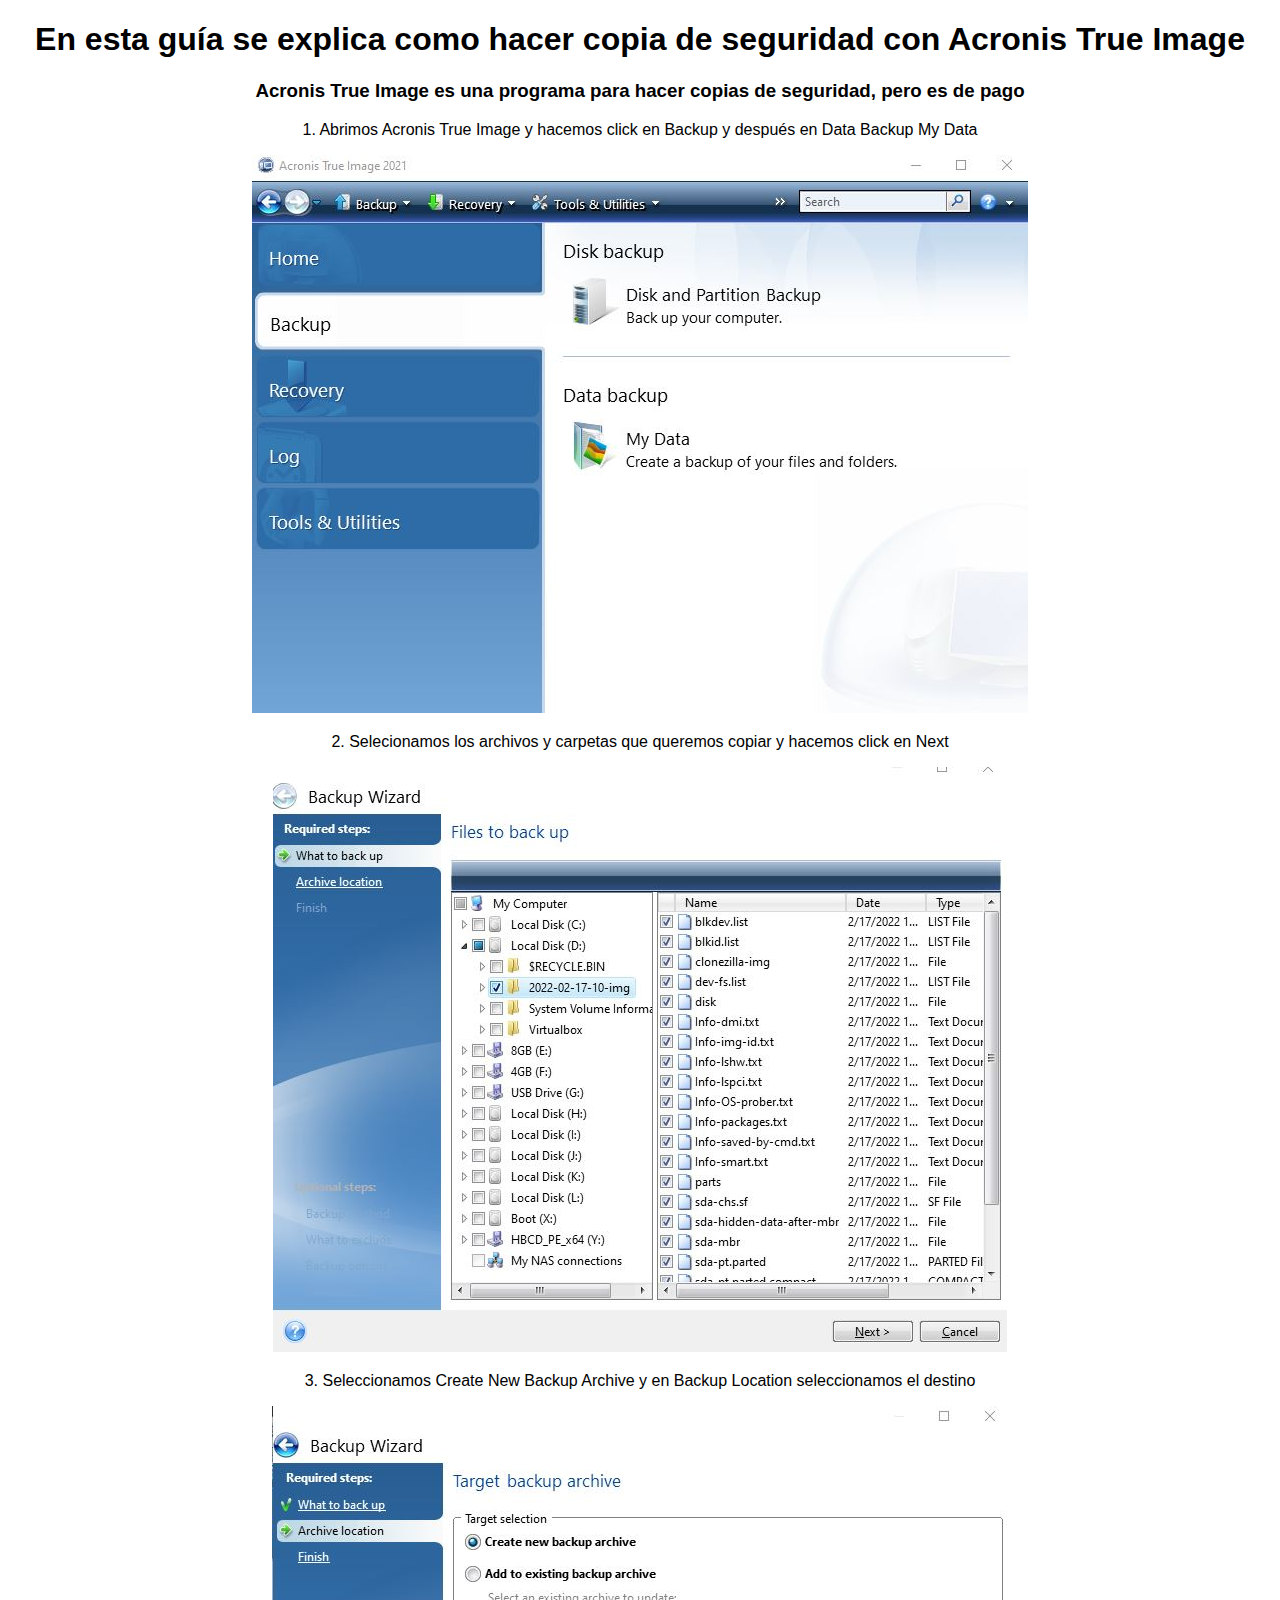
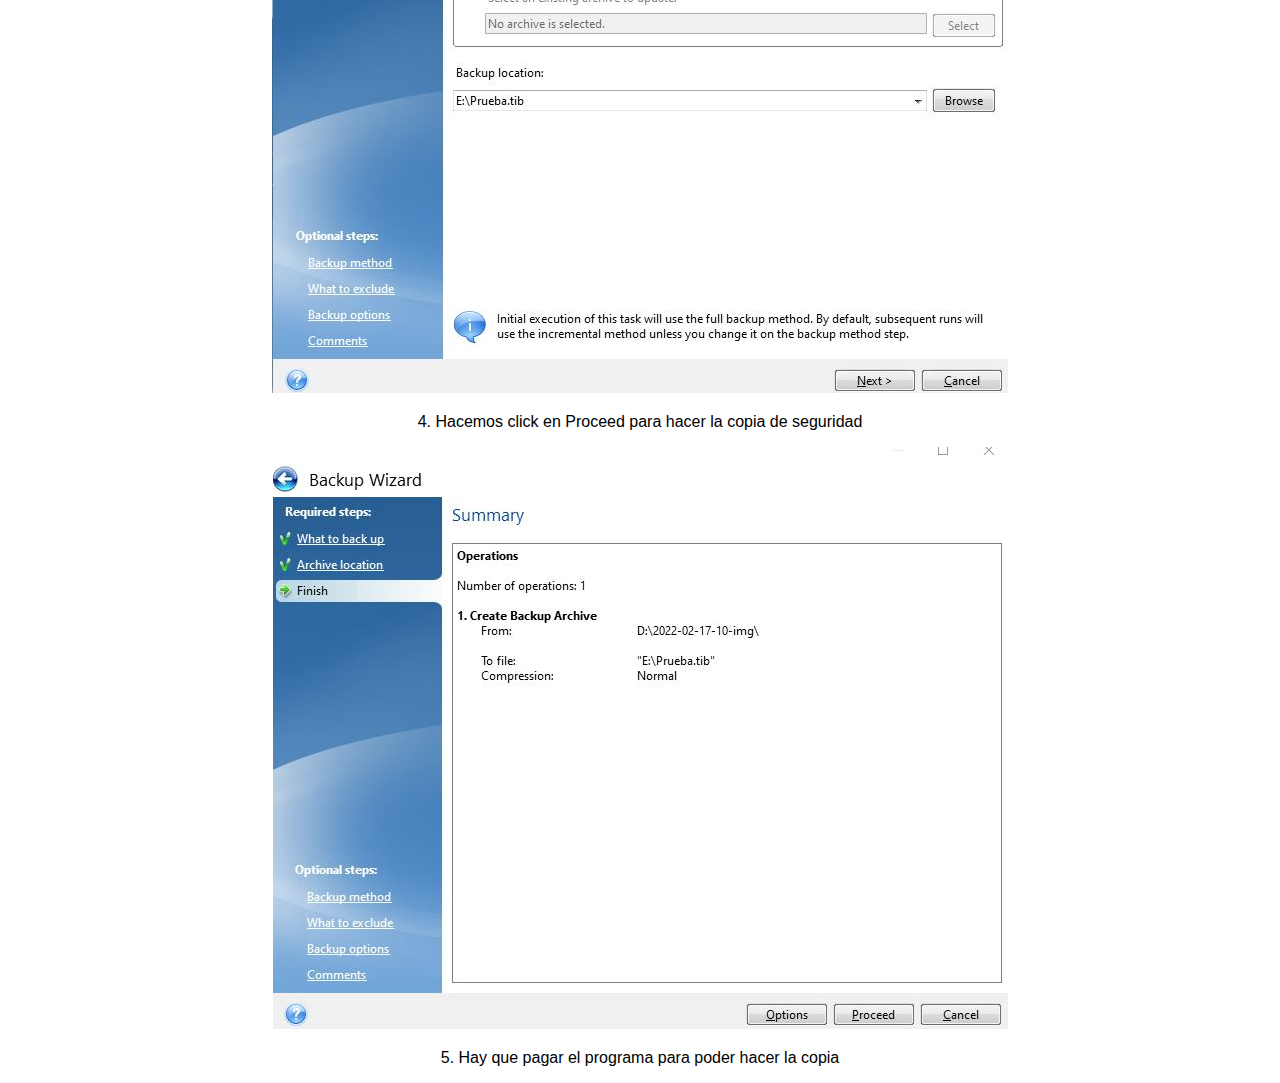
<file: Paginas/AcronisTrueImage.html>
<!DOCTYPE html>
<html lang="es">
<head>
<meta charset="utf-8">
<meta name="viewport" content="width=device-width, initial-scale=1">
<link rel="stylesheet" href= "../Estilos/AcronisTrueImage.css">
</head>
<body>
   <h1>En esta guía se explica como hacer copia de seguridad con Acronis True Image</h1>
   <h3>Acronis True Image es una programa para hacer copias de seguridad, pero es de pago</h3>
   <p>1. Abrimos Acronis True Image y hacemos click en Backup y después en Data Backup My Data</p>
	<img src="..\Imagenes\Acronis True Image\Capture.JPG" alt="Captura 1" height="500px">
	<p>2. Selecionamos los archivos y carpetas que queremos copiar y hacemos click en Next</p>
	<img src="..\Imagenes\Acronis True Image\Capture 2.JPG" alt="Captura 2" height="500px">
	<p>3. Seleccionamos Create New Backup Archive y en Backup Location seleccionamos el destino</p>
	<img src="..\Imagenes\Acronis True Image\Capture 3.JPG" alt="Captura 3" height="500px">
	<p>4. Hacemos click en Proceed para hacer la copia de seguridad</p>
	<img src="..\Imagenes\Acronis True Image\Capture 4.JPG" alt="Captura 4" height="500px">
	<p>5. Hay que pagar el programa para poder hacer la copia</p>
</body>
</html>
</file>
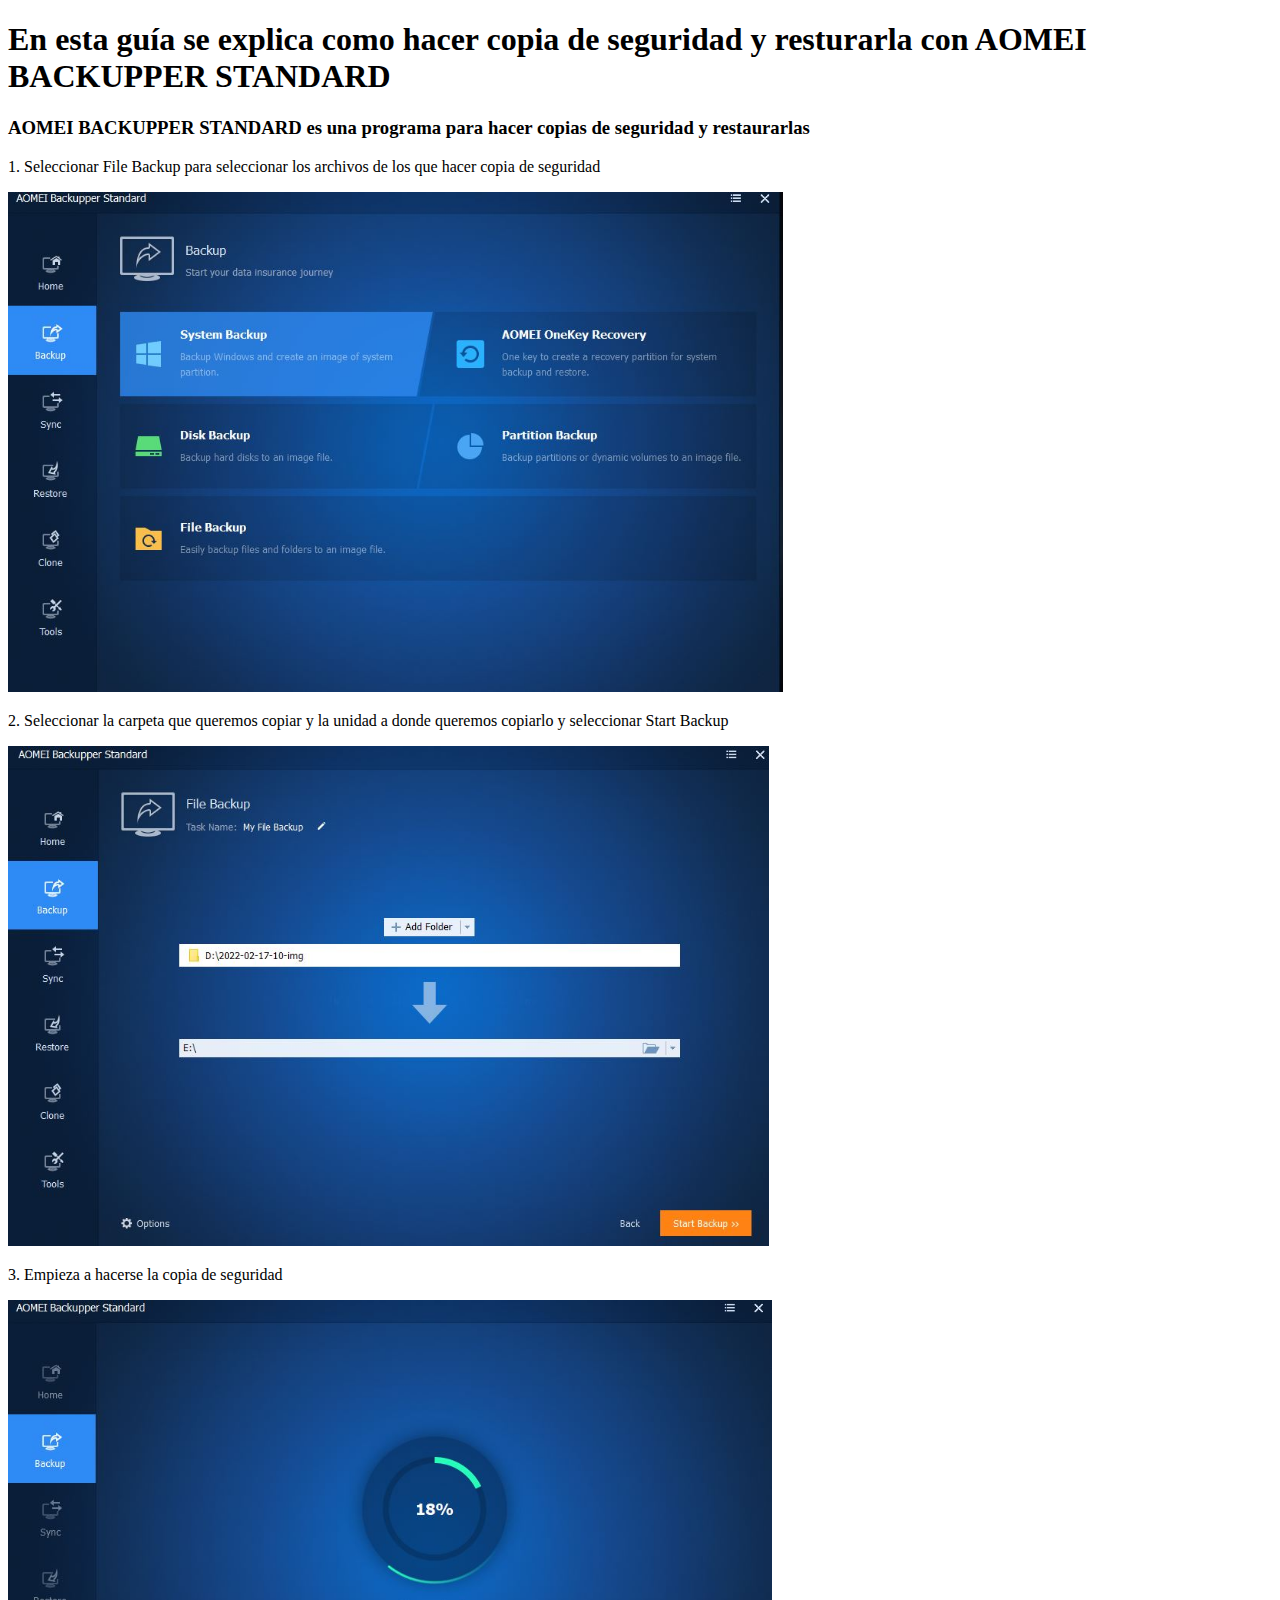
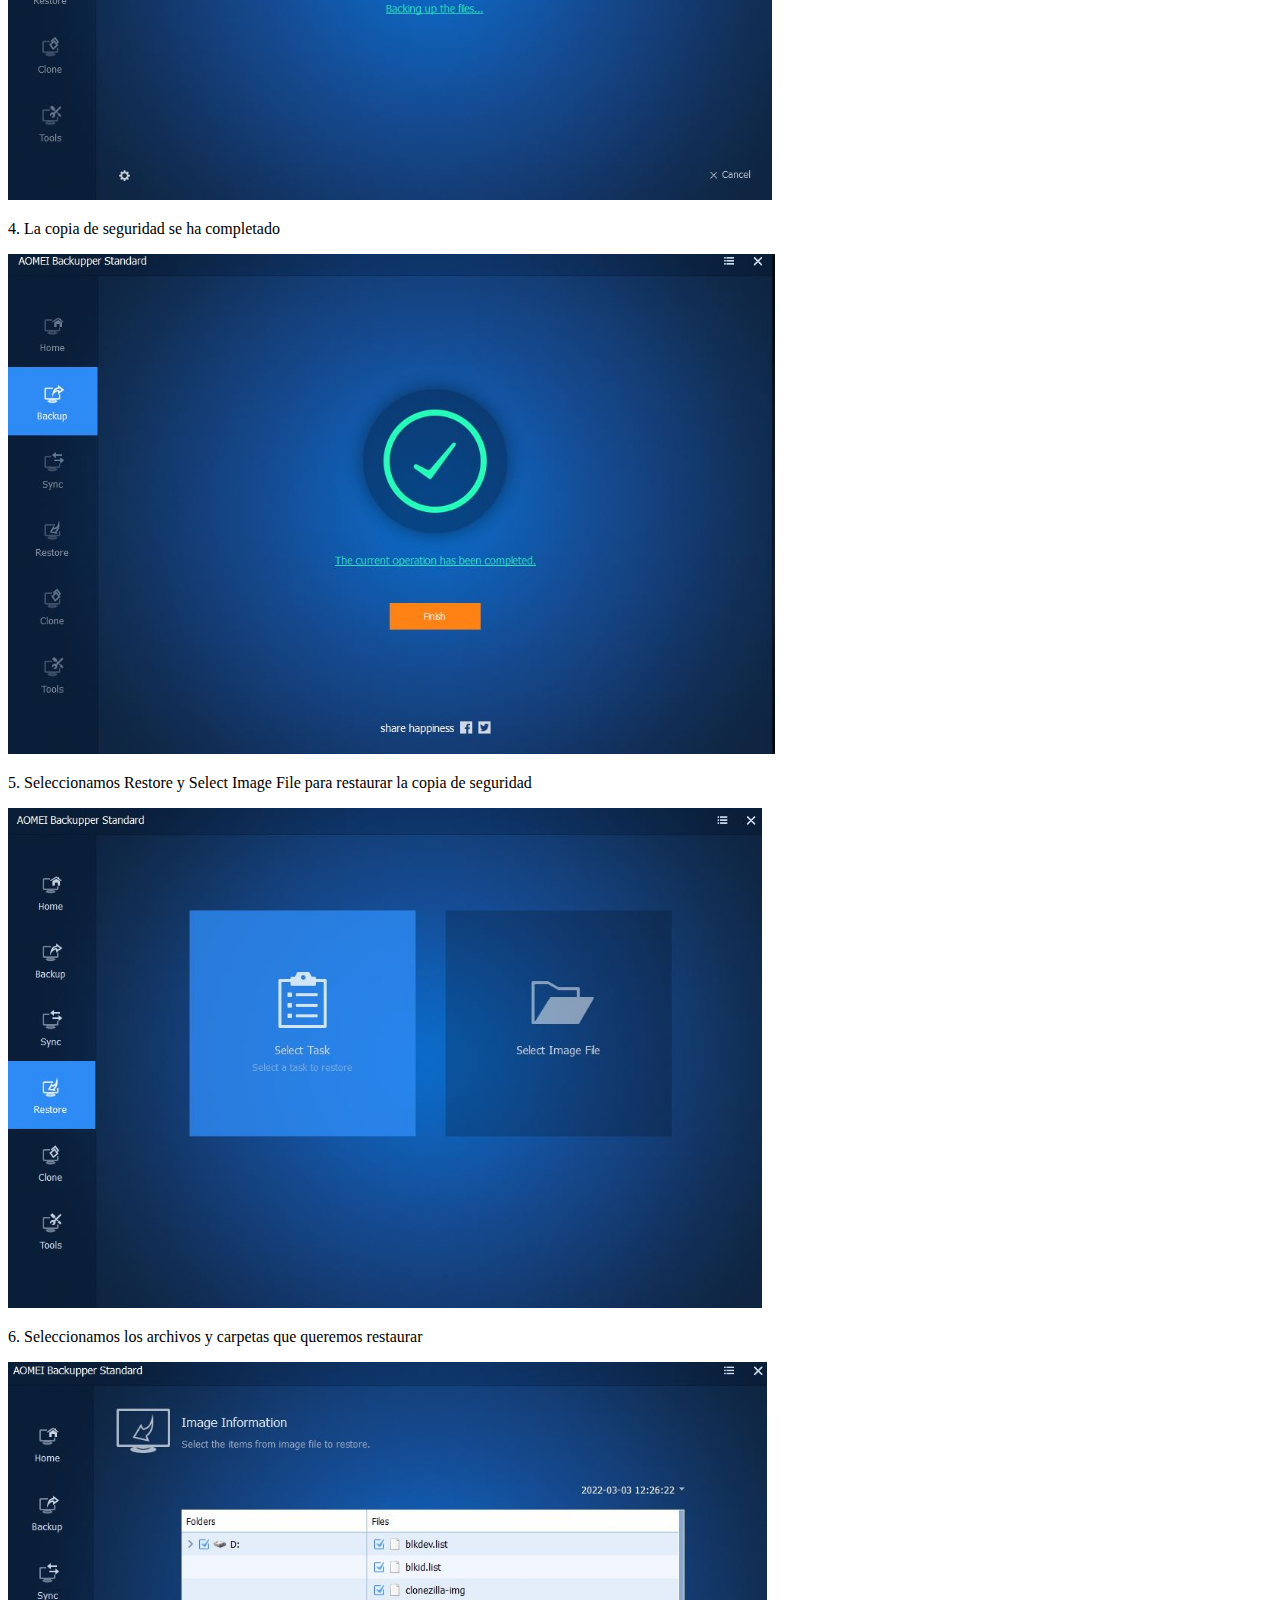
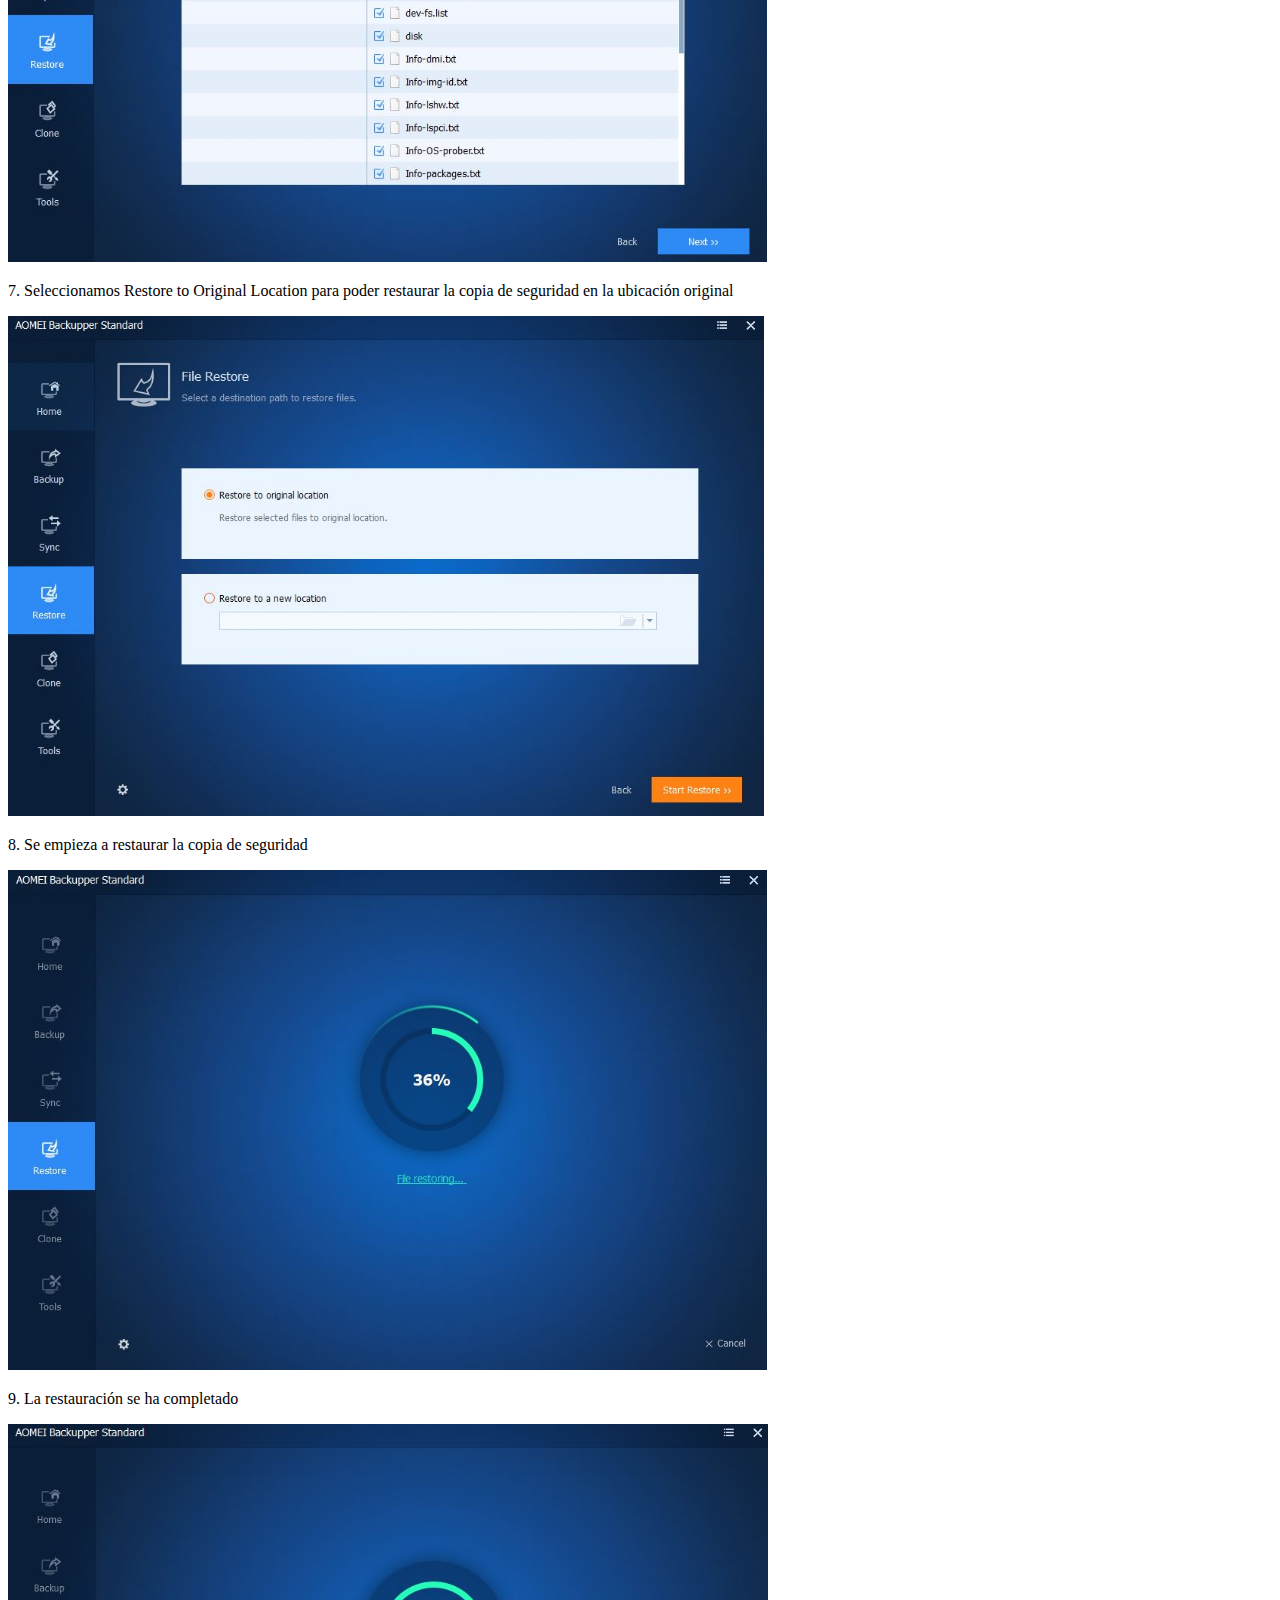
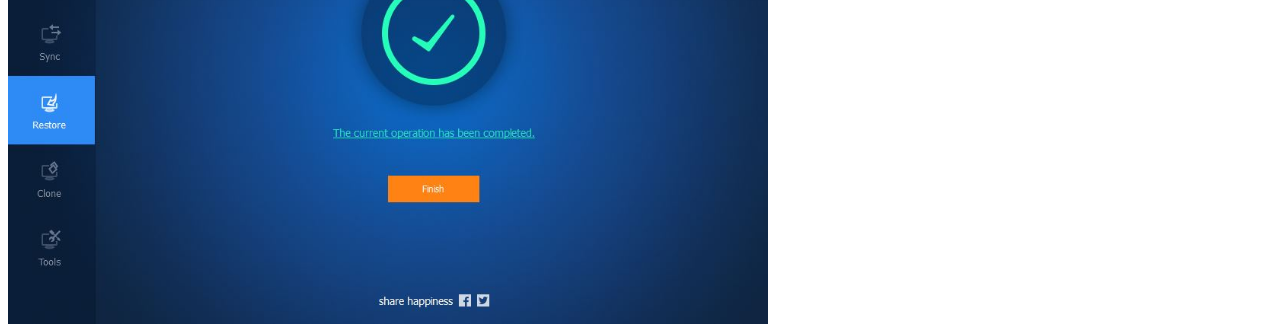
<file: Paginas/AOMEIBACKUPPERSTANDARD.html>
<!DOCTYPE html>
<html lang="es">
<head>
<meta charset="utf-8">
<meta name="viewport" content="width=device-width, initial-scale=1">
<link rel="stylesheet" href= "../Estilos/AOMEIBACKUPPERSTANDARD.css">
</head>
<body>
   <h1>En esta guía se explica como hacer copia de seguridad y resturarla con AOMEI BACKUPPER STANDARD</h1>
   <h3>AOMEI BACKUPPER STANDARD es una programa para hacer copias de seguridad y restaurarlas</h3>
   <p>1. Seleccionar File Backup para seleccionar los archivos de los que hacer copia de seguridad</p>
	<img src="..\Imagenes\AOMEI BACKUPPER STANDARD\Capture 5.JPG" alt="Captura 1" height="500px">
	<p>2. Seleccionar la carpeta que queremos copiar y la unidad a donde queremos copiarlo y seleccionar Start Backup</p>
	<img src="..\Imagenes\AOMEI BACKUPPER STANDARD\Capture 6.JPG" alt="Captura 2" height="500px">
	<p>3. Empieza a hacerse la copia de seguridad</p>
	<img src="..\Imagenes\AOMEI BACKUPPER STANDARD\Capture 7.JPG" alt="Captura 3" height="500px">
	<p>4. La copia de seguridad se ha completado</p>
	<img src="..\Imagenes\AOMEI BACKUPPER STANDARD\Capture 8.JPG" alt="Captura 4" height="500px">
	<p>5. Seleccionamos Restore y Select Image File para restaurar la copia de seguridad</p>
  <img src="..\Imagenes\AOMEI BACKUPPER STANDARD\Capture 9.JPG" alt="Captura 5" height="500px">
	<p>6. Seleccionamos los archivos y carpetas que queremos restaurar</p>
  <img src="..\Imagenes\AOMEI BACKUPPER STANDARD\Capture 10.JPG" alt="Captura 6" height="500px">
	<p>7. Seleccionamos Restore to Original Location para poder restaurar la copia de seguridad en la ubicación original</p>
  <img src="..\Imagenes\AOMEI BACKUPPER STANDARD\Capture 11.JPG" alt="Captura 7" height="500px">
	<p>8. Se empieza a restaurar la copia de seguridad</p>
  <img src="..\Imagenes\AOMEI BACKUPPER STANDARD\Capture 12.JPG" alt="Captura 8" height="500px">
	<p>9. La restauración se ha completado</p>
  <img src="..\Imagenes\AOMEI BACKUPPER STANDARD\Capture 13.JPG" alt="Captura 9" height="500px">
</body>
</html>
</file>
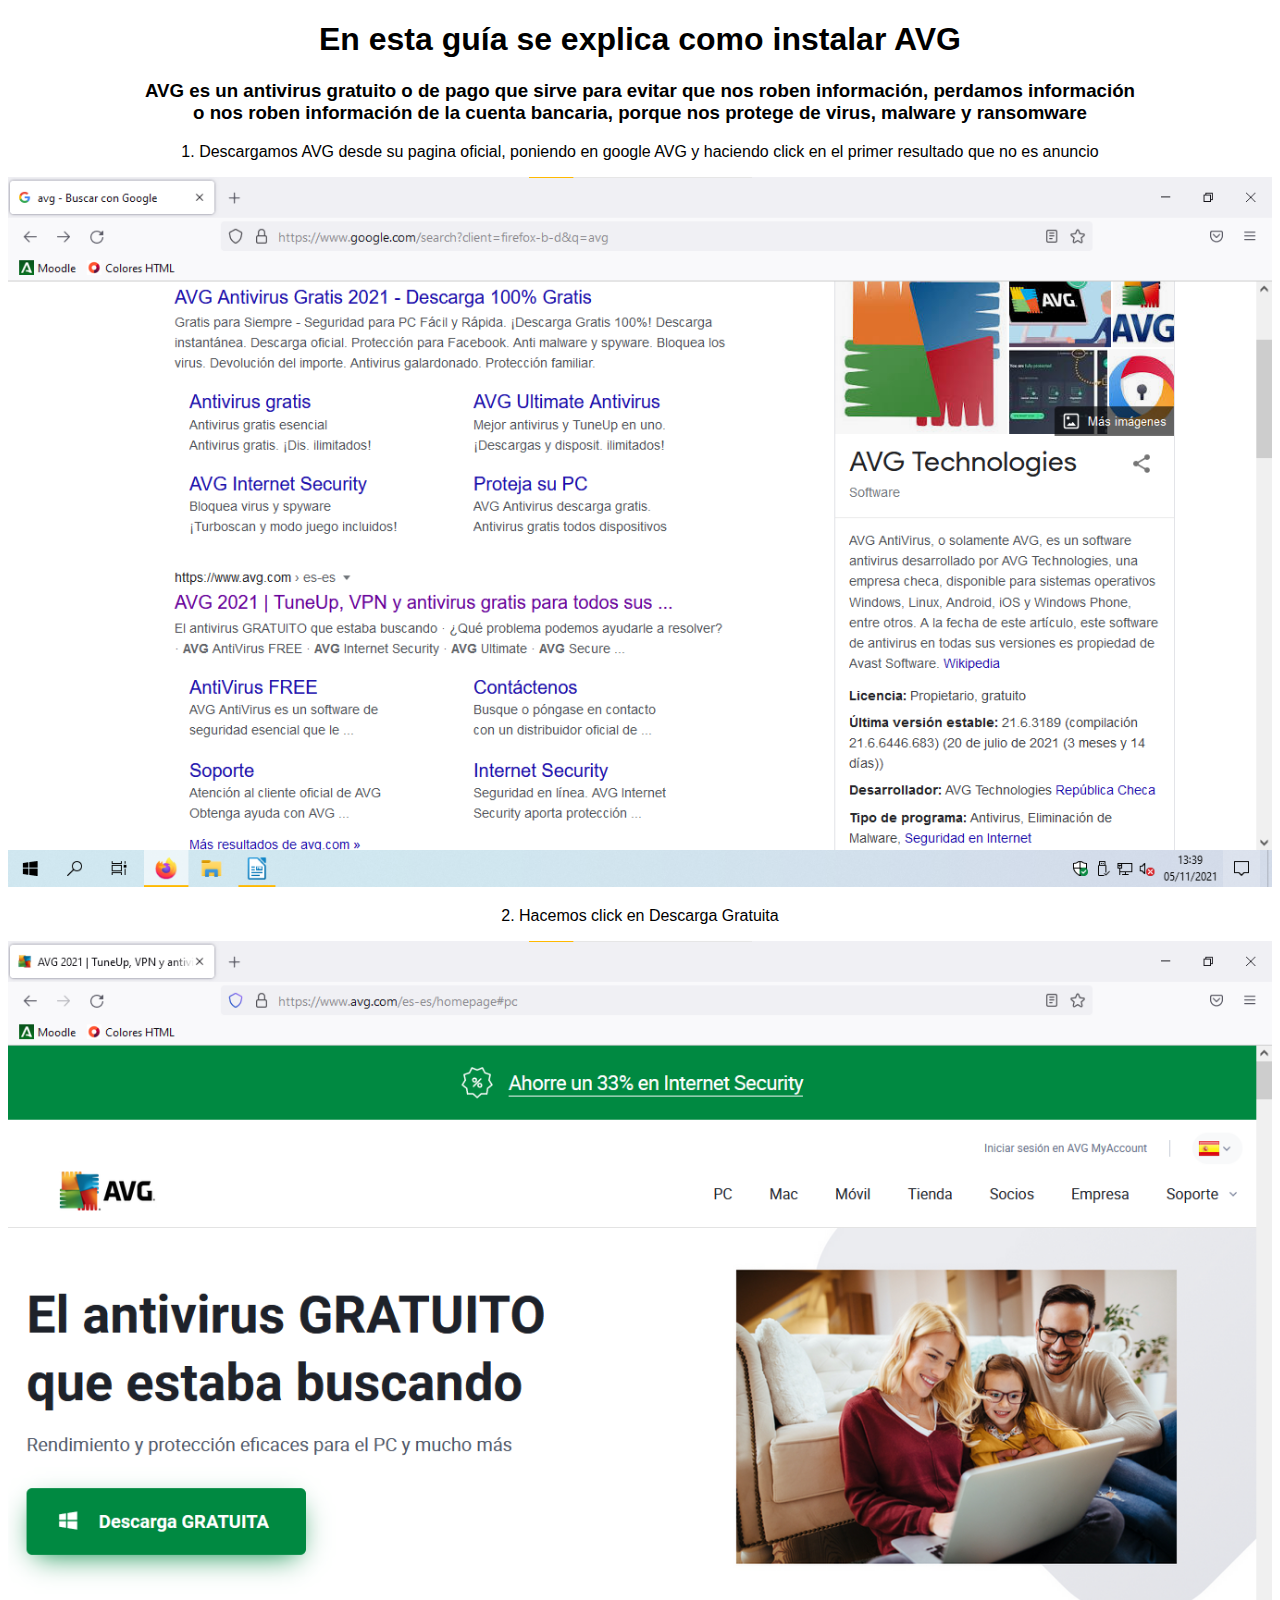
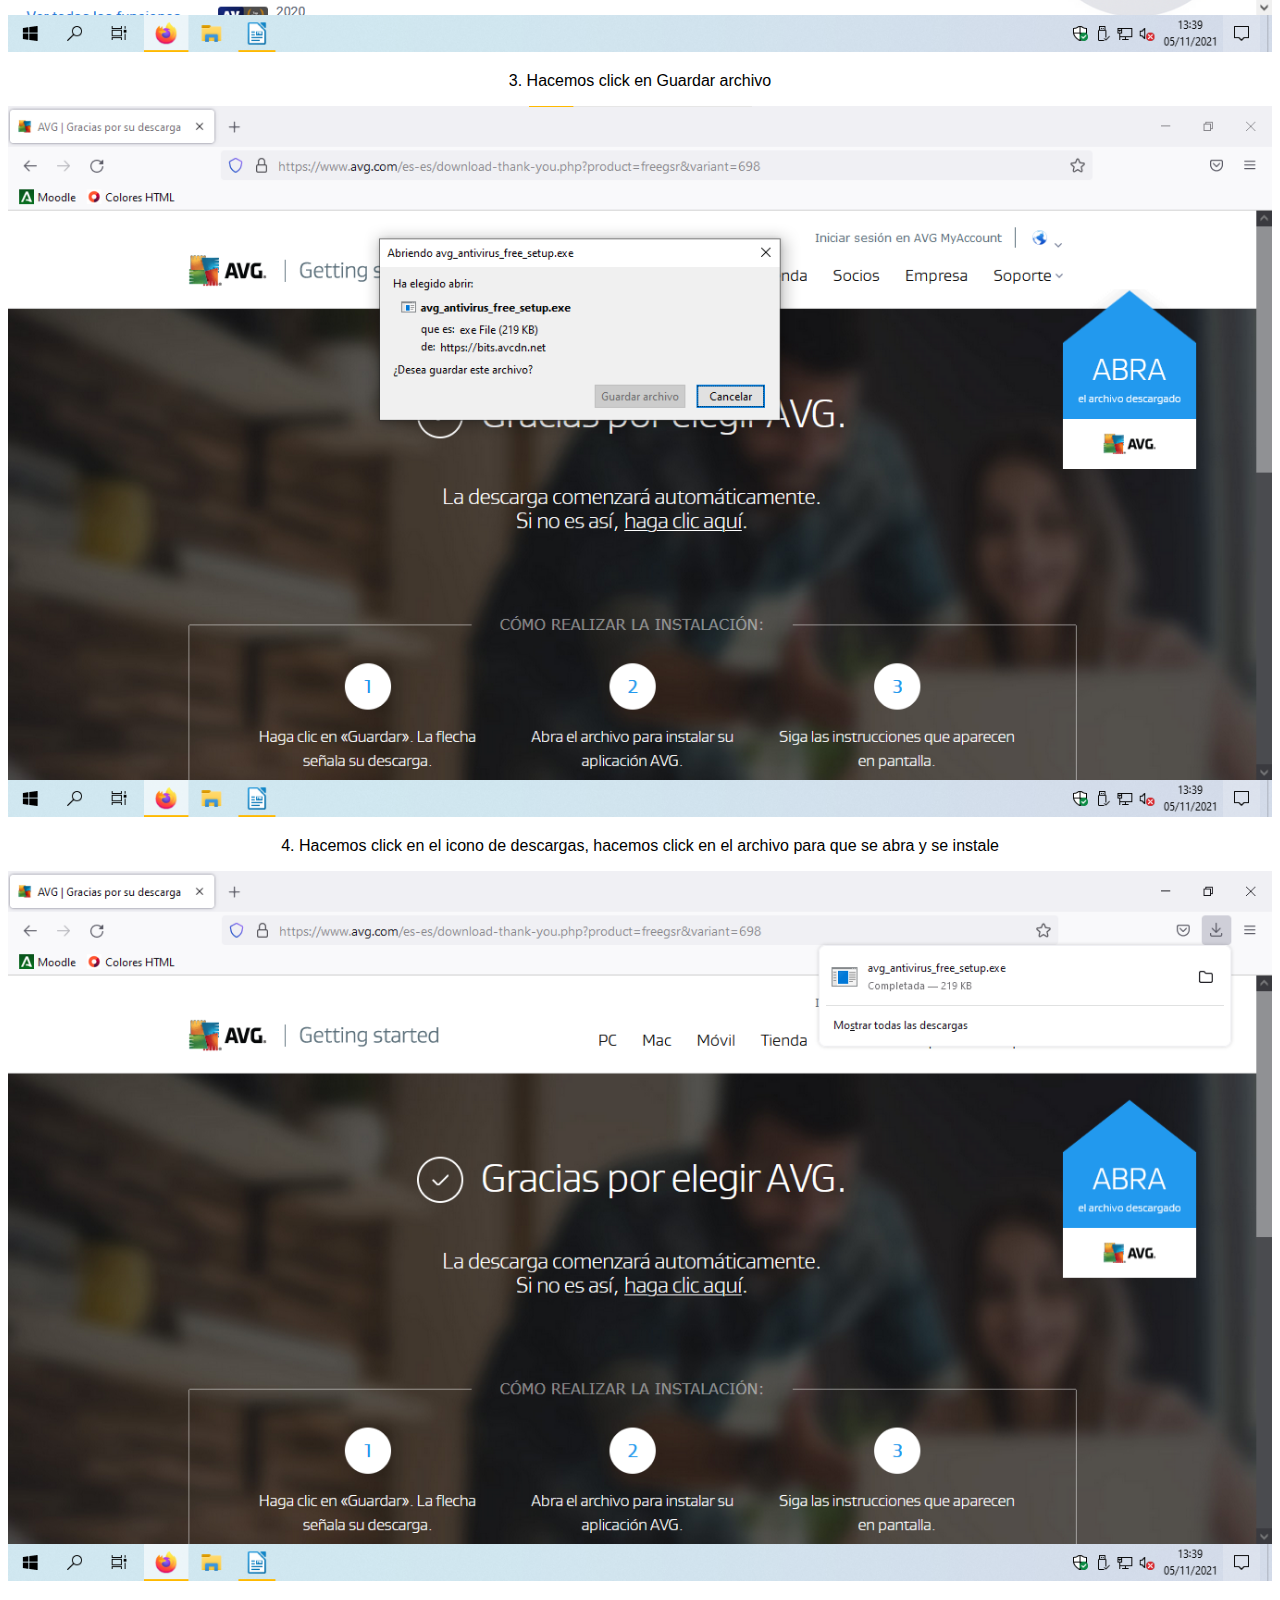
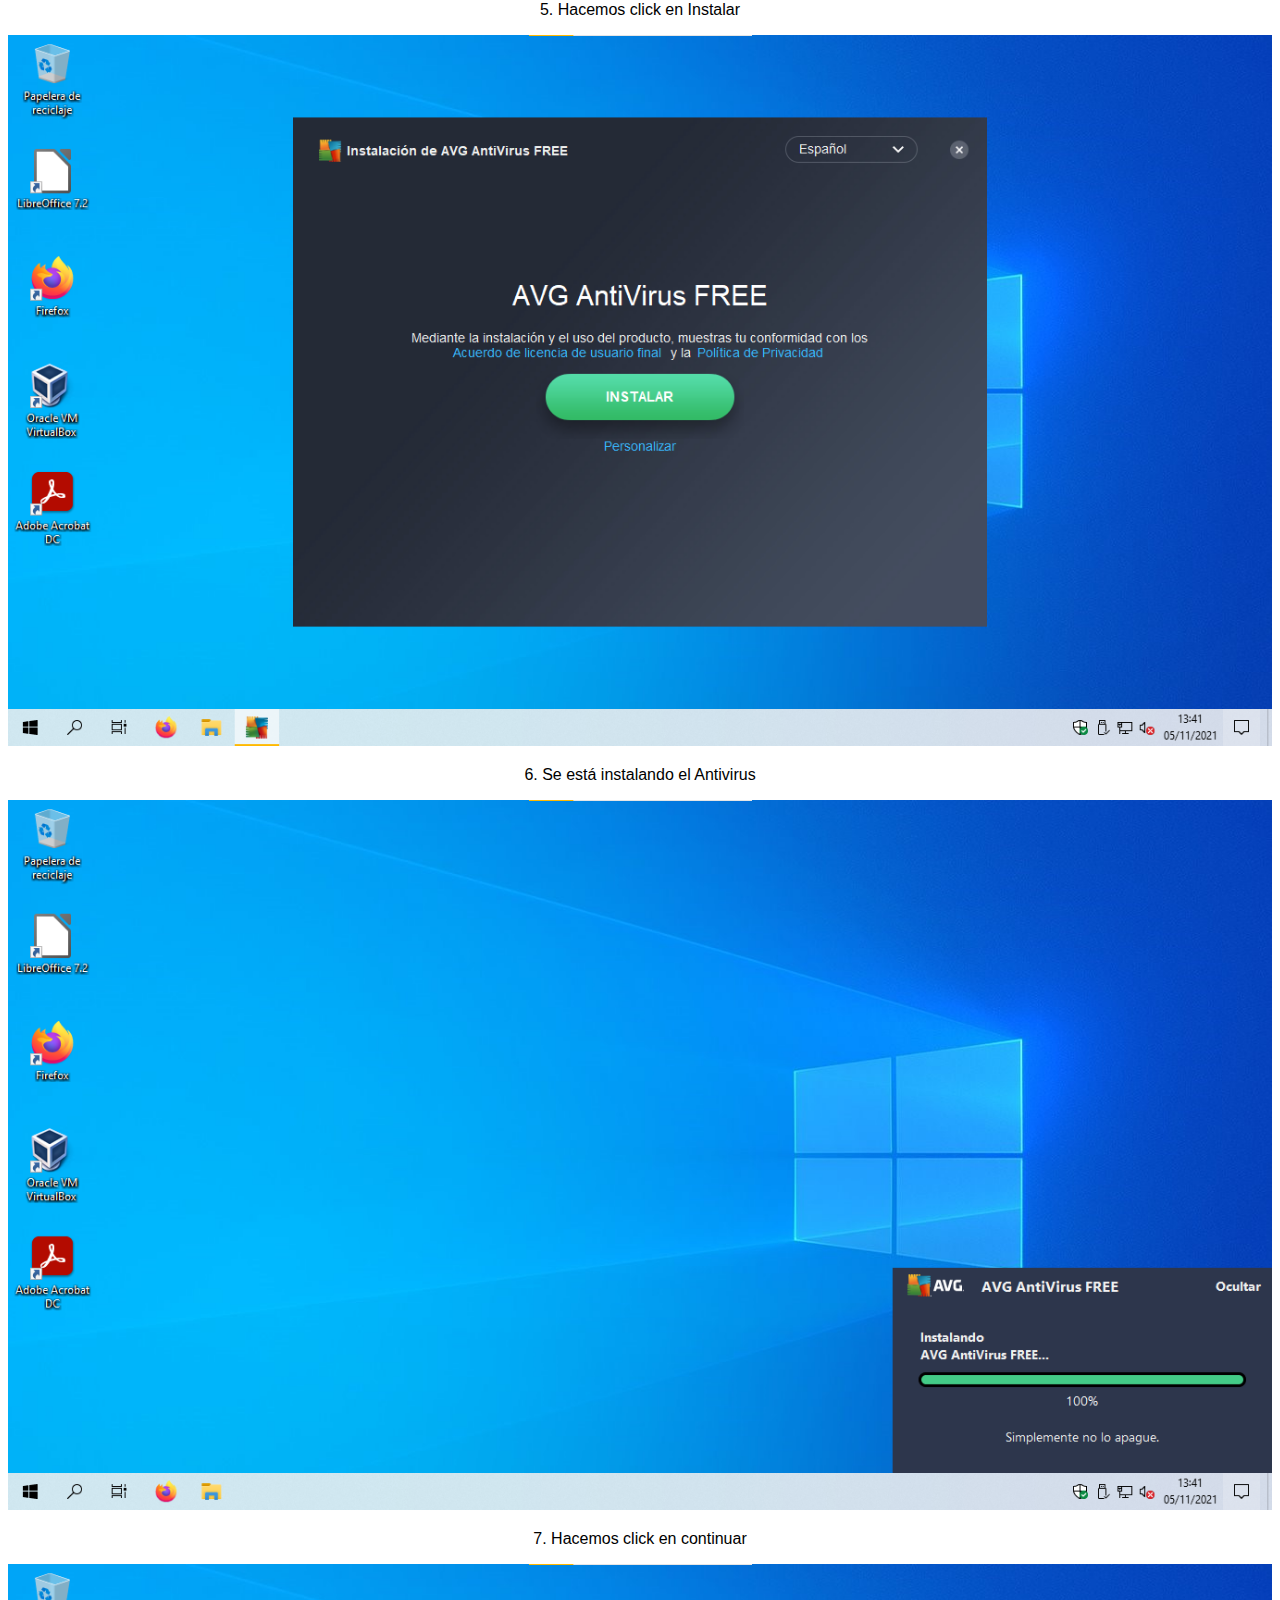
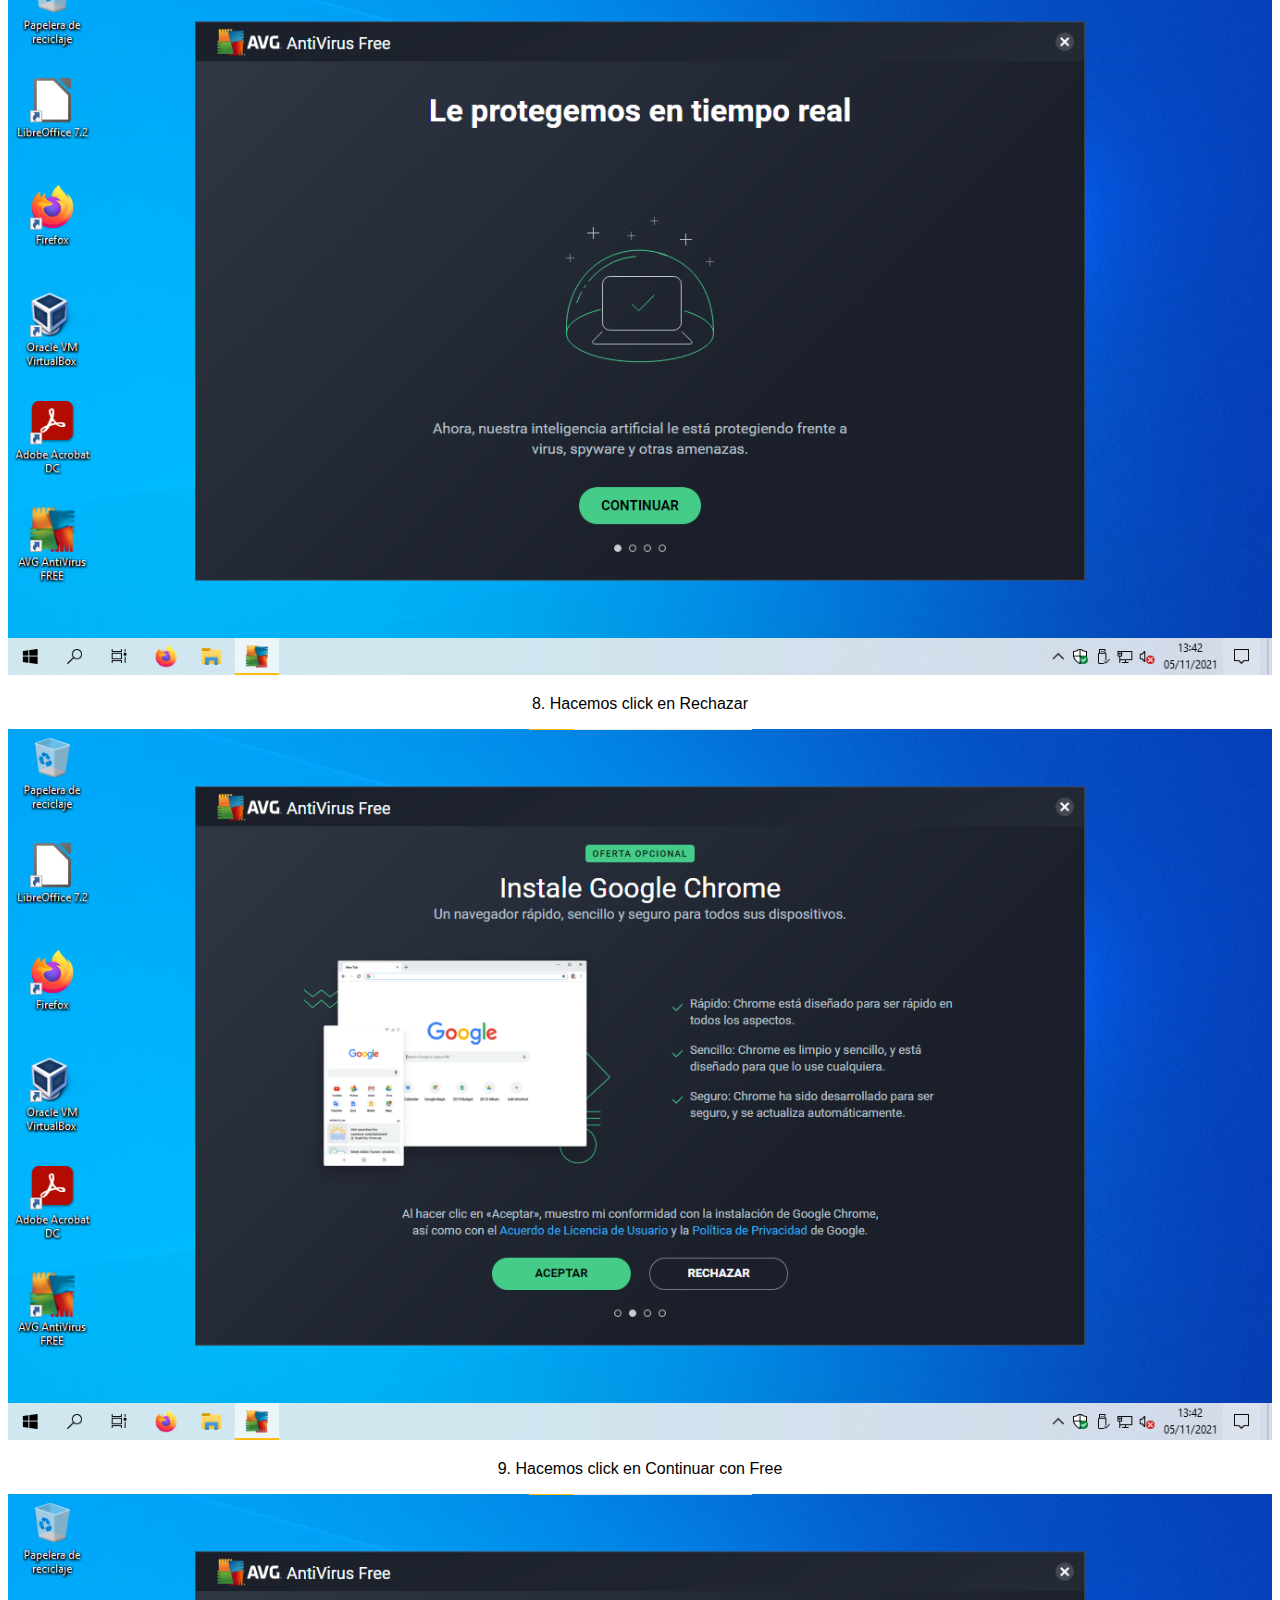
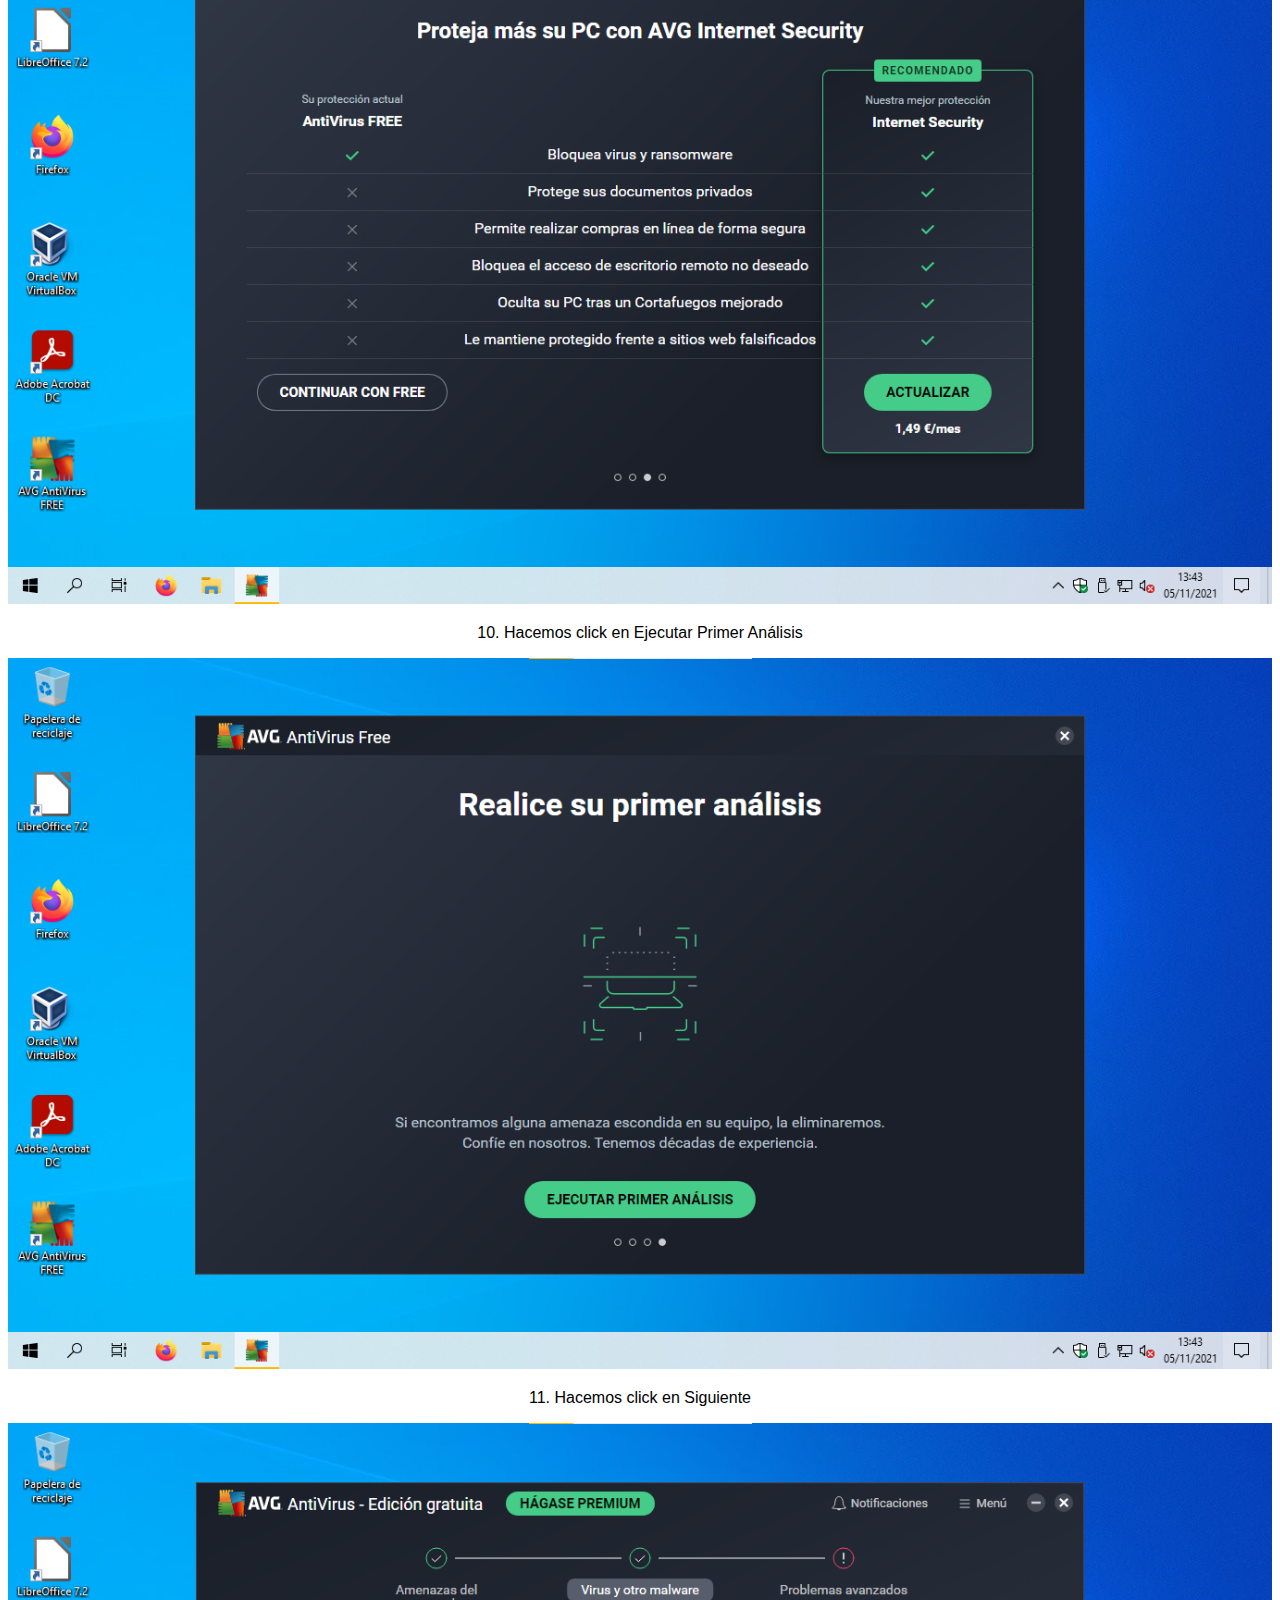
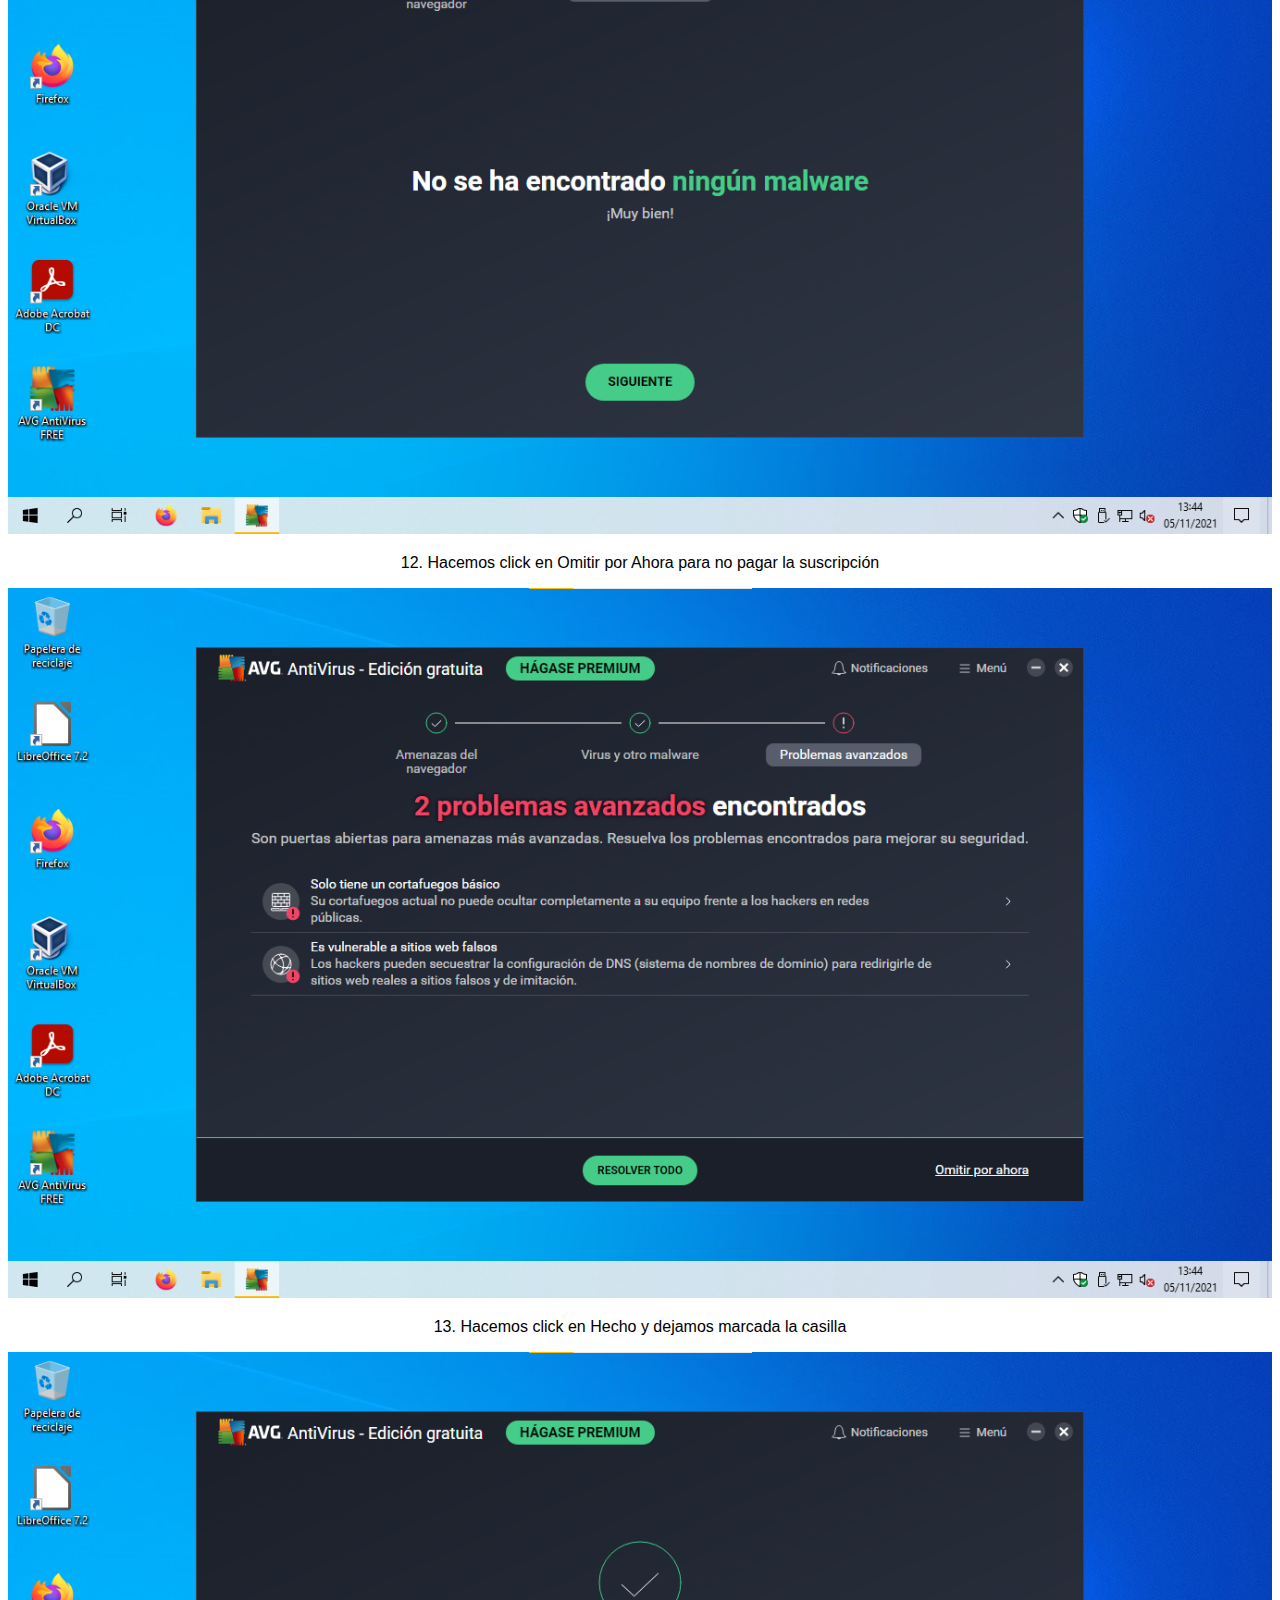
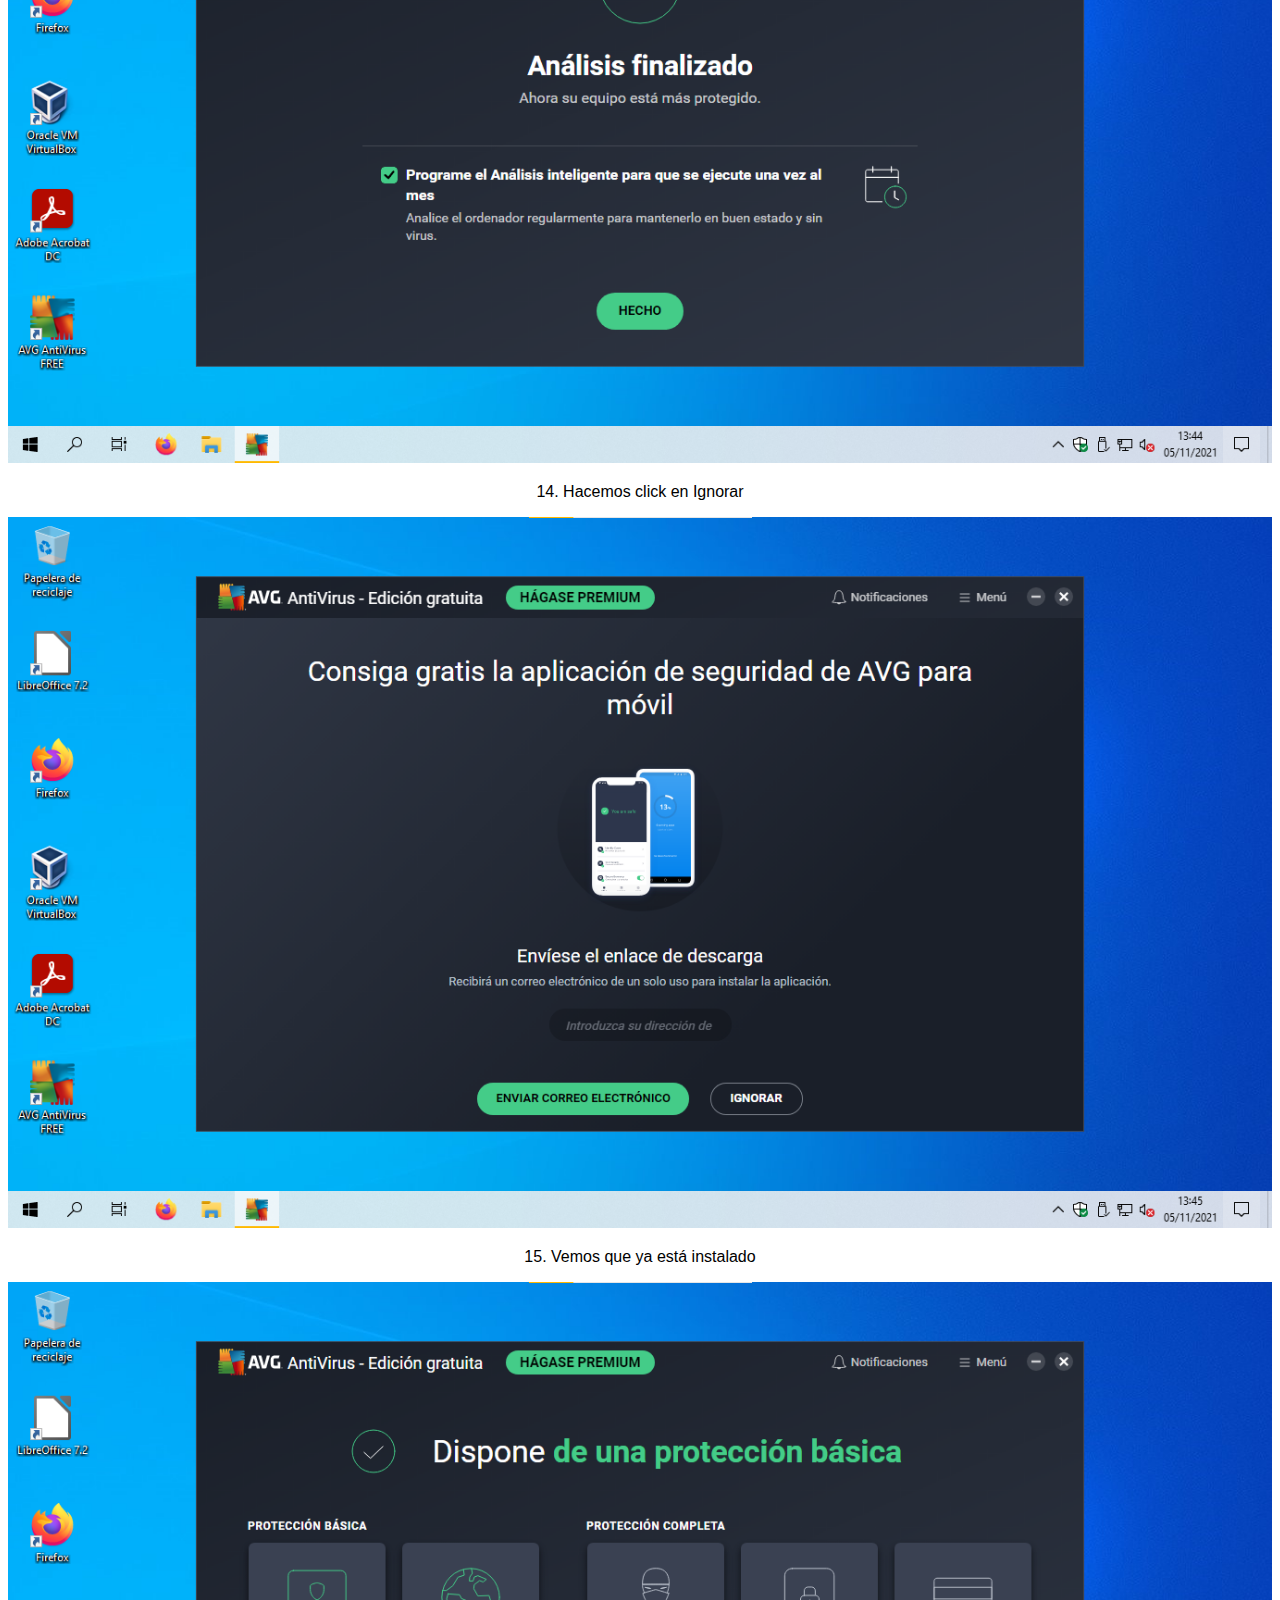
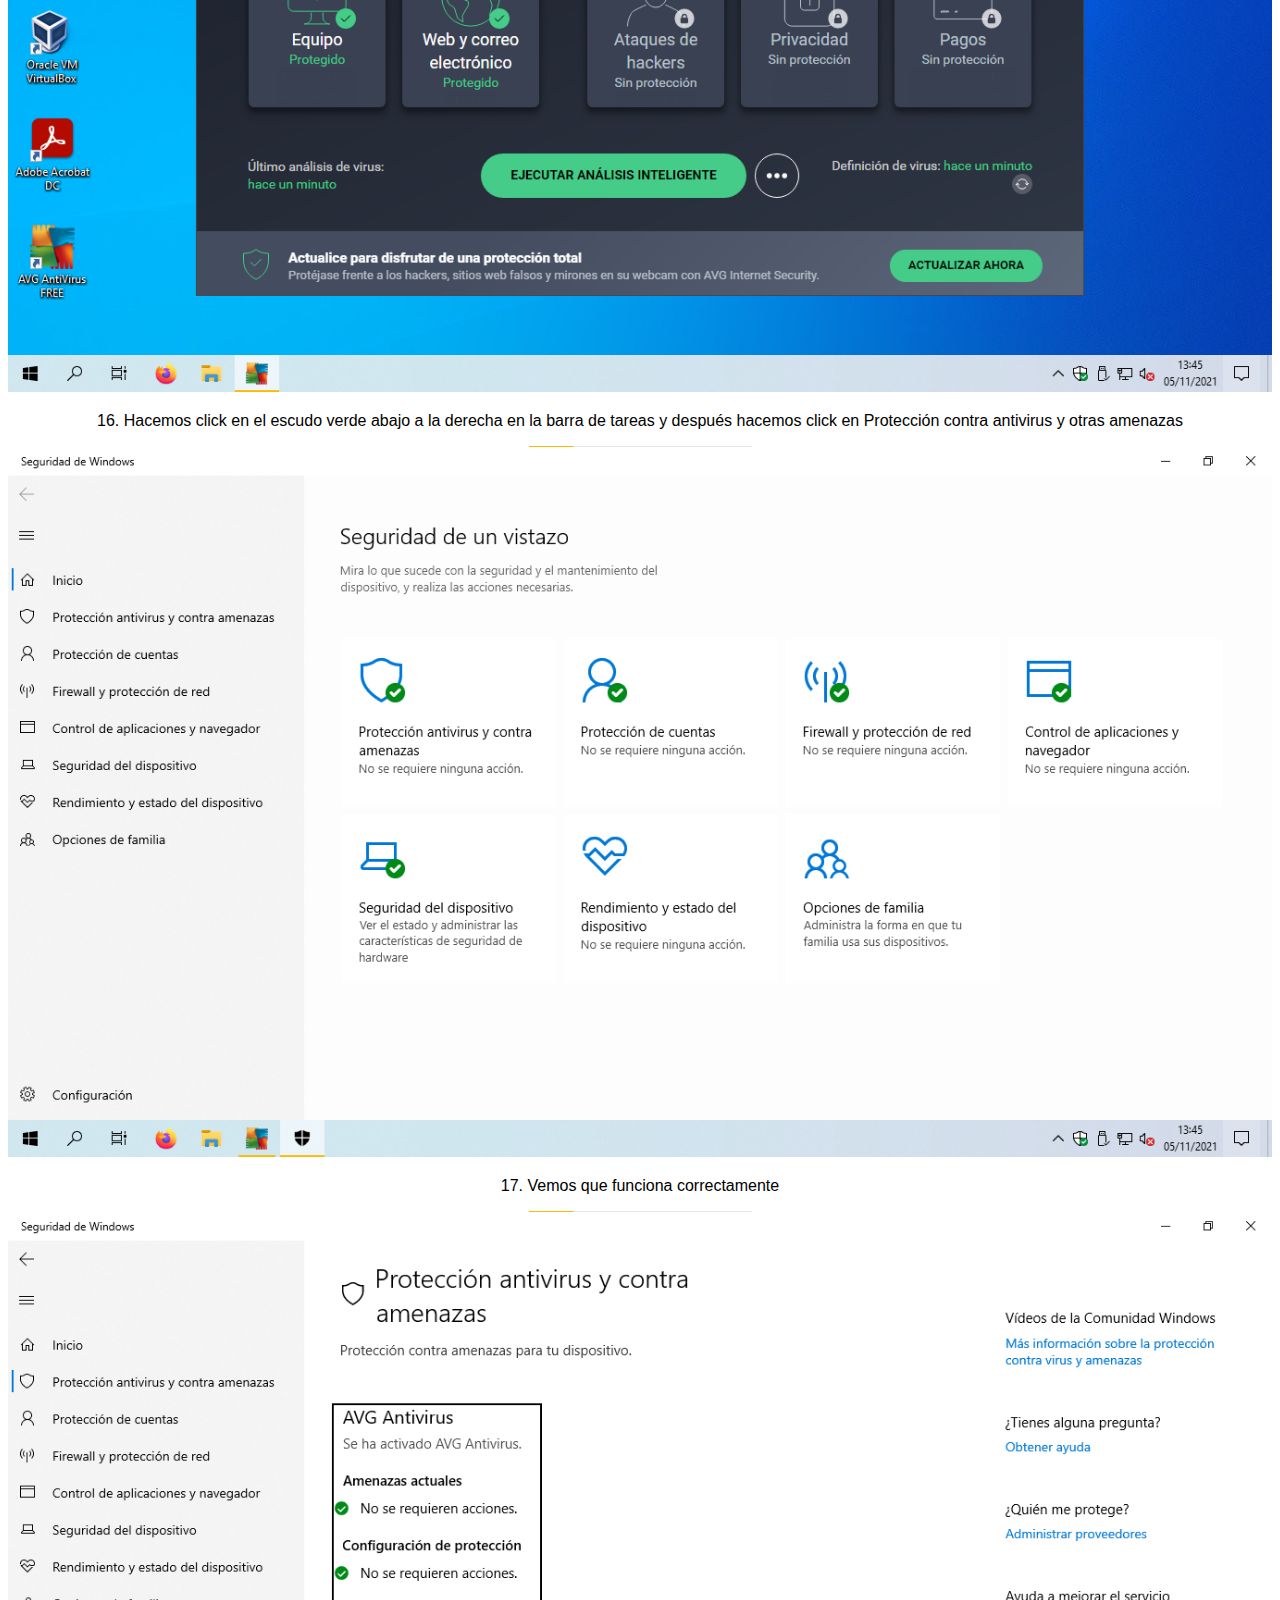
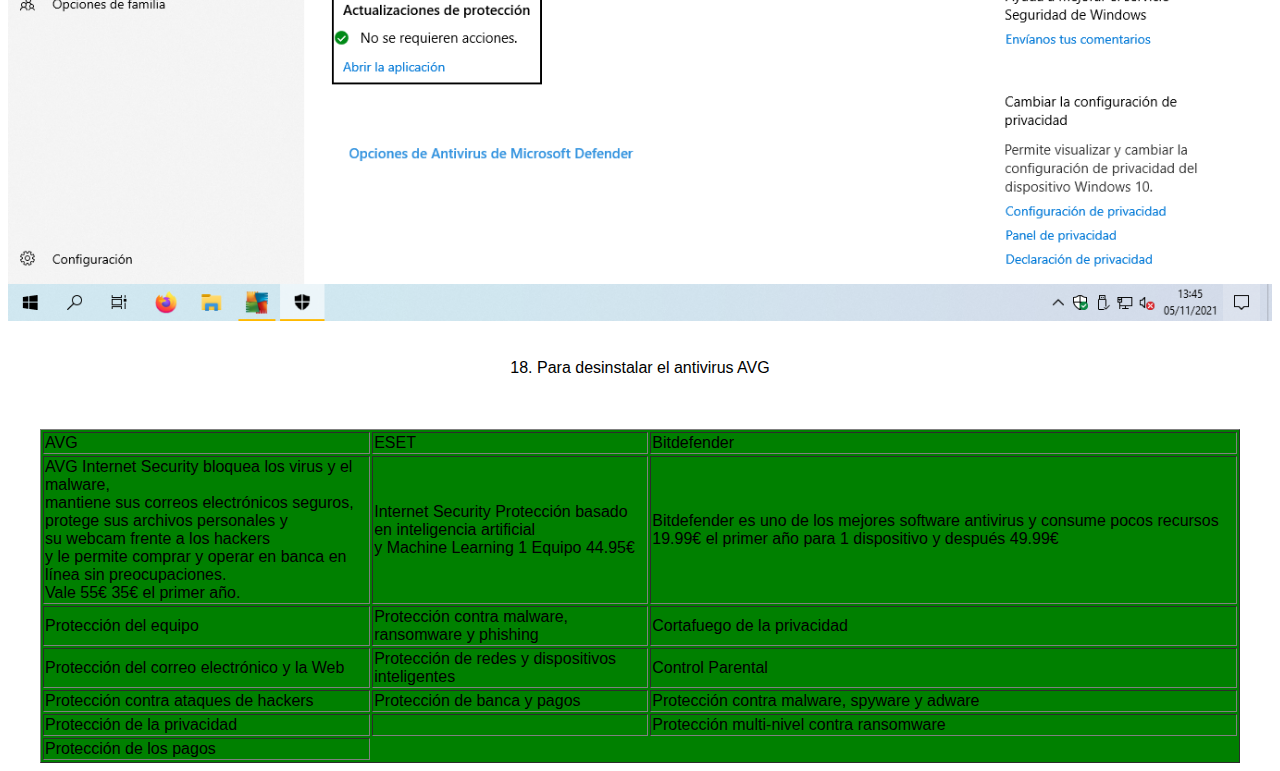
<file: Paginas/AVG.html>
<!DOCTYPE html>
<html lang="es">
<head>
<meta charset="utf-8">
<meta name="viewport" content="width=device-width, initial-scale=1">
<link rel="stylesheet" href= "../Estilos/AVG.css">
</head>
<body>
   <h1>En esta guía se explica como instalar AVG</h1>
   <h3>AVG es un antivirus gratuito o de pago que sirve para evitar que nos roben información, perdamos información<br> o nos roben información de la cuenta bancaria, porque nos protege de virus, malware y ransomware </h3>
   <p>1. Descargamos AVG desde su pagina oficial, poniendo en google AVG y haciendo click en el primer resultado que no es anuncio</p>
	<img src="..\Imagenes\Capturas AVG\AVG (1).png" alt="Captura 1" height="500px">
	<p>2. Hacemos click en Descarga Gratuita</p>
	<img src="..\Imagenes\Capturas AVG\AVG (2).png" alt="Captura 2" height="500px">
	<p>3. Hacemos click en Guardar archivo</p>
	<img src="..\Imagenes\Capturas AVG\AVG (3).png" alt="Captura 3" height="500px">
	<p>4. Hacemos click en el icono de descargas, hacemos click en el archivo para que se abra y se instale</p>
	<img src="..\Imagenes\Capturas AVG\AVG (4).png" alt="Captura 4" height="500px">
	<p>5. Hacemos click en Instalar</p>
	<img src="..\Imagenes\Capturas AVG\AVG (5).png" alt="Captura 5" height="500px">
	<p>6. Se está instalando el Antivirus</p>
	<img src="..\Imagenes\Capturas AVG\AVG (6).png" alt="Captura 6" height="500px">
	<p>7. Hacemos click en continuar</p>
	<img src="..\Imagenes\Capturas AVG\AVG (7).png" alt="Captura 7" height="500px">
	<p>8. Hacemos click en Rechazar</p>
	<img src="..\Imagenes\Capturas AVG\AVG (8).png" alt="Captura 8" height="500px">
	<p>9. Hacemos click en Continuar con Free</p>
	<img src="..\Imagenes\Capturas AVG\AVG (9).png" alt="Captura 9" height="500px">
	<p>10. Hacemos click en Ejecutar Primer Análisis</p>
	<img src="..\Imagenes\Capturas AVG\AVG (10).png" alt="Captura 10" height="500px">
	<p>11. Hacemos click en Siguiente</p>
	<img src="..\Imagenes\Capturas AVG\AVG (11).png" alt="Captura 11" height="500px">
	<p>12. Hacemos click en Omitir por Ahora para no pagar la suscripción</p>
	<img src="..\Imagenes\Capturas AVG\AVG (12).png" alt="Captura 12" height="500px">
	<p>13. Hacemos click en Hecho y dejamos marcada la casilla</p>
	<img src="..\Imagenes\Capturas AVG\AVG (13).png" alt="Captura 13" height="500px">
	<p>14. Hacemos click en Ignorar</p>
	<img src="..\Imagenes\Capturas AVG\AVG (14).png" alt="Captura 14" height="500px">
	<p>15. Vemos que ya está instalado</p>
	<img src="..\Imagenes\Capturas AVG\AVG (15).png" alt="Captura 15" height="500px">
	<p>16. Hacemos click en el escudo verde abajo a la derecha en la barra de tareas y después hacemos click en Protección contra antivirus y otras amenazas</p>
	<img src="..\Imagenes\Capturas AVG\AVG (16).png" alt="Captura 16" height="500px">
	<p>17. Vemos que funciona correctamente</p>
	<img src="..\Imagenes\Capturas AVG\AVG (17).png" alt="Captura 17" height="500px">
	<br><br>
	<p>18. Para desinstalar el antivirus AVG</p>
	<a href="https://support.avg.com/SupportArticleView?l=es&urlname=Uninstall-AVG-Antivirus#idt_010" target="_blank">Hacer click en este enlace y seguir los pasos</a>
	<br><br>
	<table border="1" align="center" width="1200">
	<tr><td>AVG</td><td>ESET</td><td>Bitdefender</td></tr>
	<tr><td>AVG Internet Security bloquea los virus y el malware,<br> mantiene sus correos electrónicos seguros,
	<br>protege sus archivos personales y<br> su webcam frente a los hackers<br> y le permite comprar y operar en banca en línea sin preocupaciones.<br> Vale 55€ 35€ el primer año.</td><td>Internet Security Protección basado en inteligencia artificial<br> y Machine Learning 1 Equipo 44.95€</td><td>Bitdefender es uno de los mejores software antivirus y consume pocos recursos 19.99€ el primer año para 1 dispositivo y después 49.99€</td></tr>
	<tr><td>Protección del equipo</td><td>Protección contra malware, ransomware y phishing</td><td>Cortafuego de la privacidad</td></tr>
	<tr><td>Protección del correo electrónico y la Web</td><td>Protección de redes y dispositivos inteligentes</td><td>Control Parental</td>
	<tr><td>Protección contra ataques de hackers</td><td>Protección de banca y pagos</td><td>Protección contra malware, spyware y adware</td></tr>
	<tr><td>Protección de la privacidad</td><td></td><td>Protección multi-nivel contra ransomware</td></tr>
	<tr><td>Protección de los pagos</td></tr>
</div>
</table>
</body>
</html>
</file>
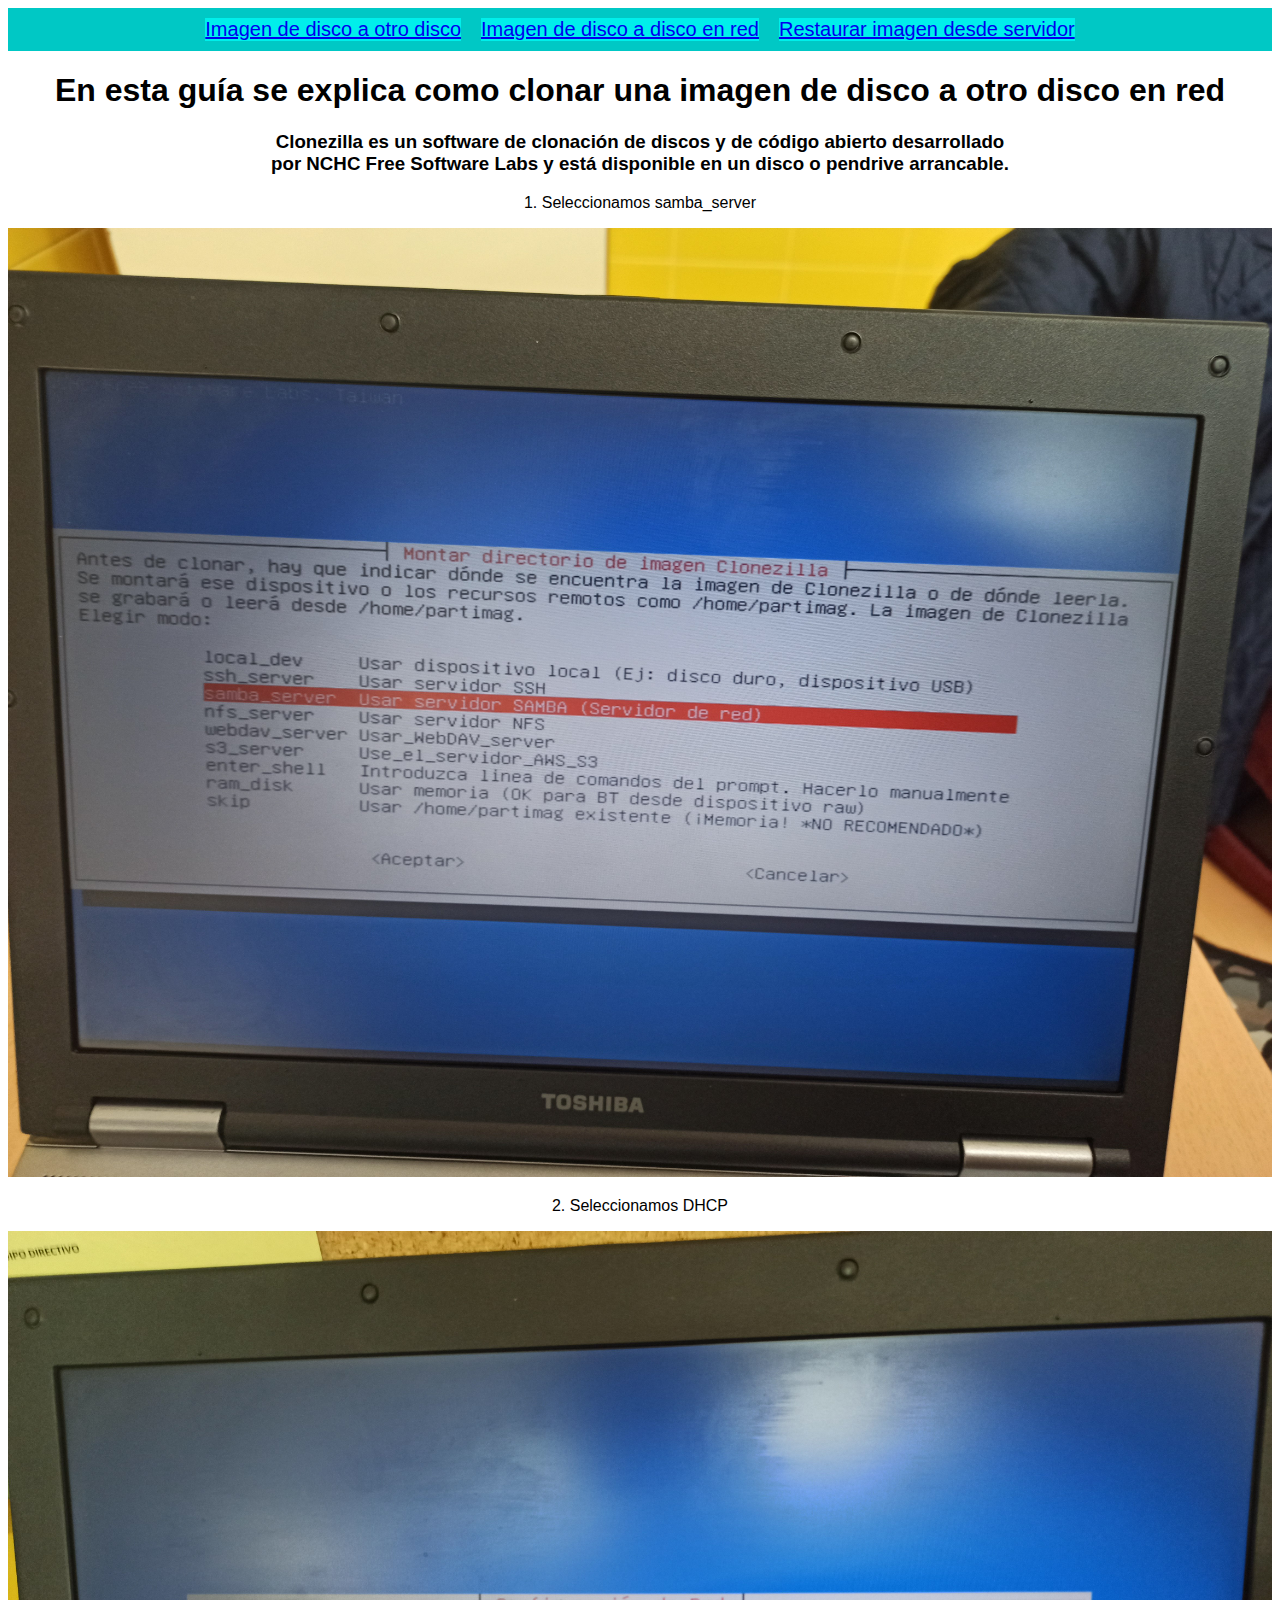
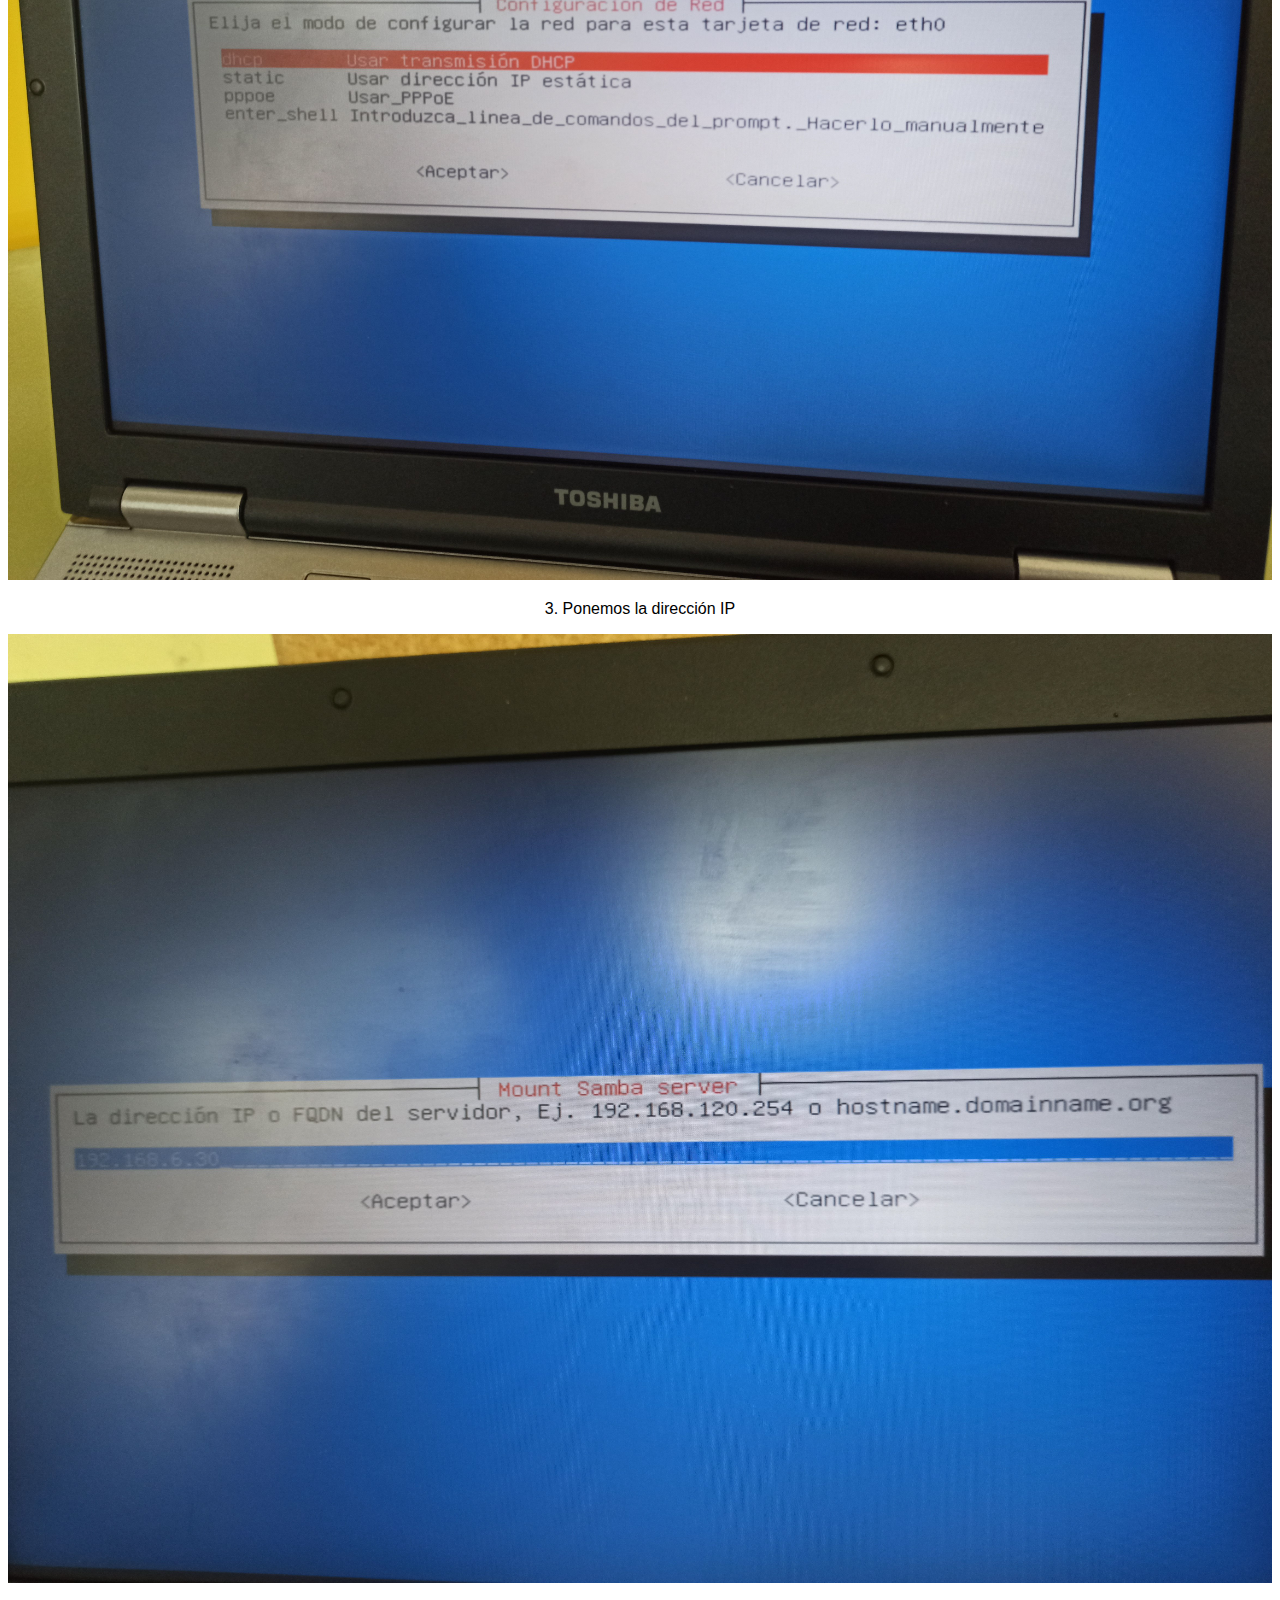
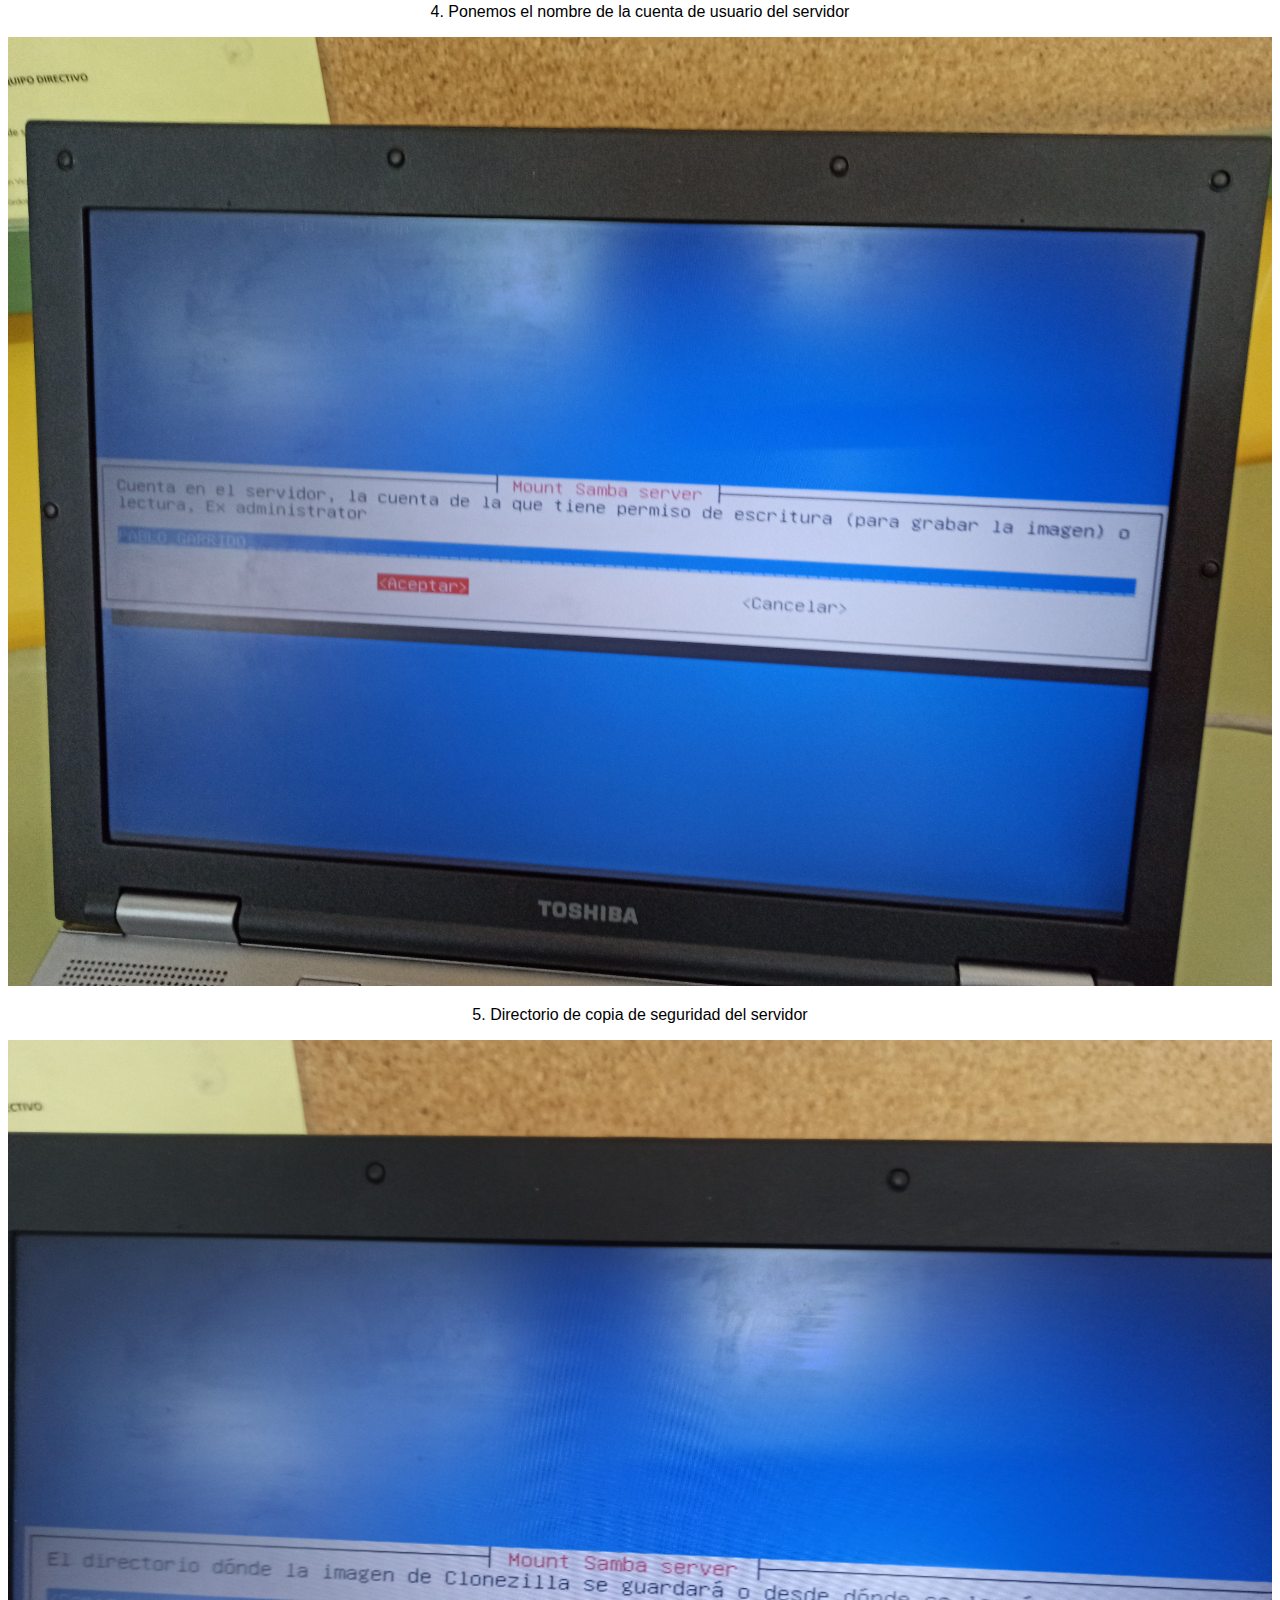
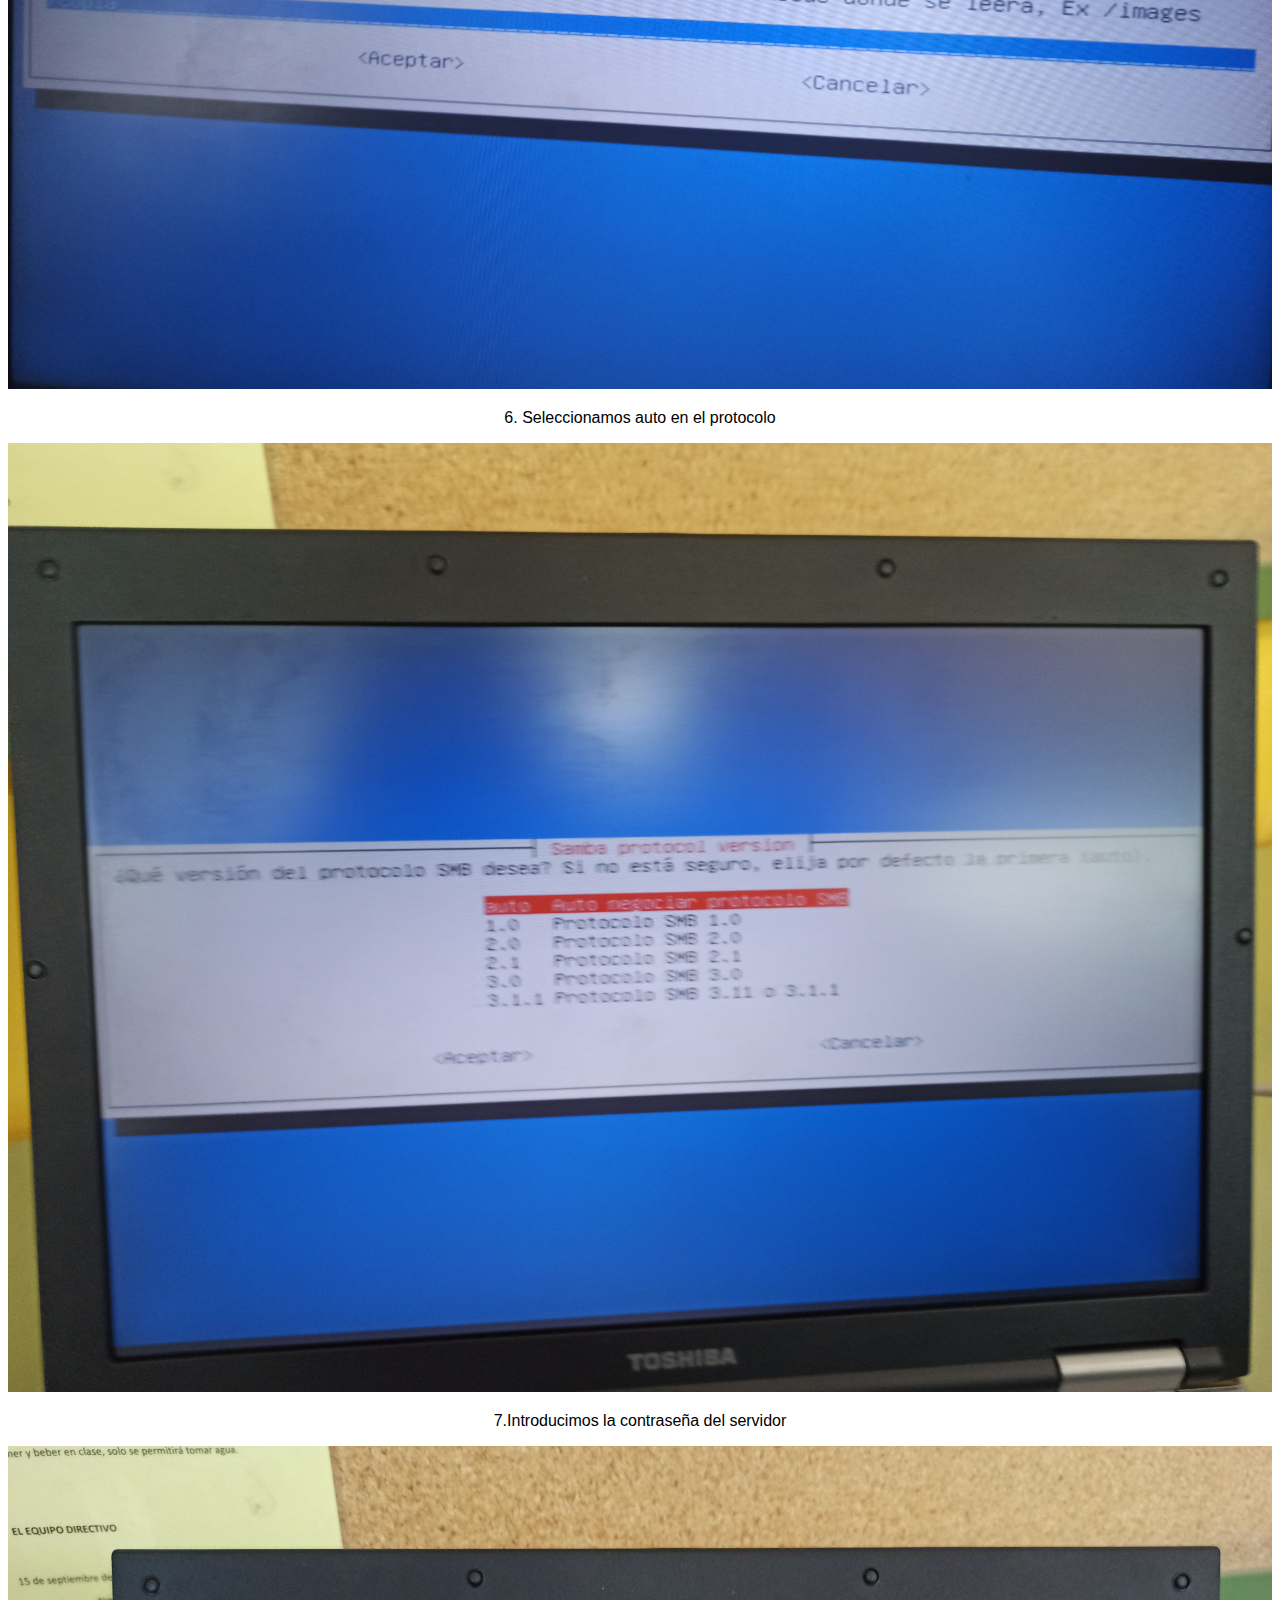
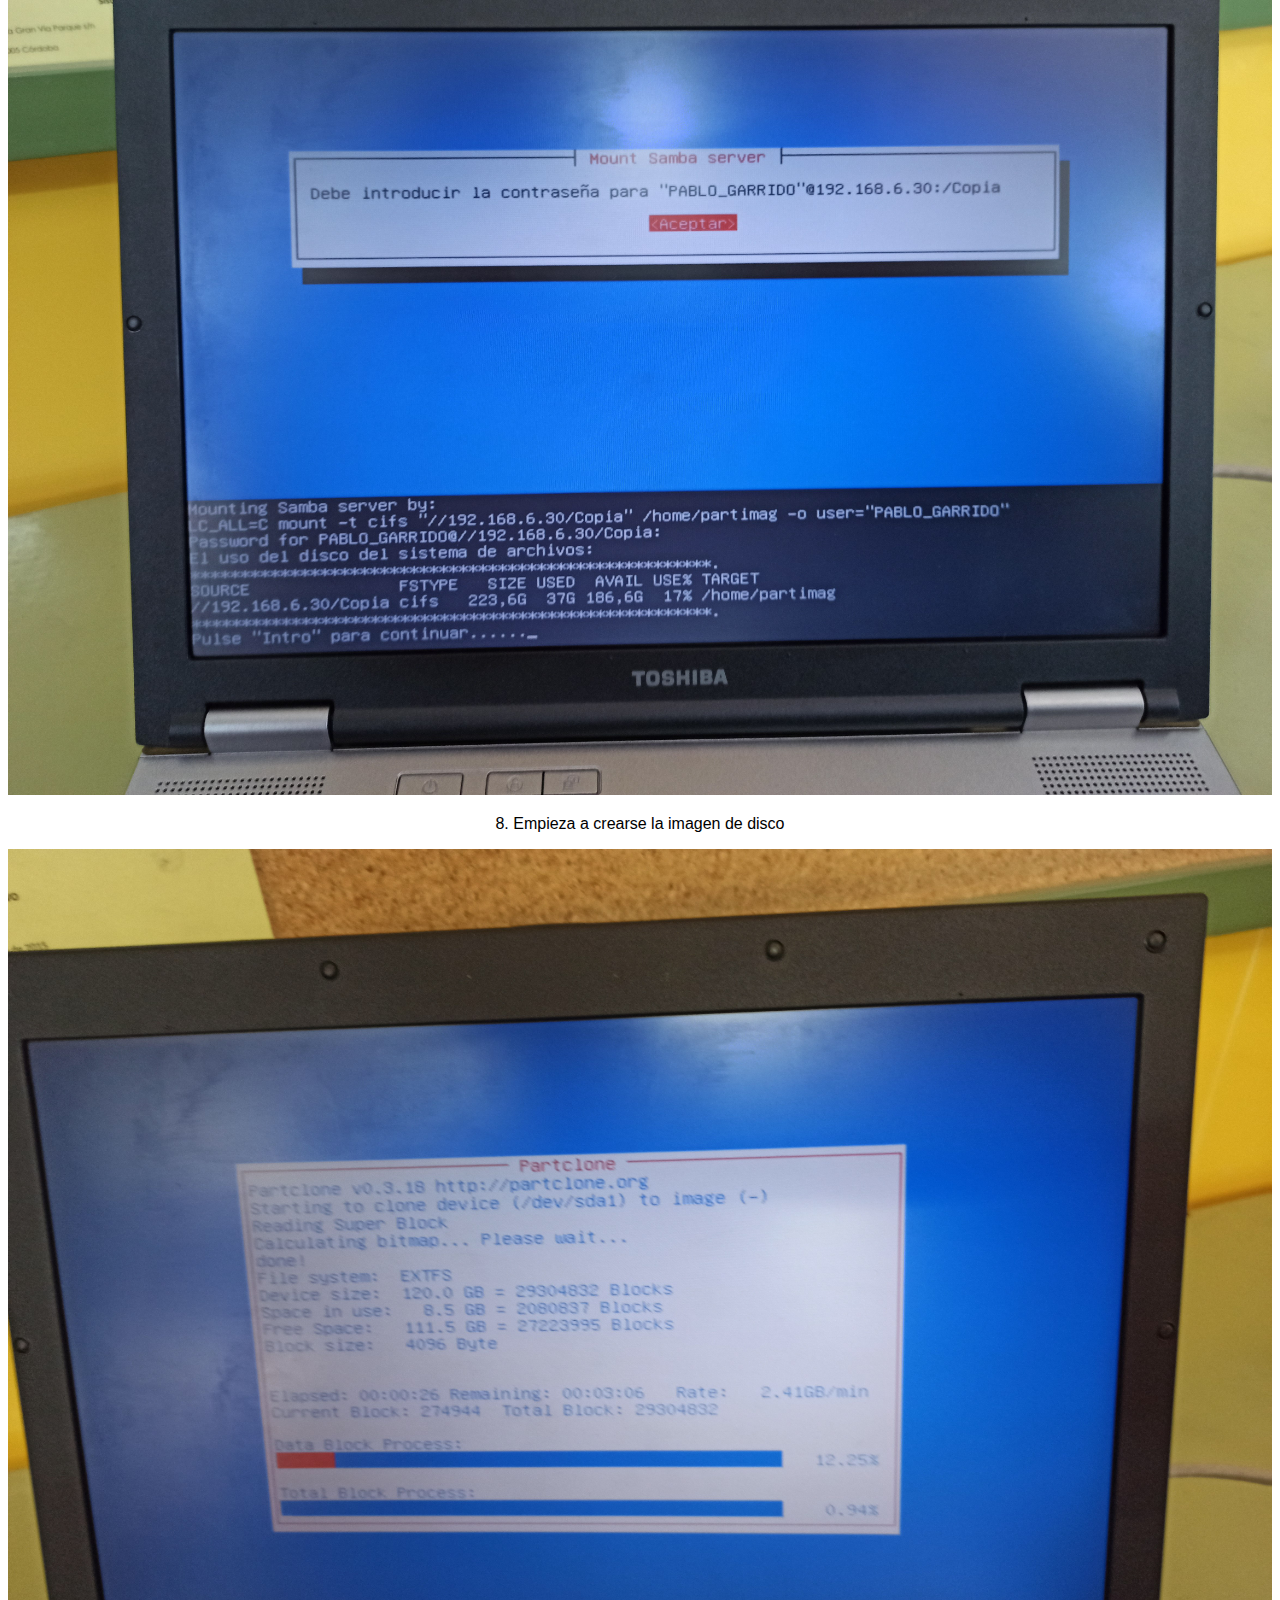
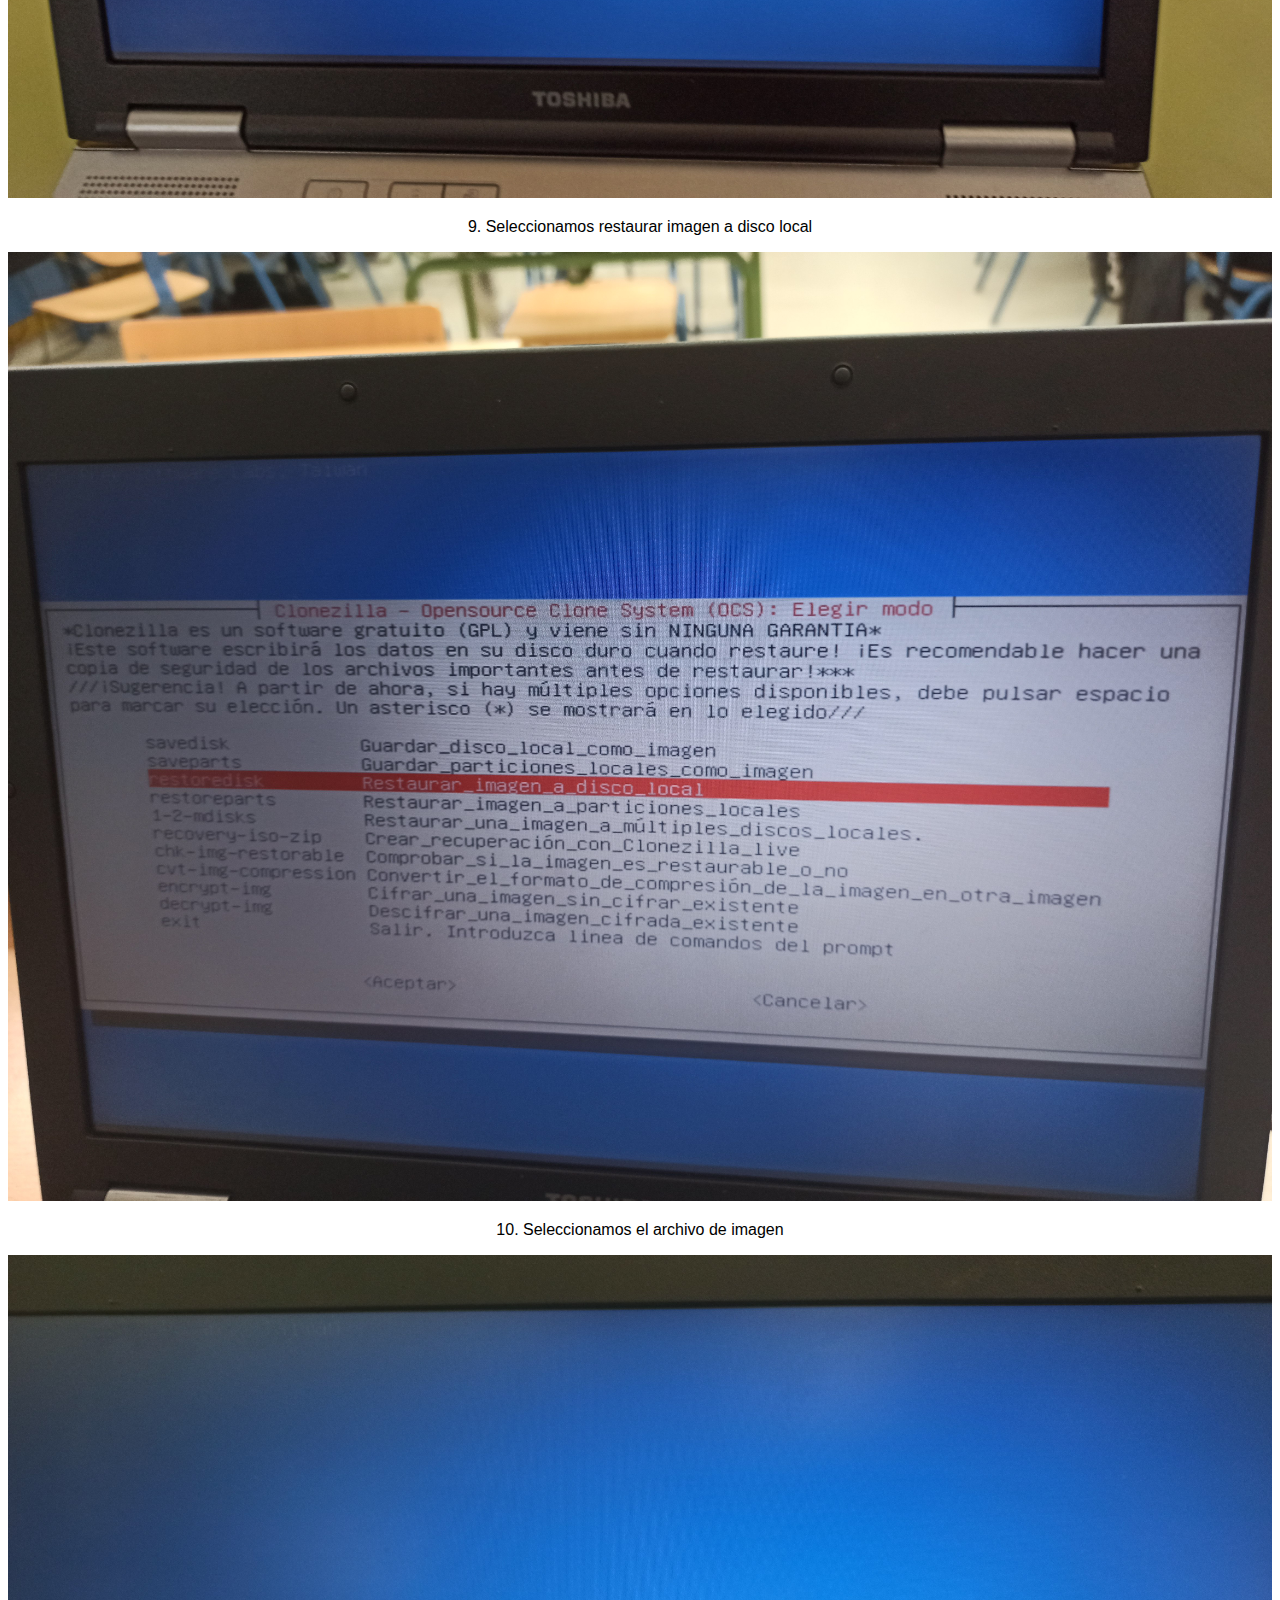
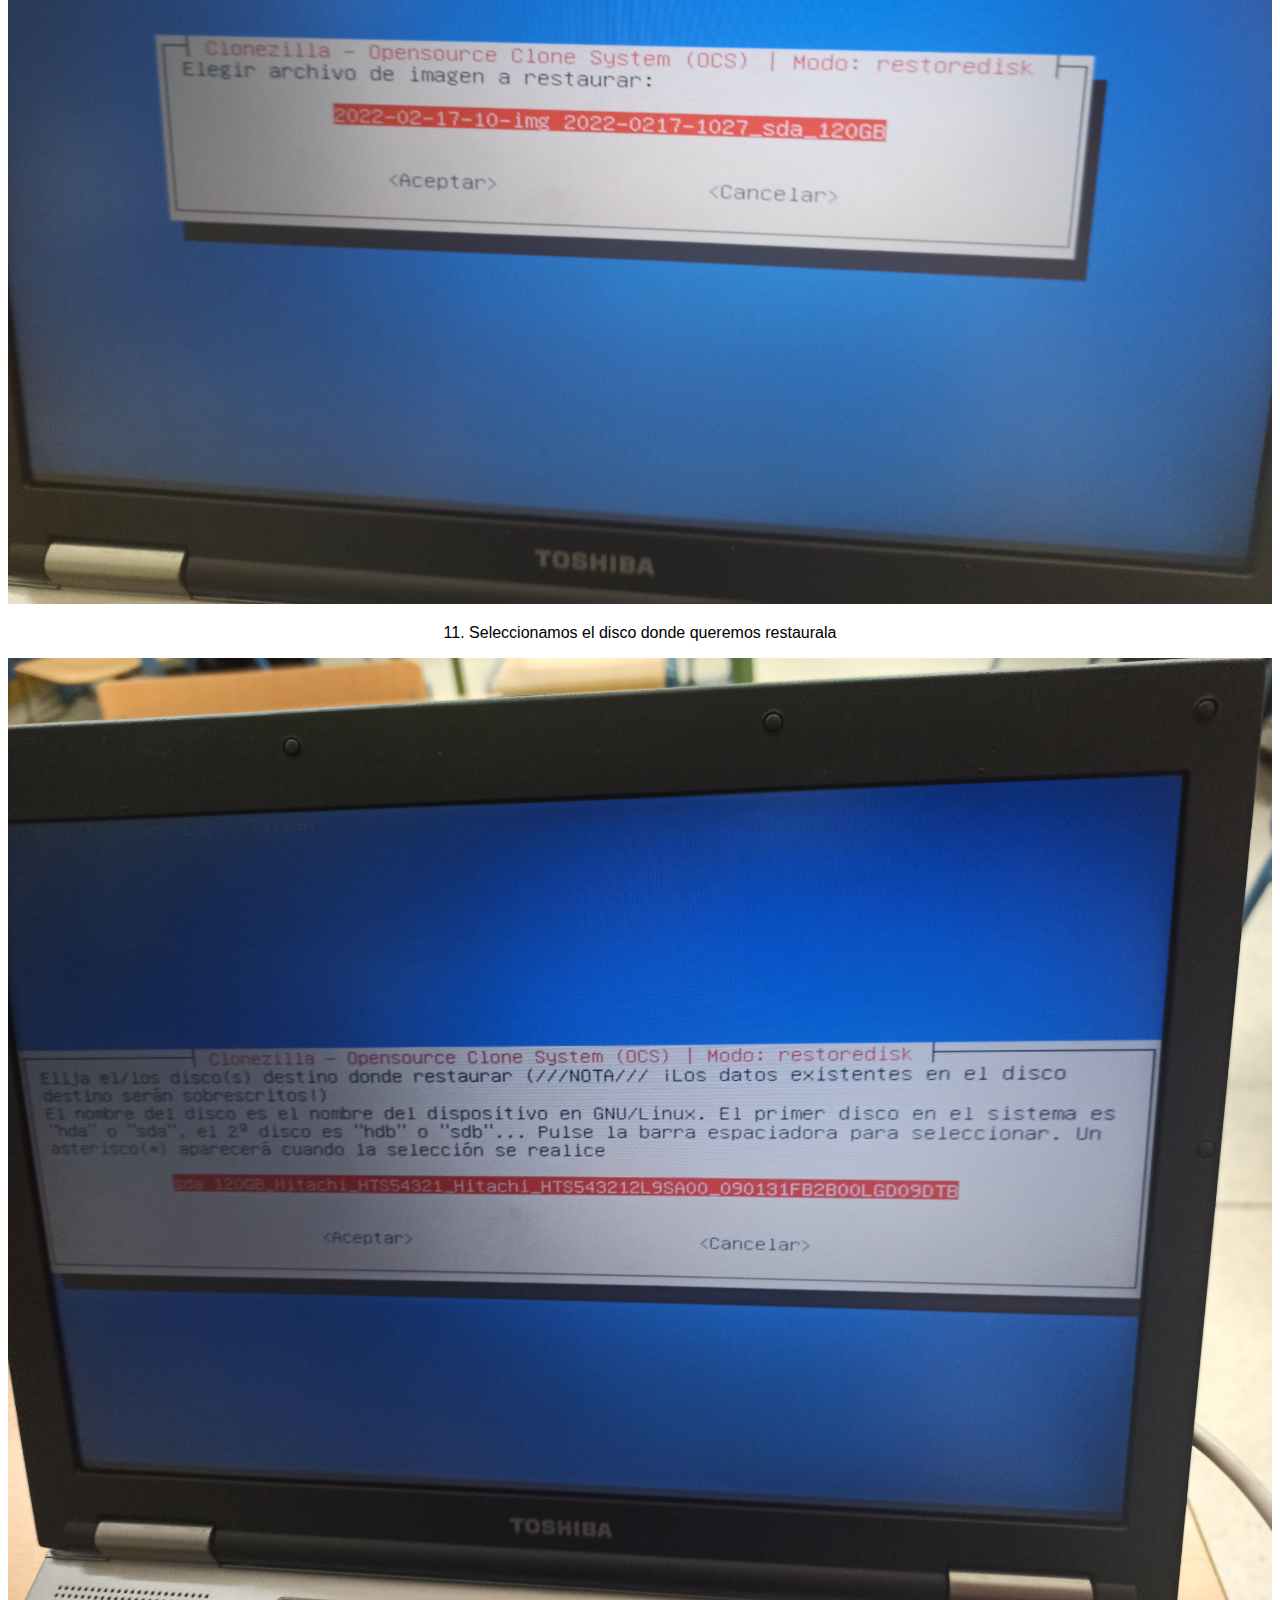
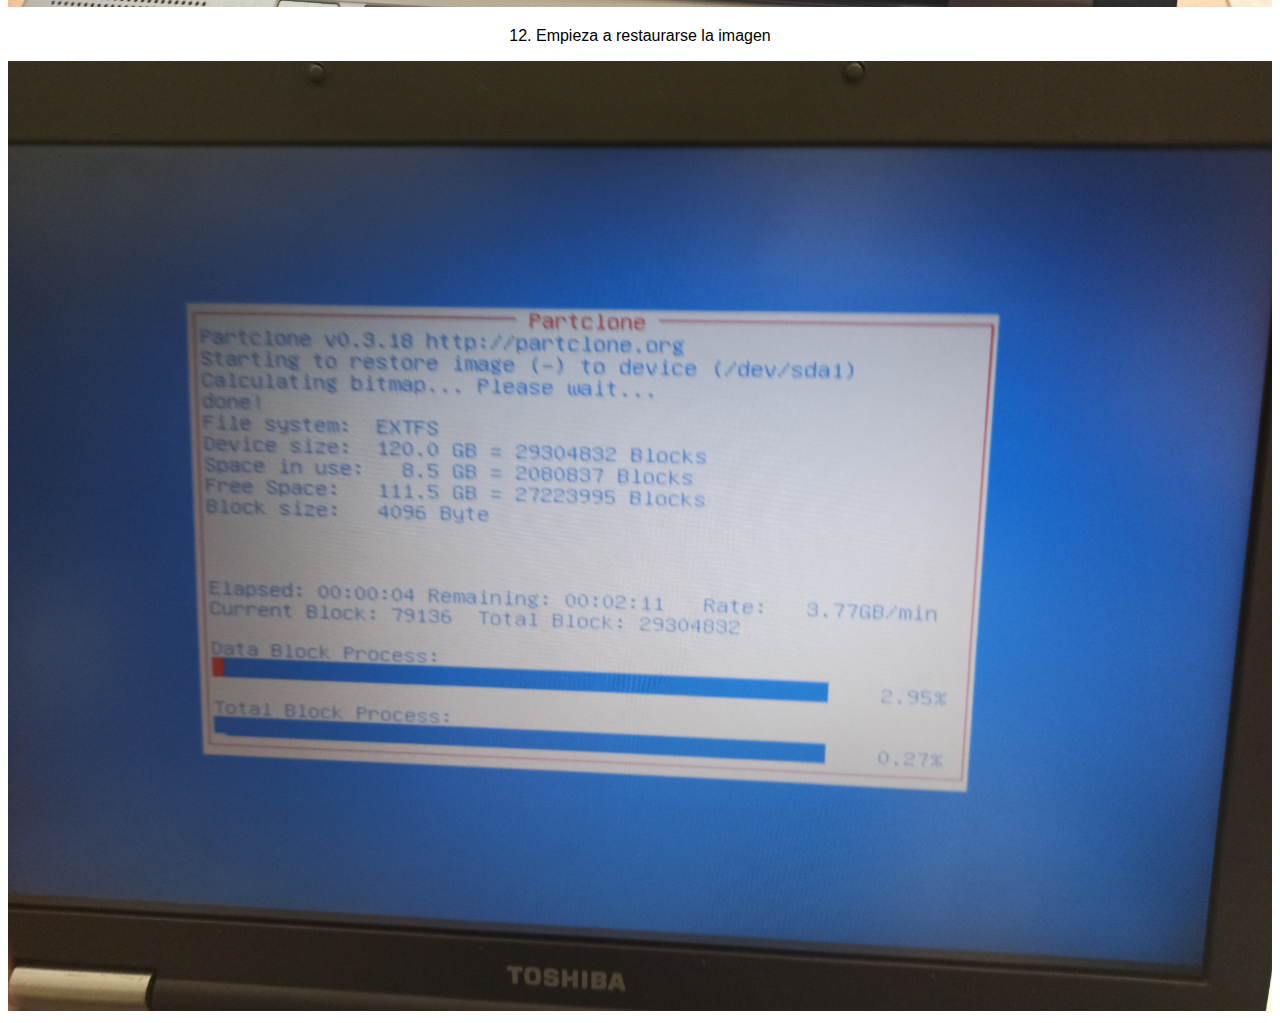
<file: Paginas/Clonezilla 2.html>
<!DOCTYPE html>
<html lang="es">
<head>
<meta charset="utf-8">
<meta name="viewport" content="width=device-width, initial-scale=1">
<link rel="stylesheet" href= "../Estilos/Clonezilla.css">
</head>
<body>
	<div class="flex-container">
   <div><a href="Clonezilla.html">Imagen de disco a otro disco</a></div>
   <div><a href="Clonezilla 2.html">Imagen de disco a disco en red</a></div>
   <div><a href="Clonezilla 3.html">Restaurar imagen desde servidor</a></div>
	</div>
   <h1>En esta guía se explica como clonar una imagen de disco a otro disco en red</h1>
   	<h3>Clonezilla es un software de clonación de discos y de código abierto desarrollado<br> por NCHC Free Software Labs y está disponible en un disco o pendrive arrancable.</h3>
   	<p>1. Seleccionamos samba_server</p>
	<img src="..\Imagenes\Capturas Clonezilla 2\Capturas Clonezilla 2 (1).jpg" alt="Captura 1" height="500px">
	<p>2. Seleccionamos DHCP </p>
	<img src="..\Imagenes\Capturas Clonezilla 2\Capturas Clonezilla 2 (3).jpg" alt="Captura 3" height="500px">
	<p>3. Ponemos la dirección IP </p>
	<img src="..\Imagenes\Capturas Clonezilla 2\Capturas Clonezilla 2 (4).jpg" alt="Captura 4" height="500px">
	<p>4. Ponemos el nombre de la cuenta de usuario del servidor</p>
	<img src="..\Imagenes\Capturas Clonezilla 2\Capturas Clonezilla 2 (9).jpg" alt="Captura 5" height="500px">
	<p>5. Directorio de copia de seguridad del servidor</p>
	<img src="..\Imagenes\Capturas Clonezilla 2\Capturas Clonezilla 2 (6).jpg" alt="Captura 6" height="500px">
	<p>6. Seleccionamos auto en el protocolo</p>
	<img src="..\Imagenes\Capturas Clonezilla 2\Capturas Clonezilla 2 (7).jpg" alt="Captura 7" height="500px">
	<p>7.Introducimos la contraseña del servidor</p>
	<img src="..\Imagenes\Capturas Clonezilla 2\Capturas Clonezilla 2 (10).jpg" alt="Captura 8" height="500px">
	<p>8. Empieza a crearse la imagen de disco</p>
	<img src="..\Imagenes\Capturas Clonezilla 2\Capturas Clonezilla 2 (11).jpg" alt="Captura 11" height="500px">
	<p>9. Seleccionamos restaurar imagen a disco local</p>
	<img src="..\Imagenes\Capturas Clonezilla 2\Capturas Clonezilla 2 (12).jpg" alt="Captura 12" height="500px">
	<p>10. Seleccionamos el archivo de imagen</p>
	<img src="..\Imagenes\Capturas Clonezilla 2\Capturas Clonezilla 2 (13).jpg" alt="Captura 13" height="500px">
	<p>11. Seleccionamos el disco donde queremos restaurala</p>
	<img src="..\Imagenes\Capturas Clonezilla 2\Capturas Clonezilla 2 (14).jpg" alt="Captura 14" height="500px">
	<p>12. Empieza a restaurarse la imagen</p>
	<img src="..\Imagenes\Capturas Clonezilla 2\Capturas Clonezilla 2 (15).jpg" alt="Captura 15" height="500px">
</body>
</html>
</file>
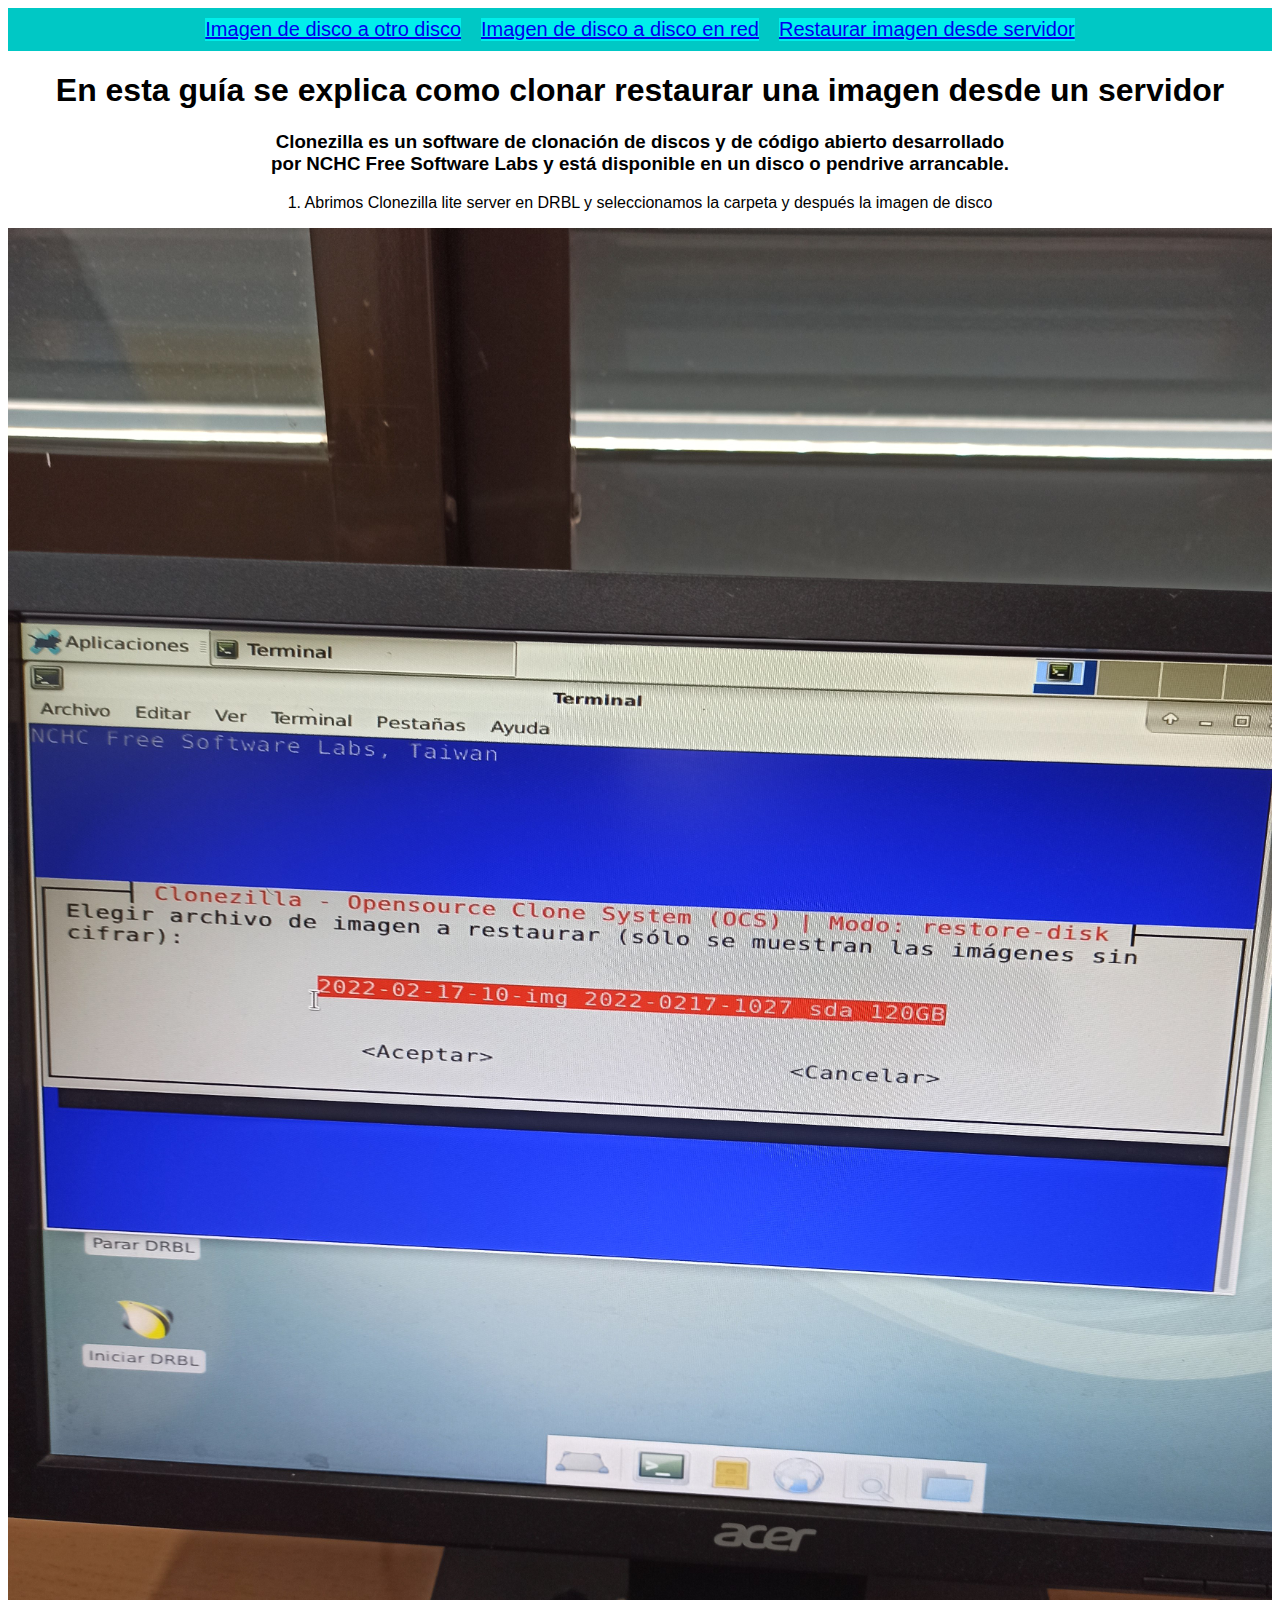
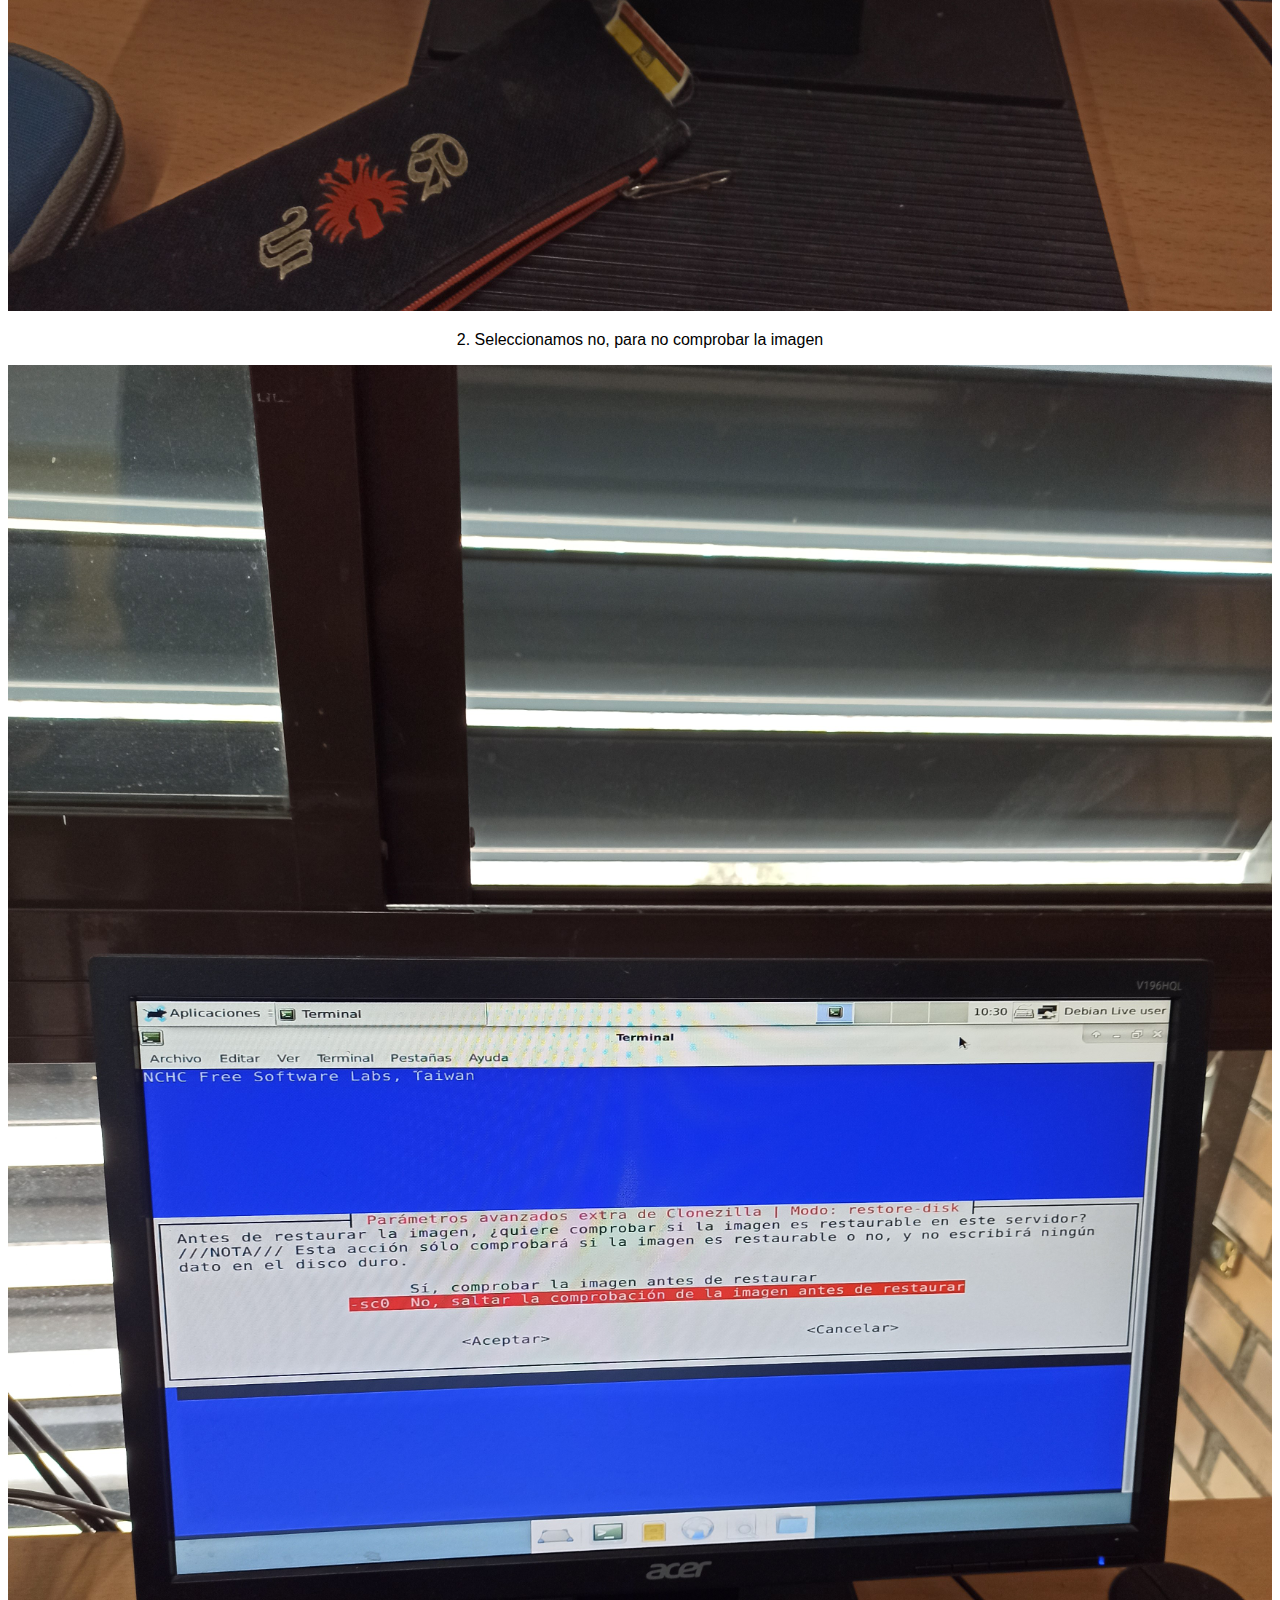
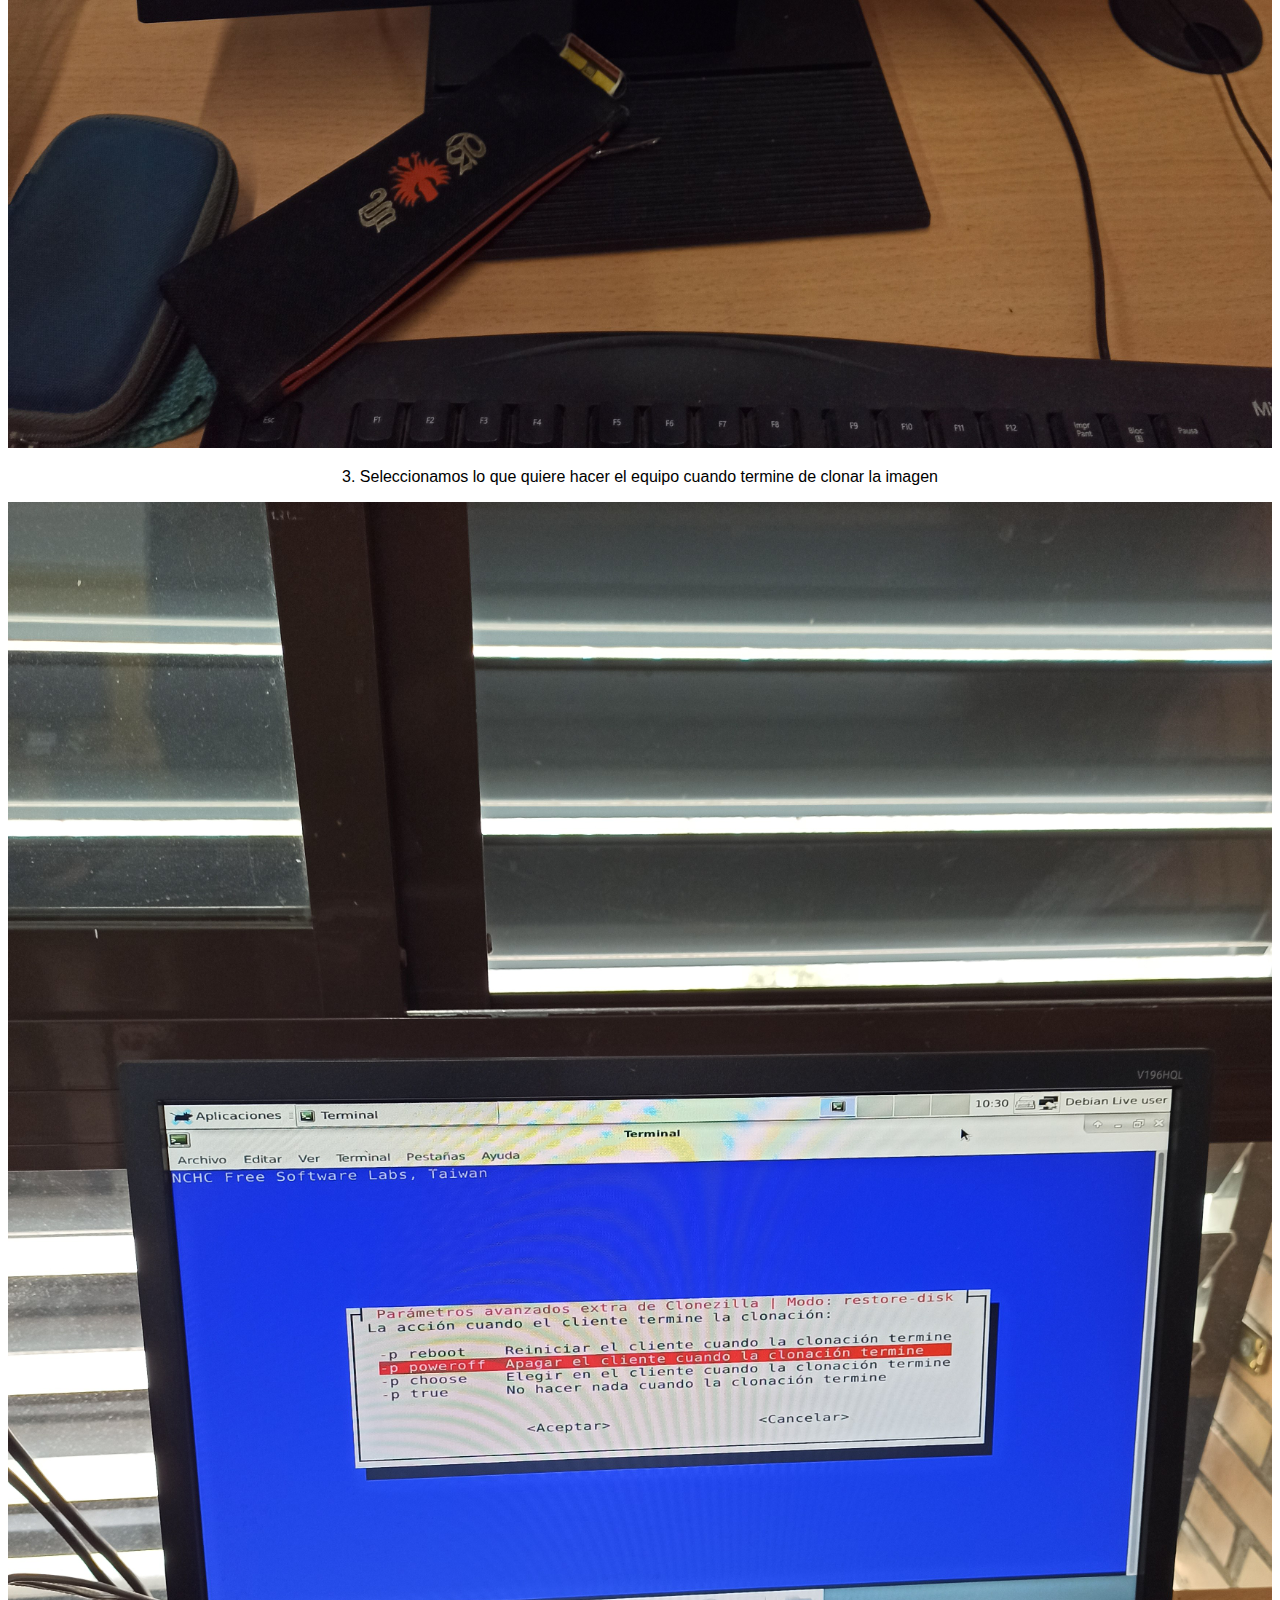
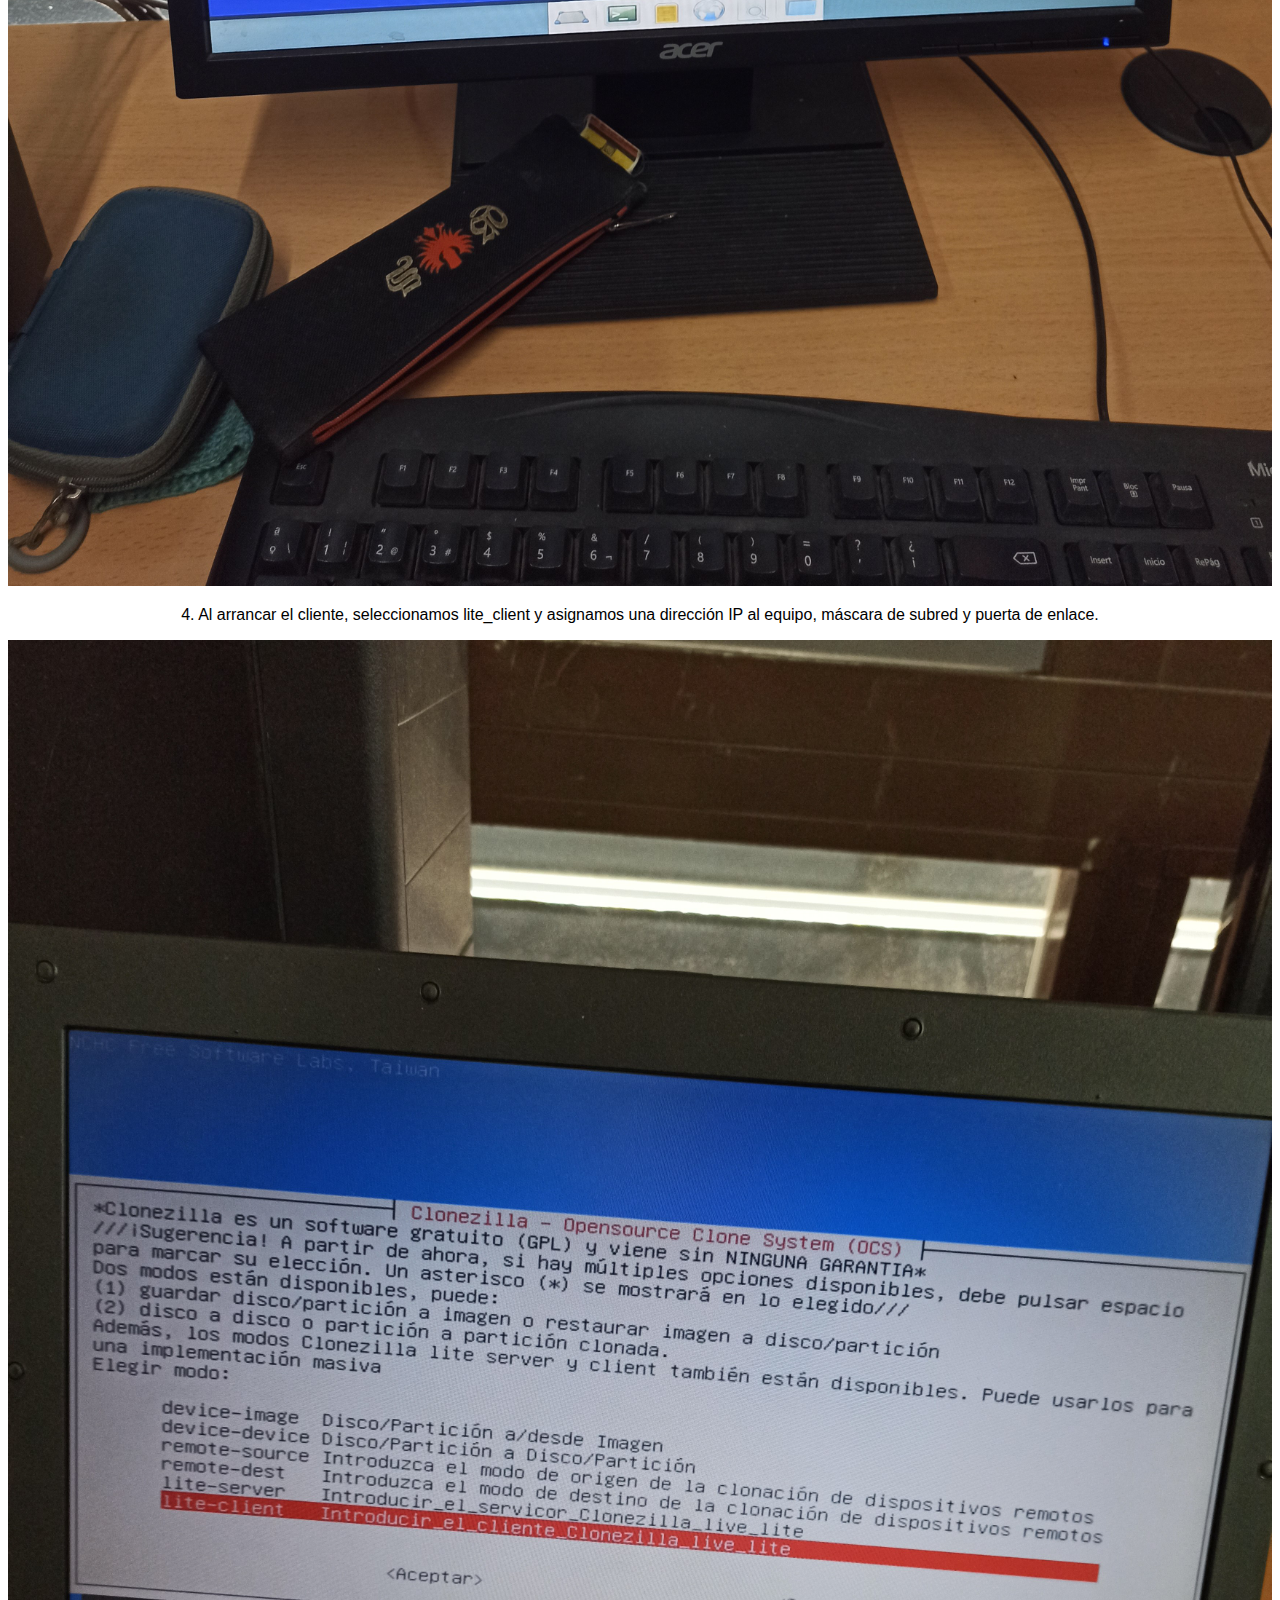
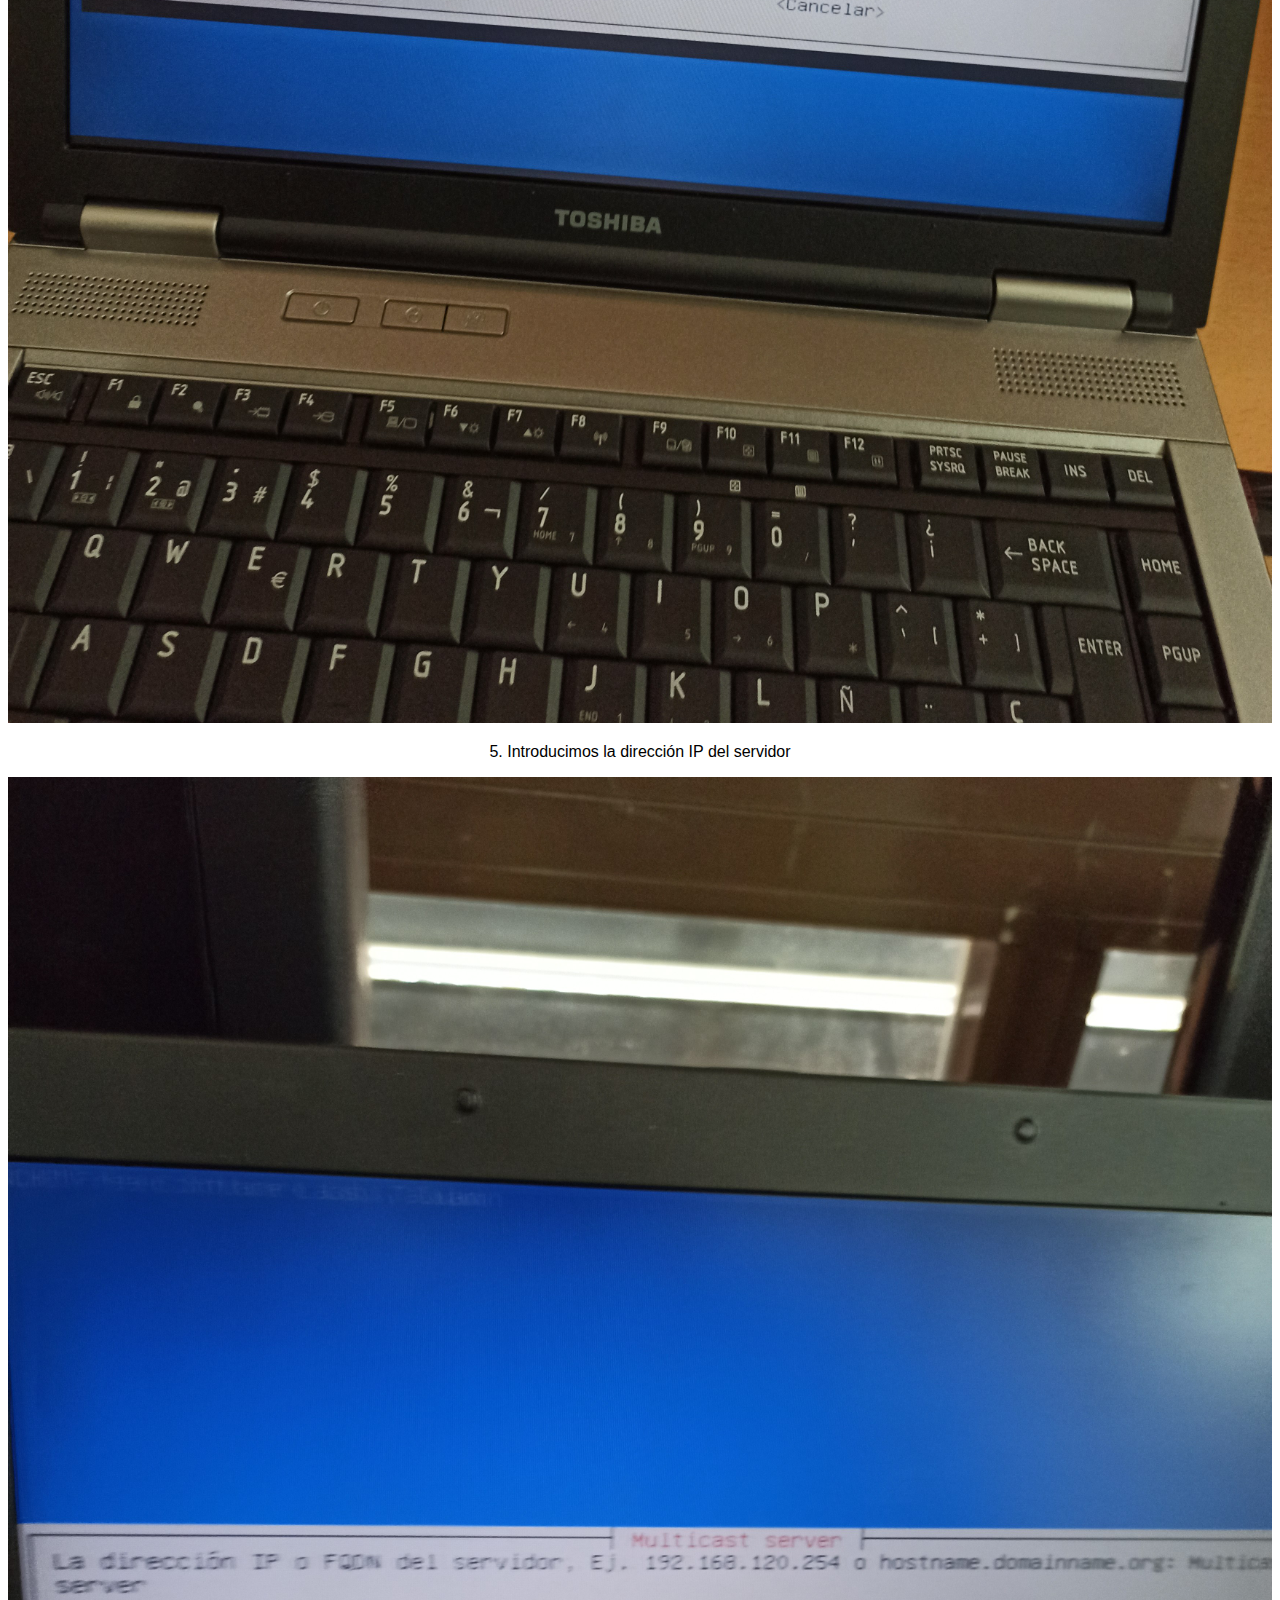
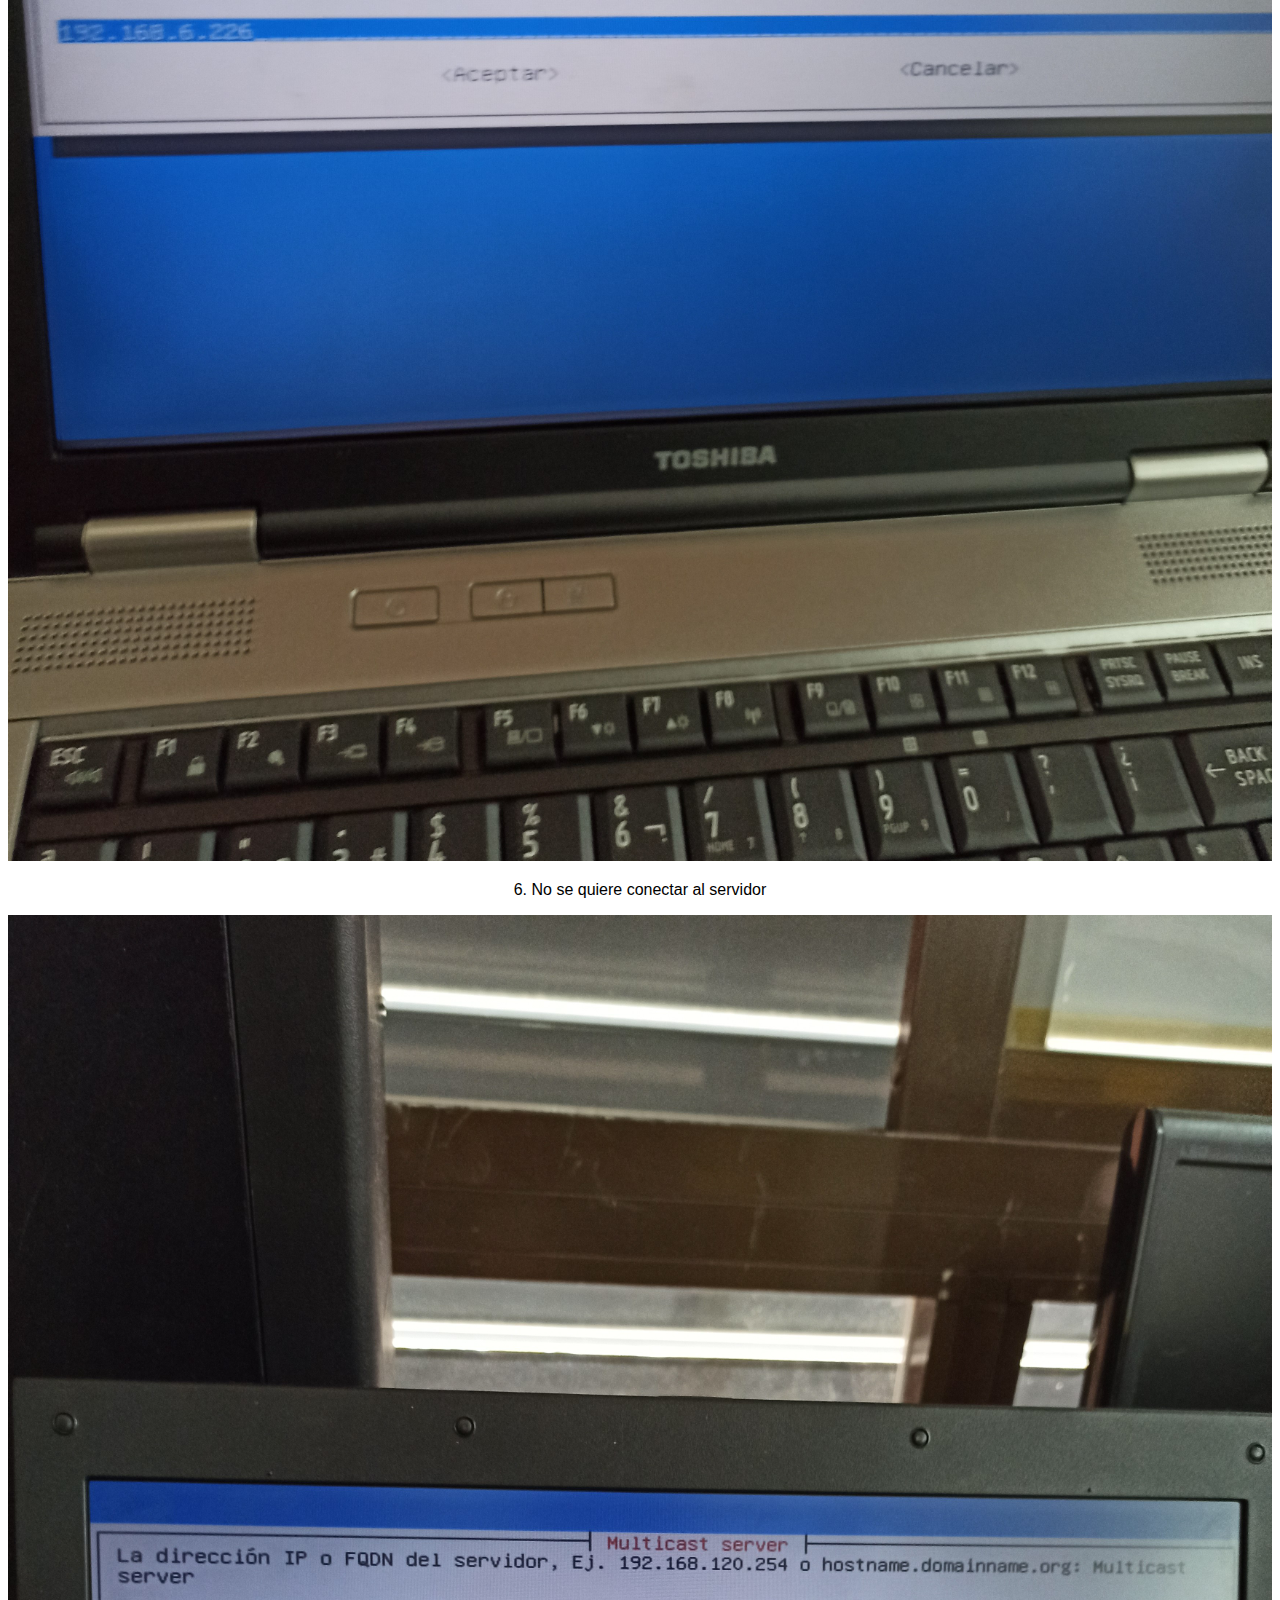
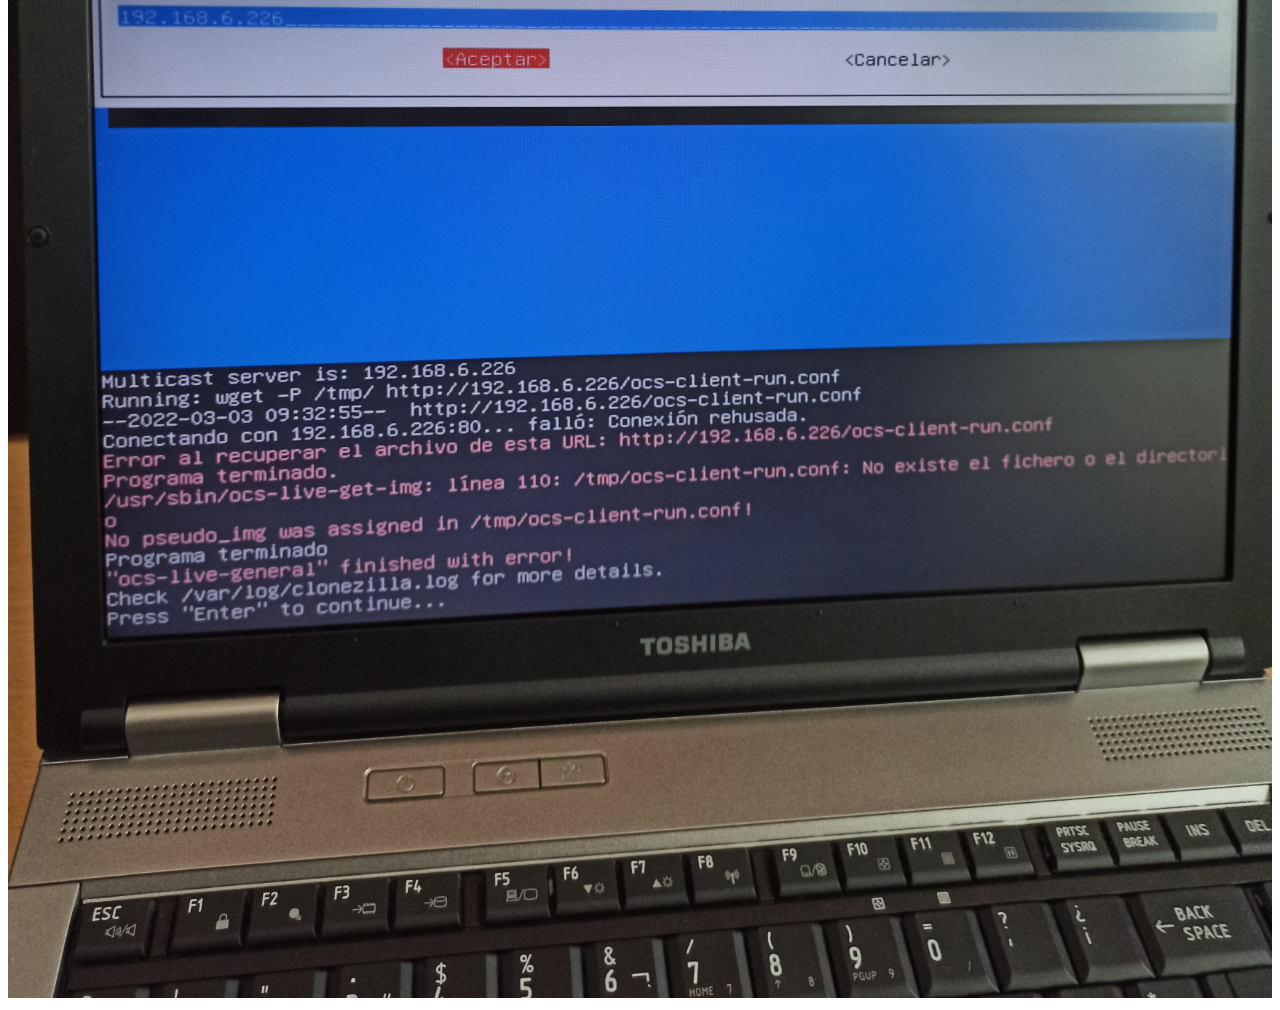
<file: Paginas/Clonezilla 3.html>
<!DOCTYPE html>
<html lang="es">
<head>
<meta charset="utf-8">
<meta name="viewport" content="width=device-width, initial-scale=1">
<link rel="stylesheet" href= "../Estilos/Clonezilla 3.css">
</head>
<body>
	<div class="flex-container">
   <div><a href="Clonezilla.html">Imagen de disco a otro disco</a></div>
   <div><a href="Clonezilla 2.html">Imagen de disco a disco en red</a></div>
   <div><a href="Clonezilla 3.html">Restaurar imagen desde servidor</a></div>
	</div>
   <h1>En esta guía se explica como clonar restaurar una imagen desde un servidor</h1>
   	<h3>Clonezilla es un software de clonación de discos y de código abierto desarrollado<br> por NCHC Free Software Labs y está disponible en un disco o pendrive arrancable.</h3>
   	<p>1. Abrimos Clonezilla lite server en DRBL y seleccionamos la carpeta y después la imagen de disco</p>
	<img src="..\Imagenes\Capturas Clonezilla 3\1646300964917.jpg" alt="Captura 1" height="500px">
	<p>2. Seleccionamos no, para no comprobar la imagen </p>
	<img src="..\Imagenes\Capturas Clonezilla 3\1646300964956.jpg" alt="Captura 2" height="500px">
	<p>3. Seleccionamos lo que quiere hacer el equipo cuando termine de clonar la imagen </p>
	<img src="..\Imagenes\Capturas Clonezilla 3\1646300964950.jpg" alt="Captura 3" height="500px">
	<p>4. Al arrancar el cliente, seleccionamos lite_client y asignamos una dirección IP al equipo, máscara de subred y puerta de enlace.</p>
	<img src="..\Imagenes\Capturas Clonezilla 3\1646300964934.jpg" alt="Captura 5" height="500px">
	<p>5. Introducimos la dirección IP del servidor</p>
	<img src="..\Imagenes\Capturas Clonezilla 3\1646300964929.jpg" alt="Captura 6" height="500px">
	<p>6. No se quiere conectar al servidor</p>
	<img src="..\Imagenes\Capturas Clonezilla 3\1646300964922.jpg" alt="Captura 7" height="500px">
</body>
</html>
</file>
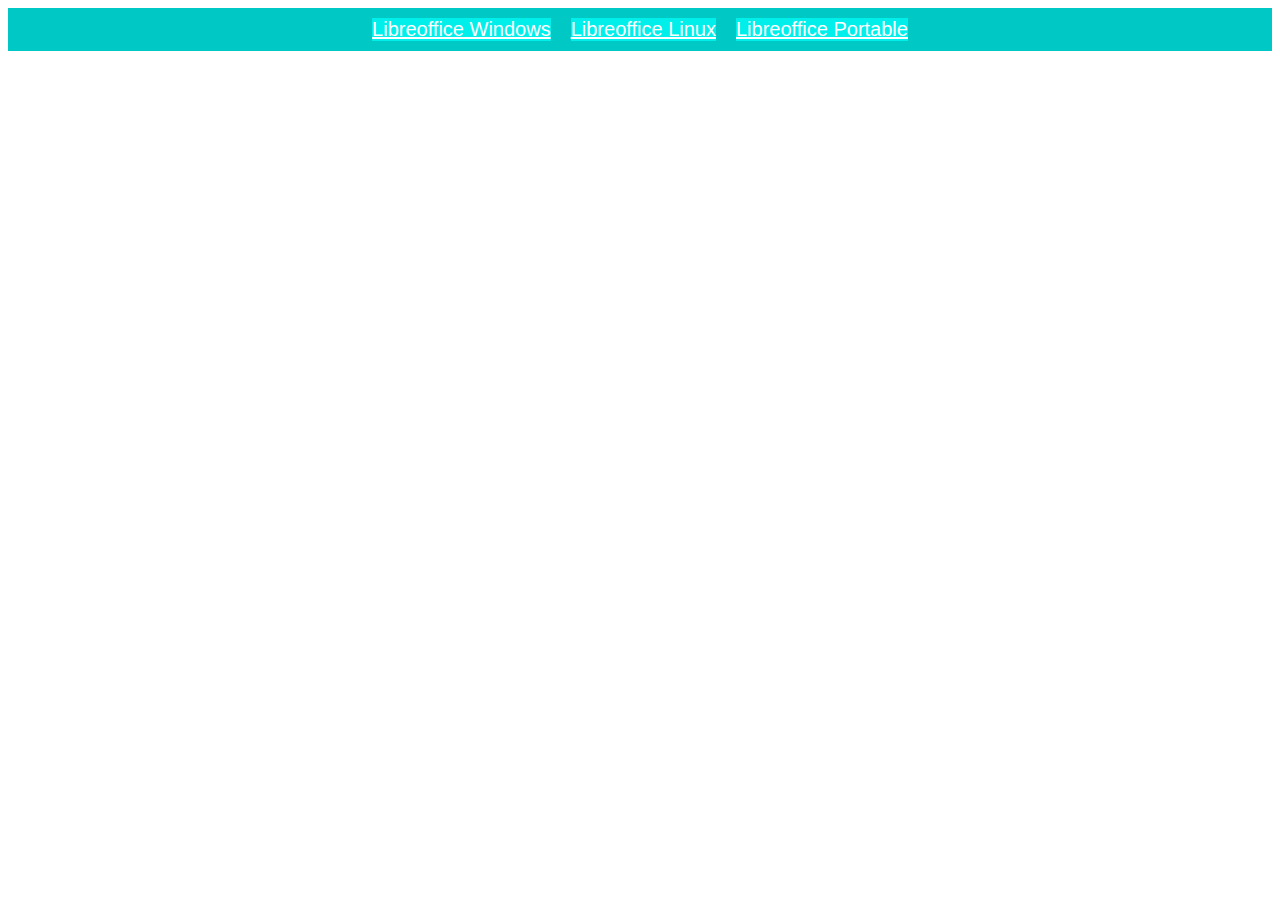
<file: Paginas/Grid.html>
<!DOCTYPE html>
<html lang="es">
<head>
<meta charset="utf-8">
<meta name="viewport" content="width=device-width, initial-scale=1">
<link rel="stylesheet" href= "../Estilos/Grid.css">
</head>
<body>
<div class="flex-container">
  <div><a href="Libreoffice.html">Libreoffice Windows</a></div>
  <div><a href="LibreofficeLinux.html">Libreoffice Linux</a></div> 
  <div><a href="LibreofficePortable.html">Libreoffice Portable</a></div>
</div>
</body>
</html>
</file>
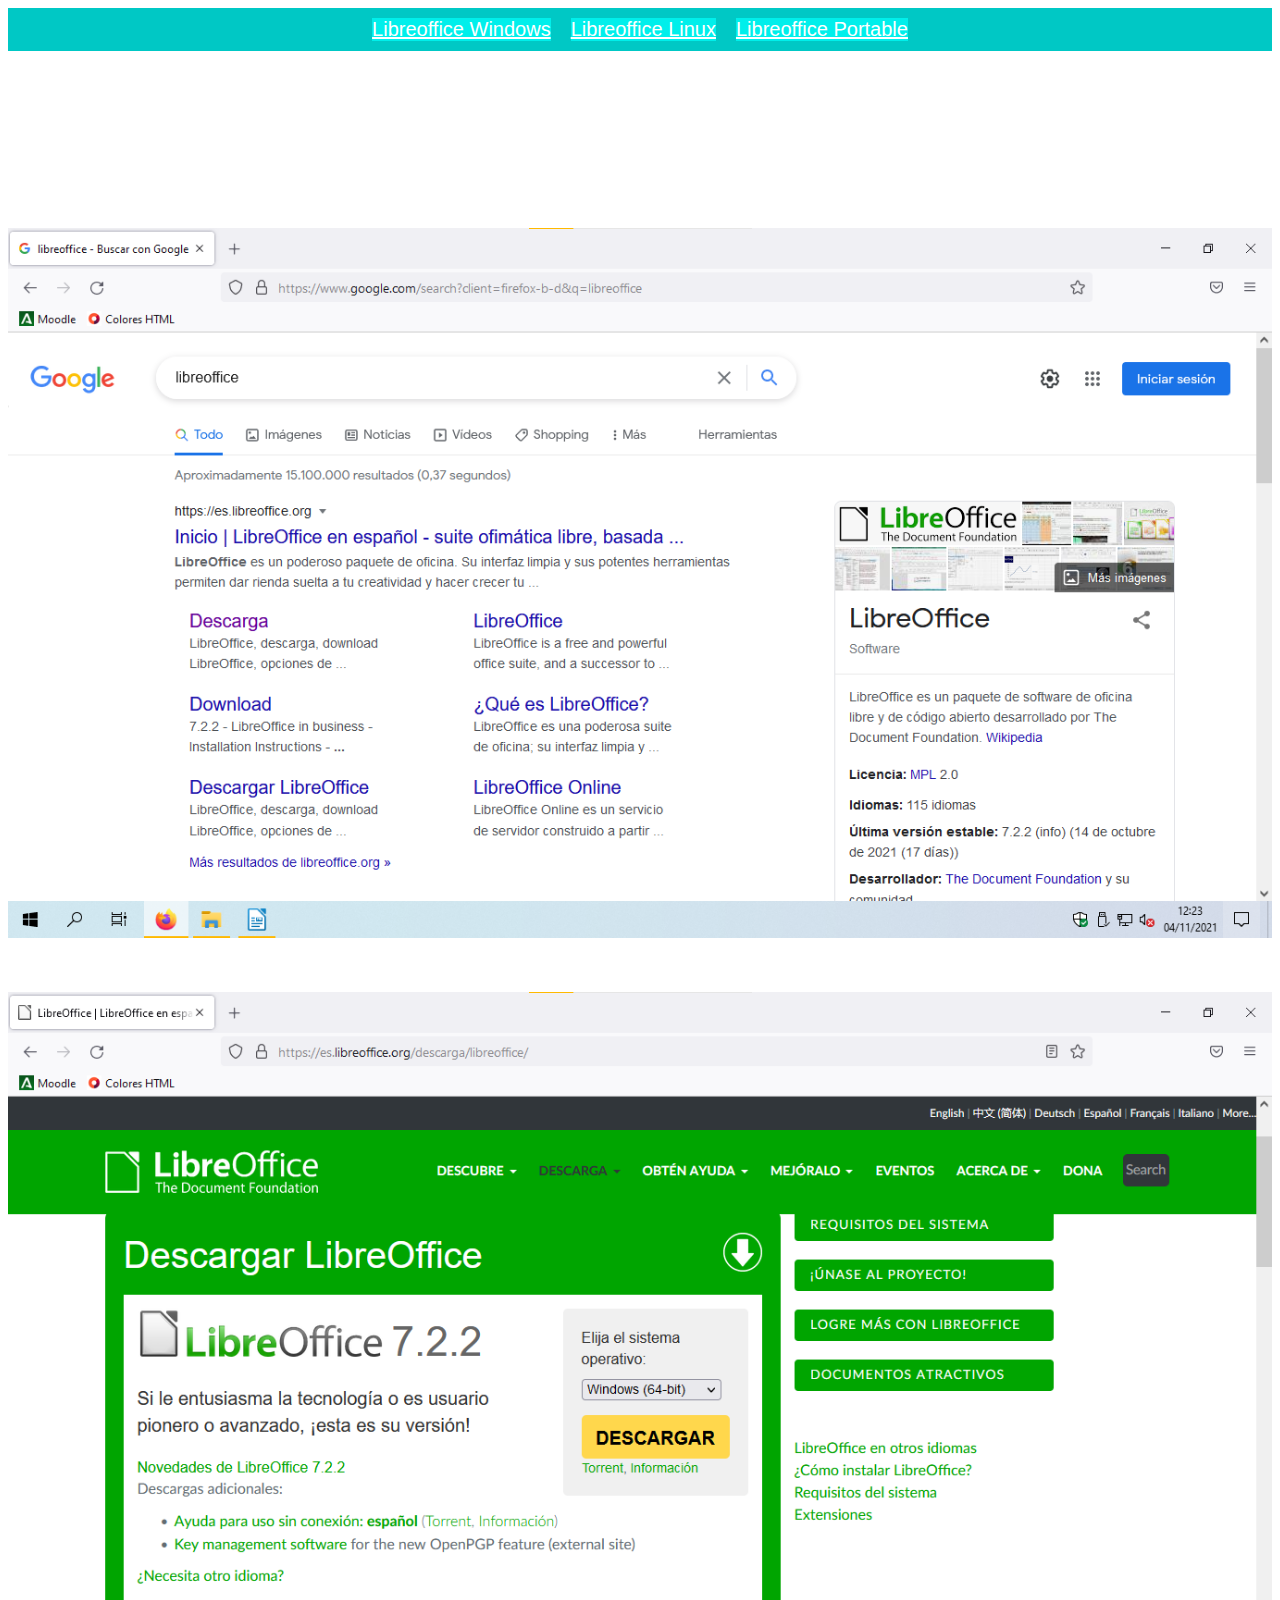
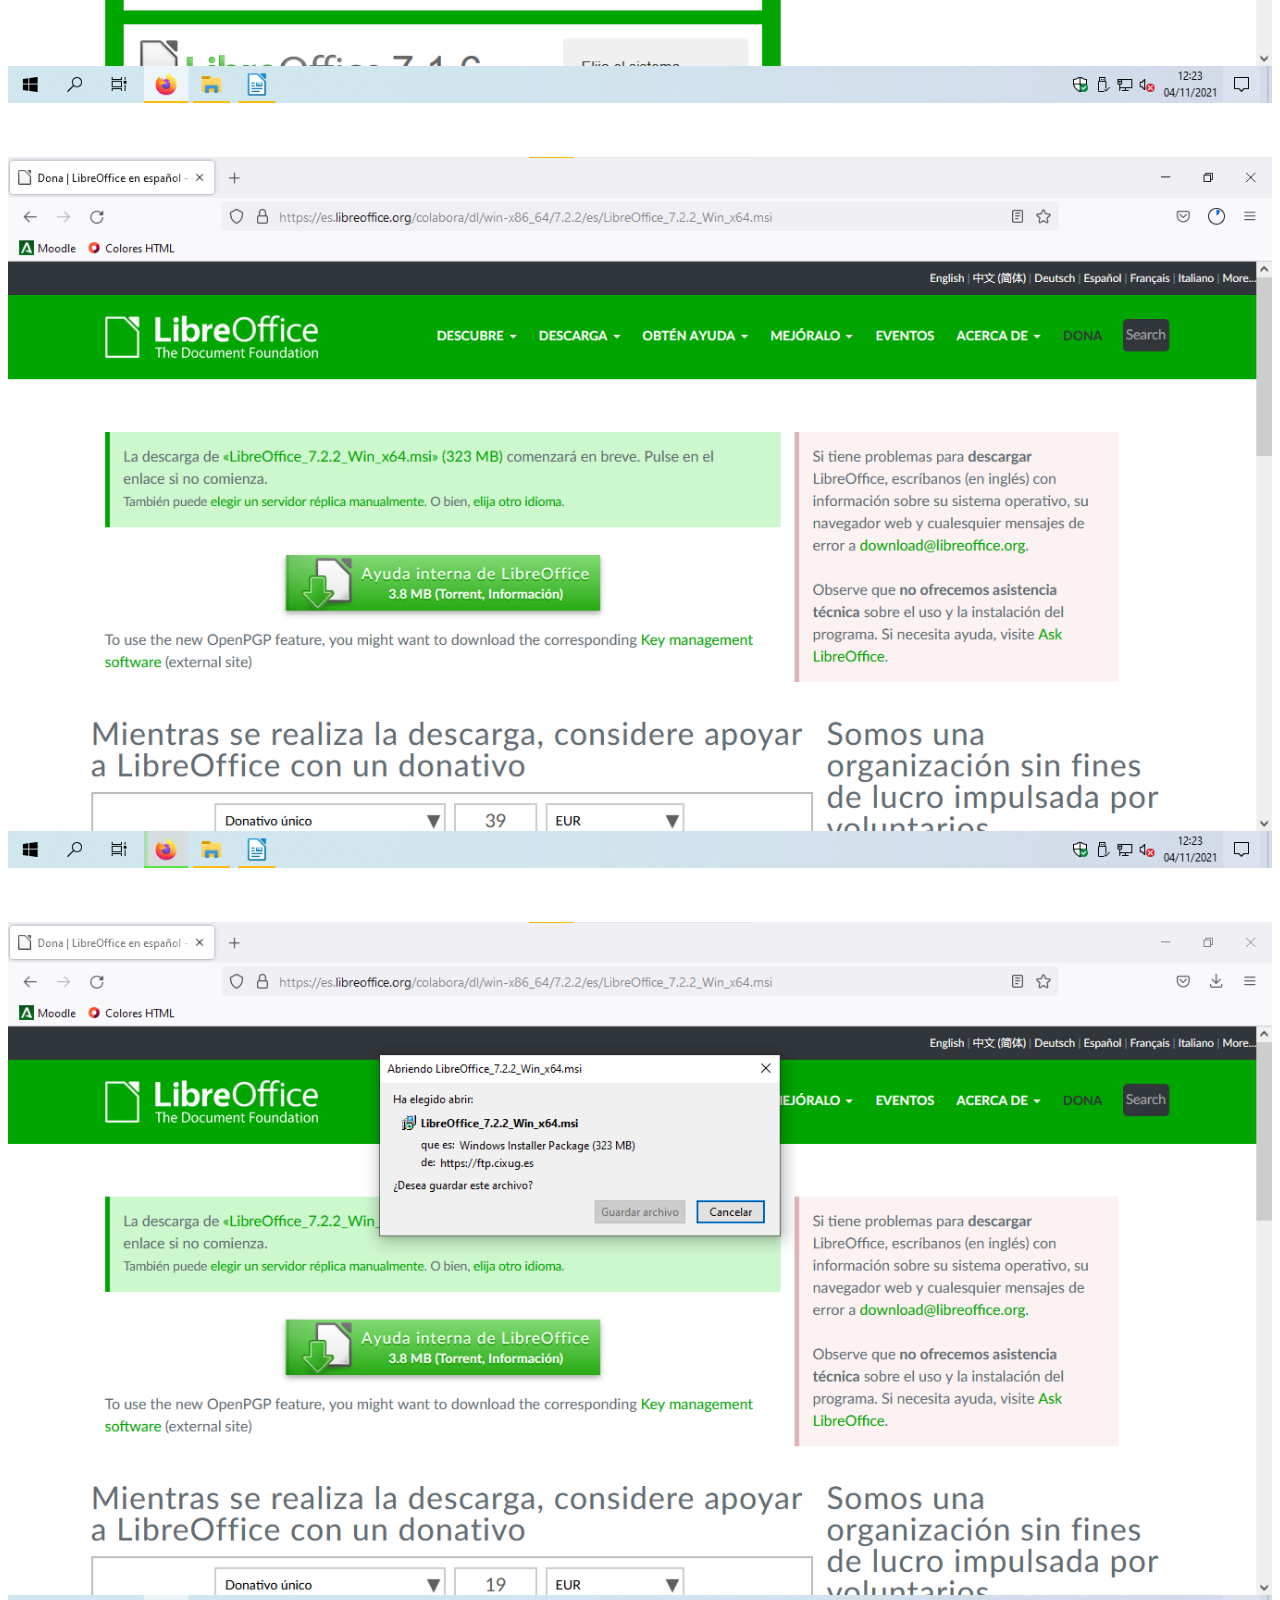
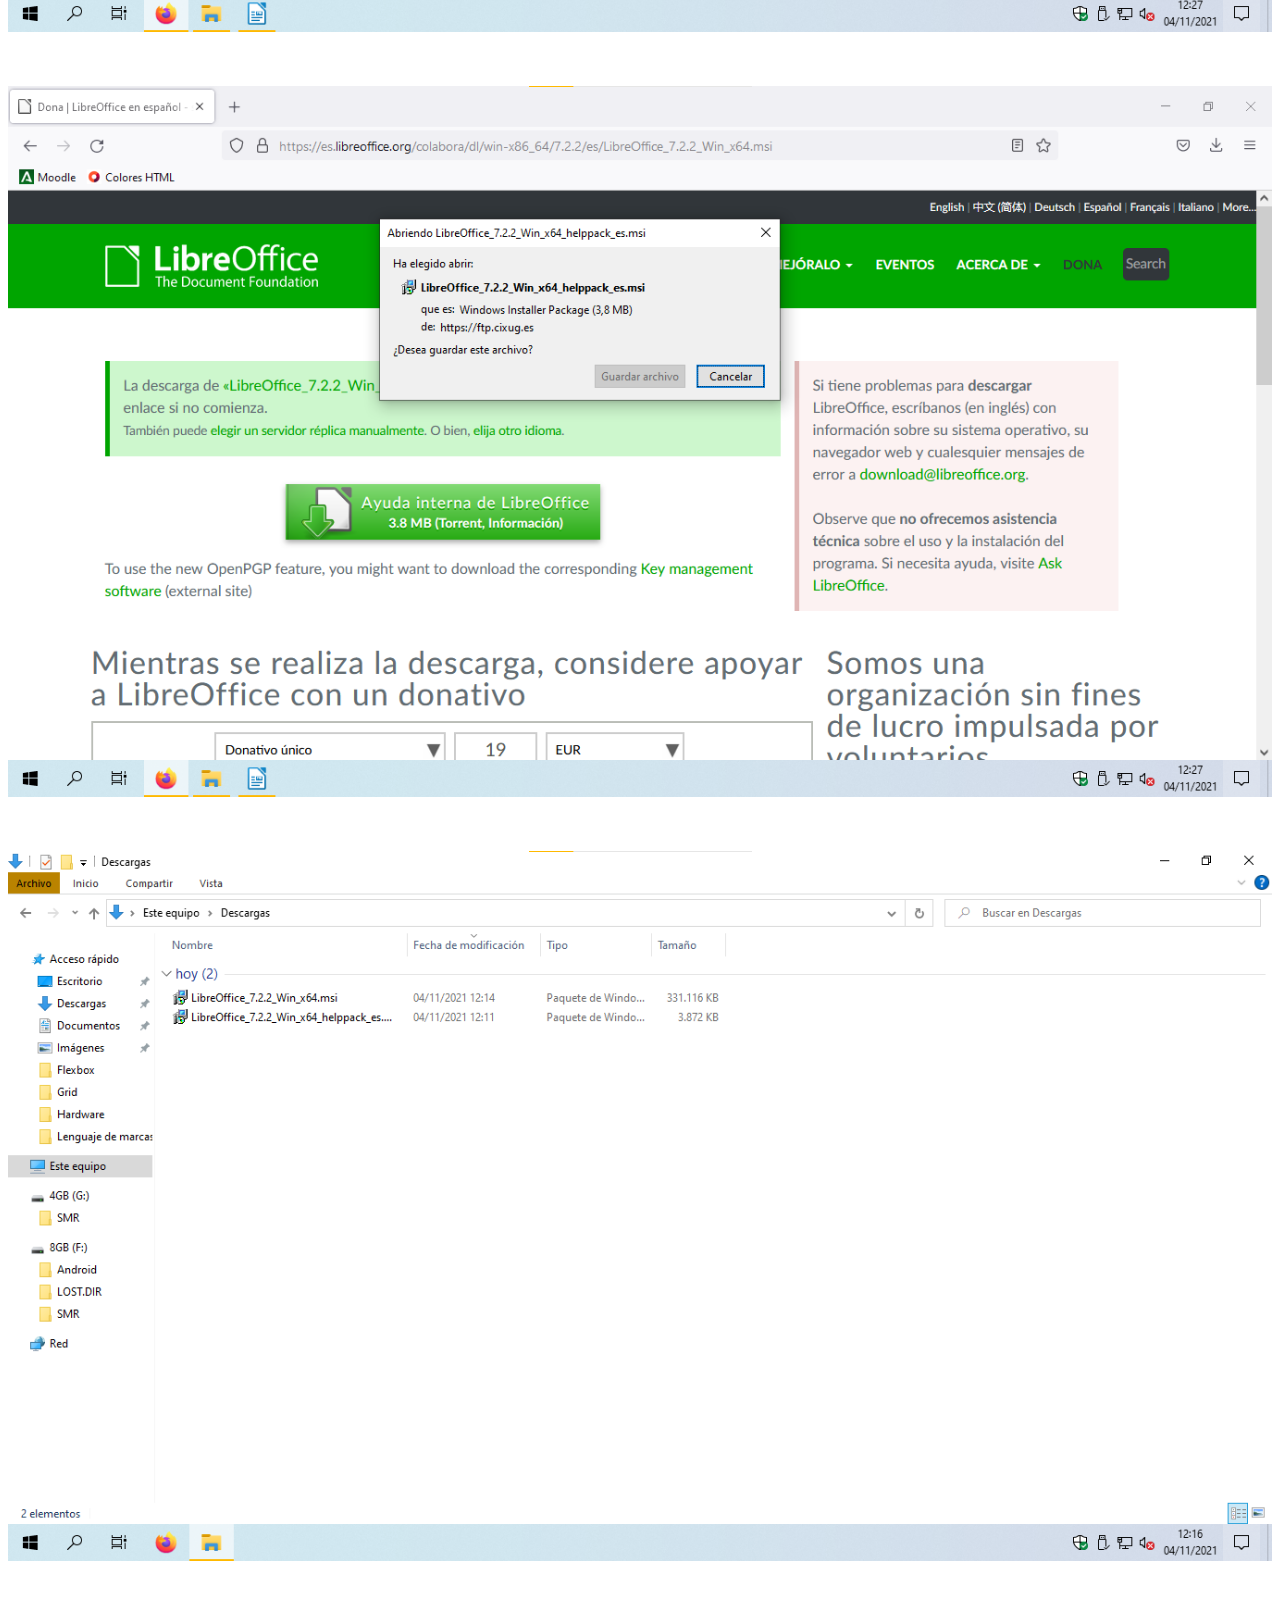
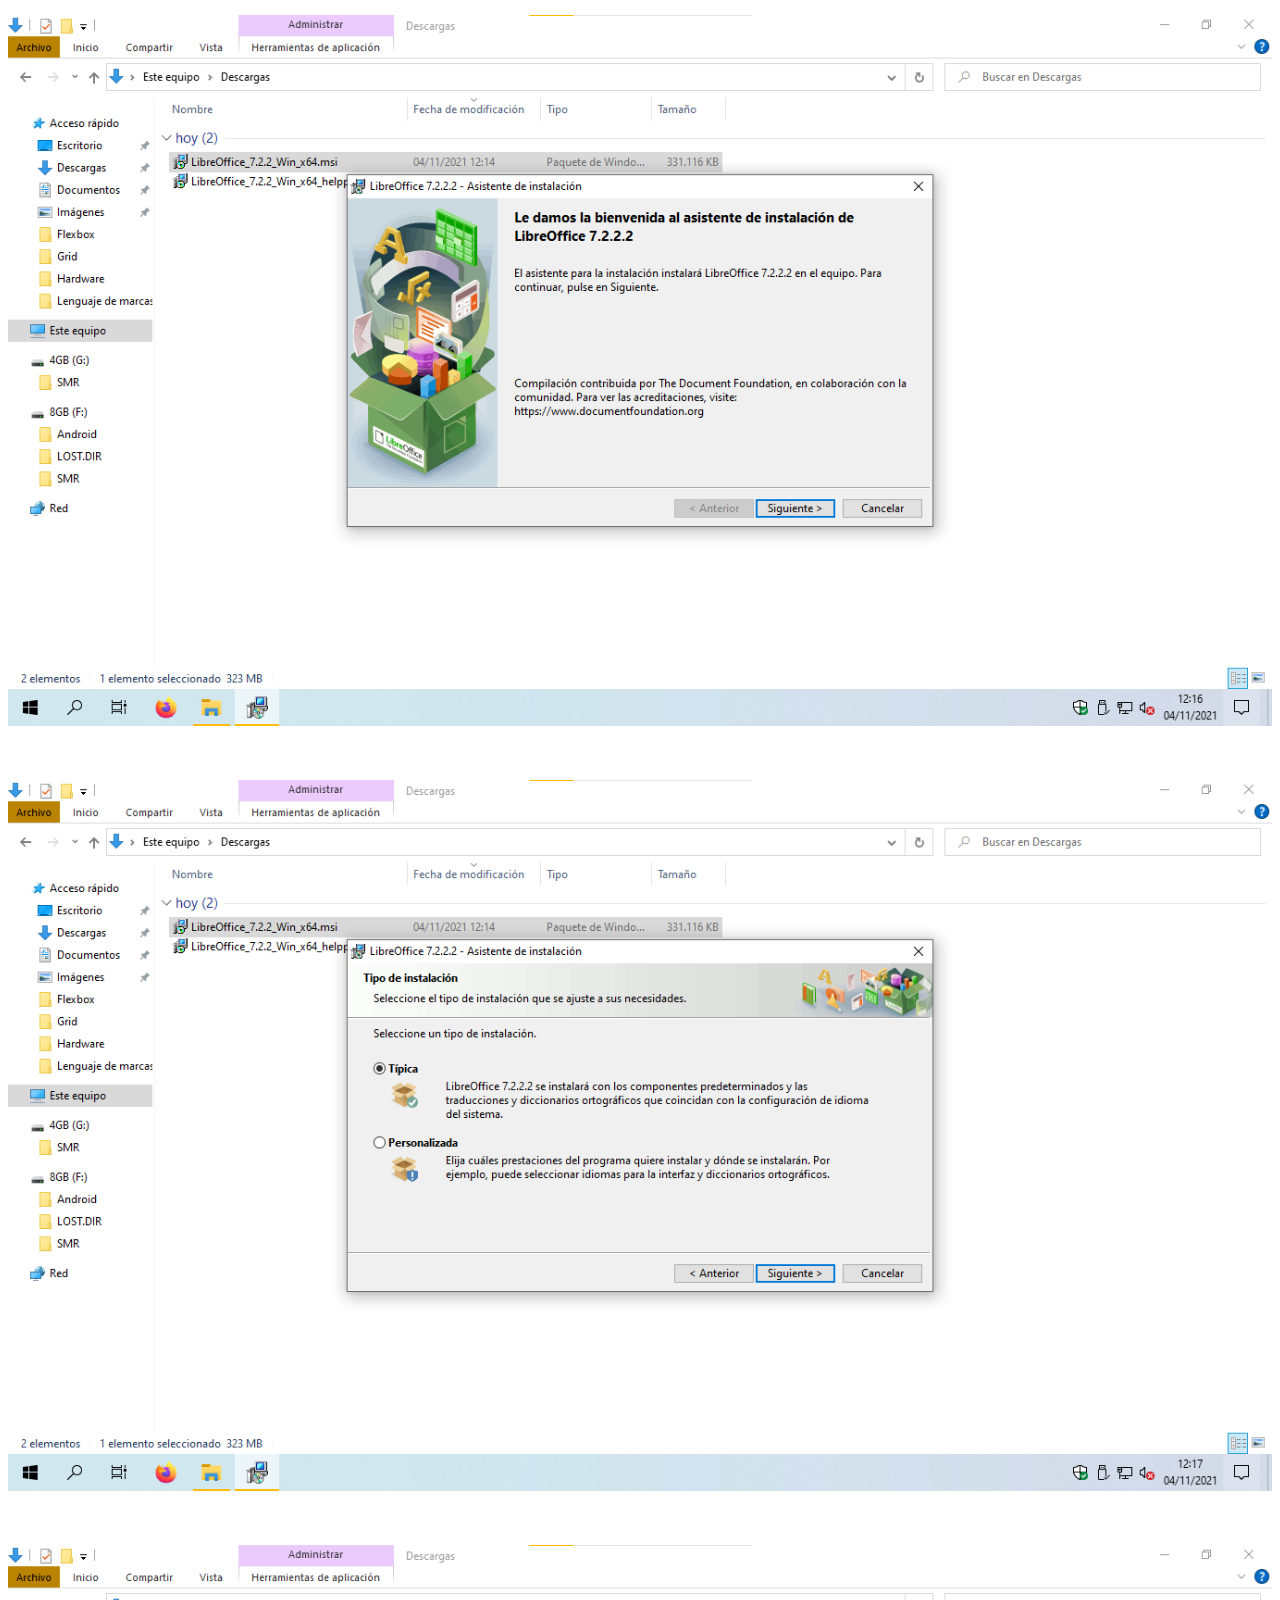
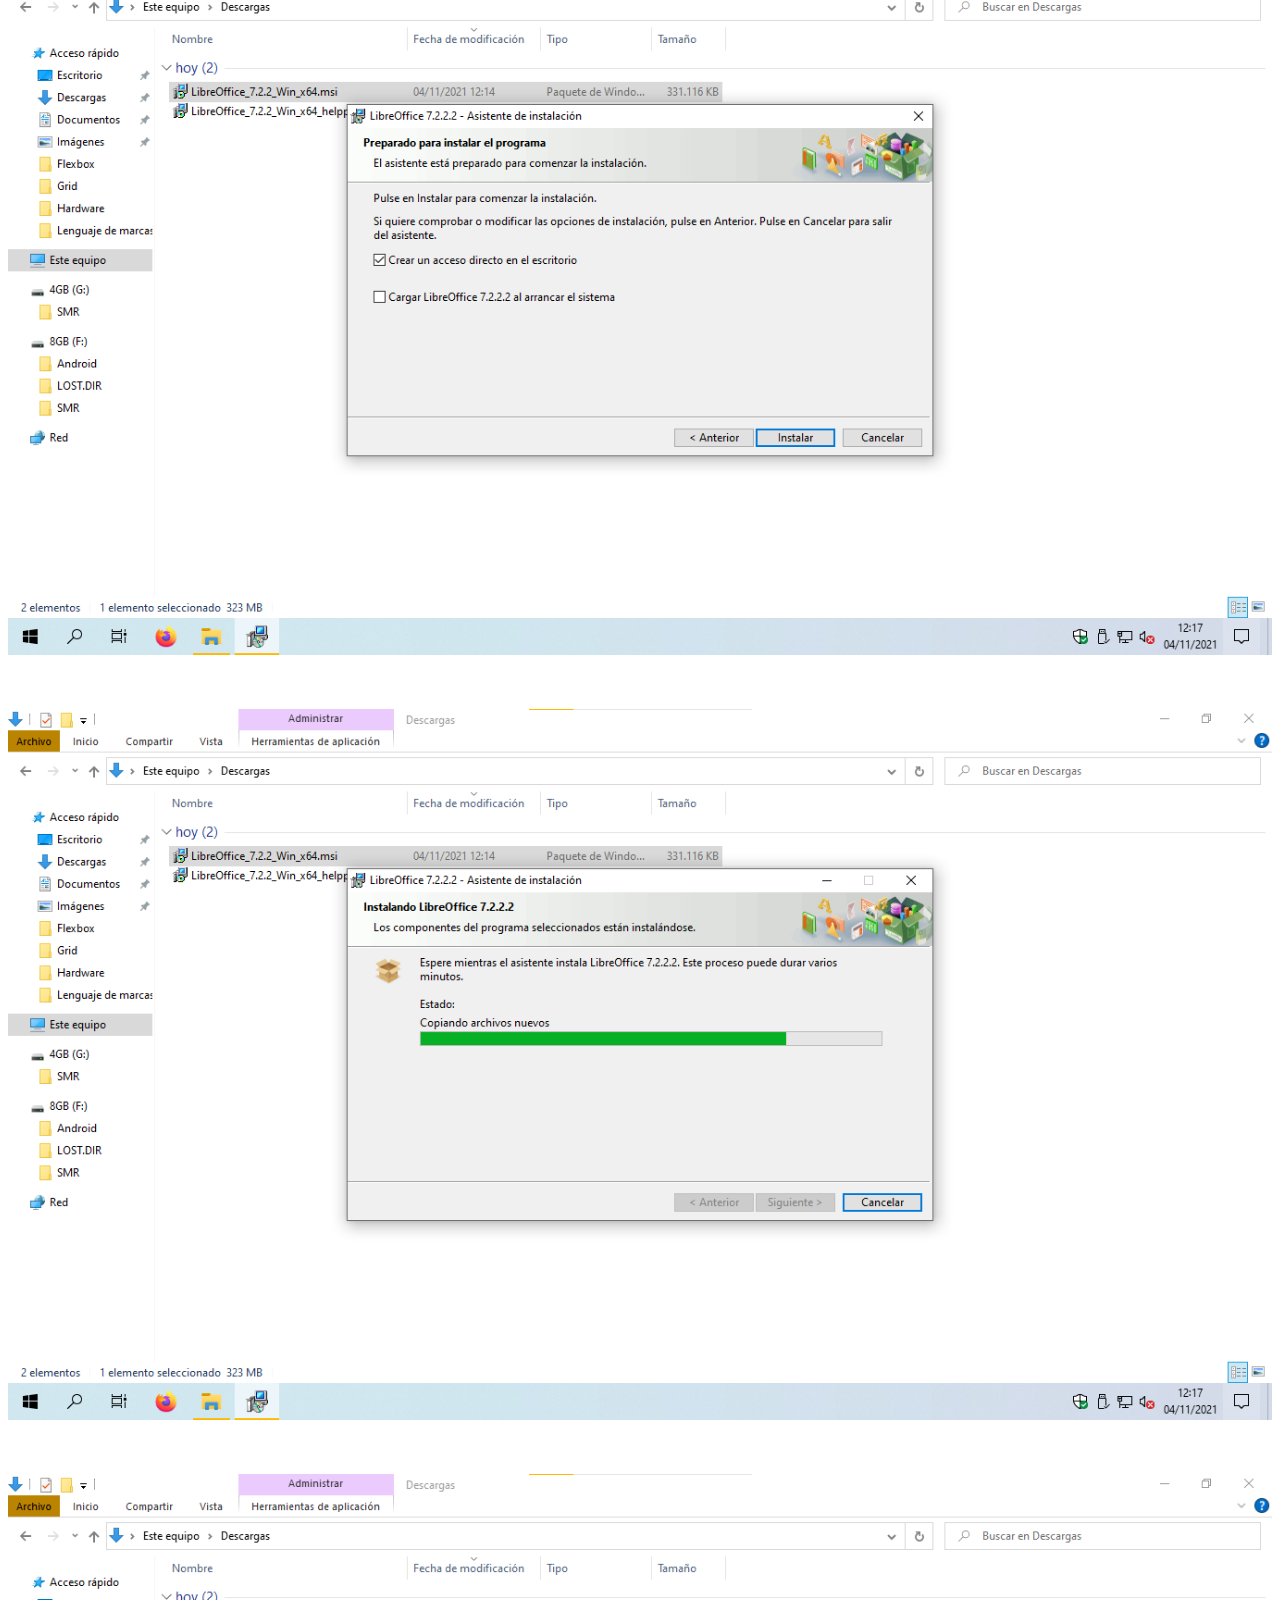
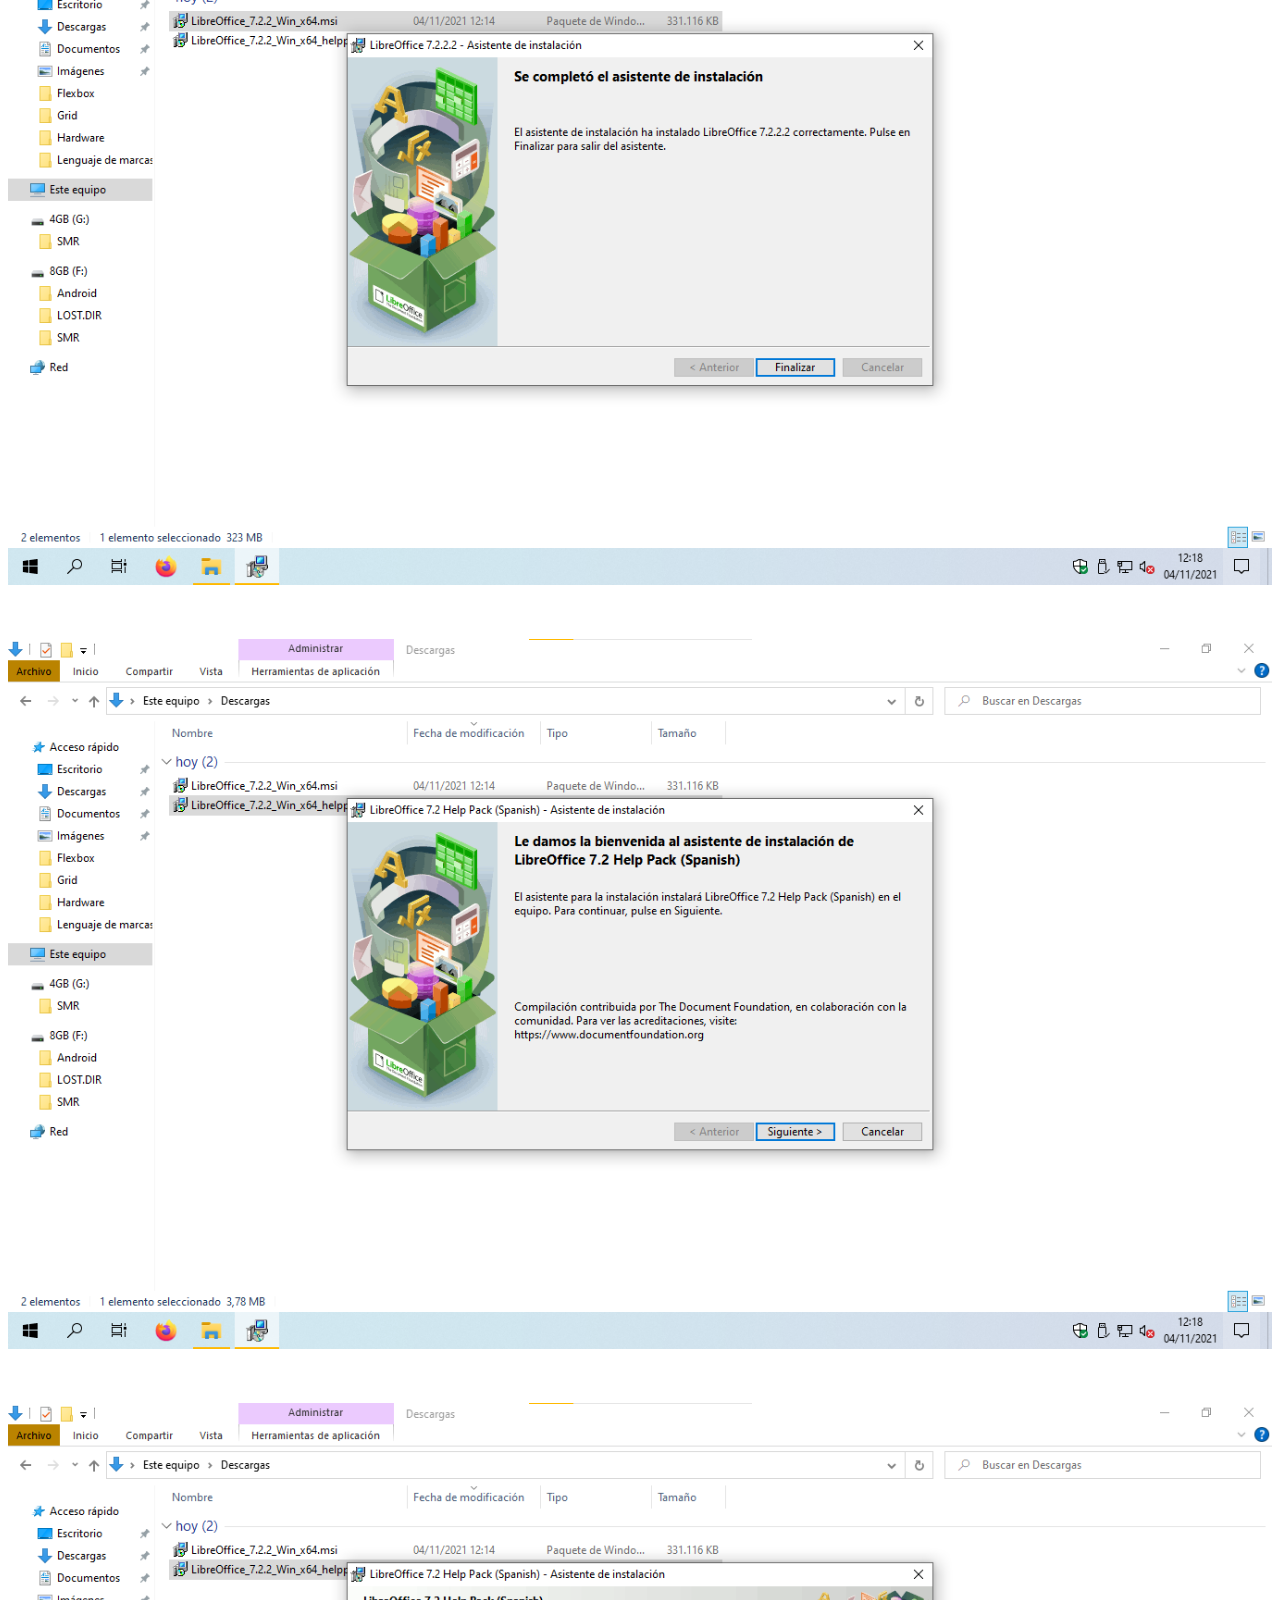
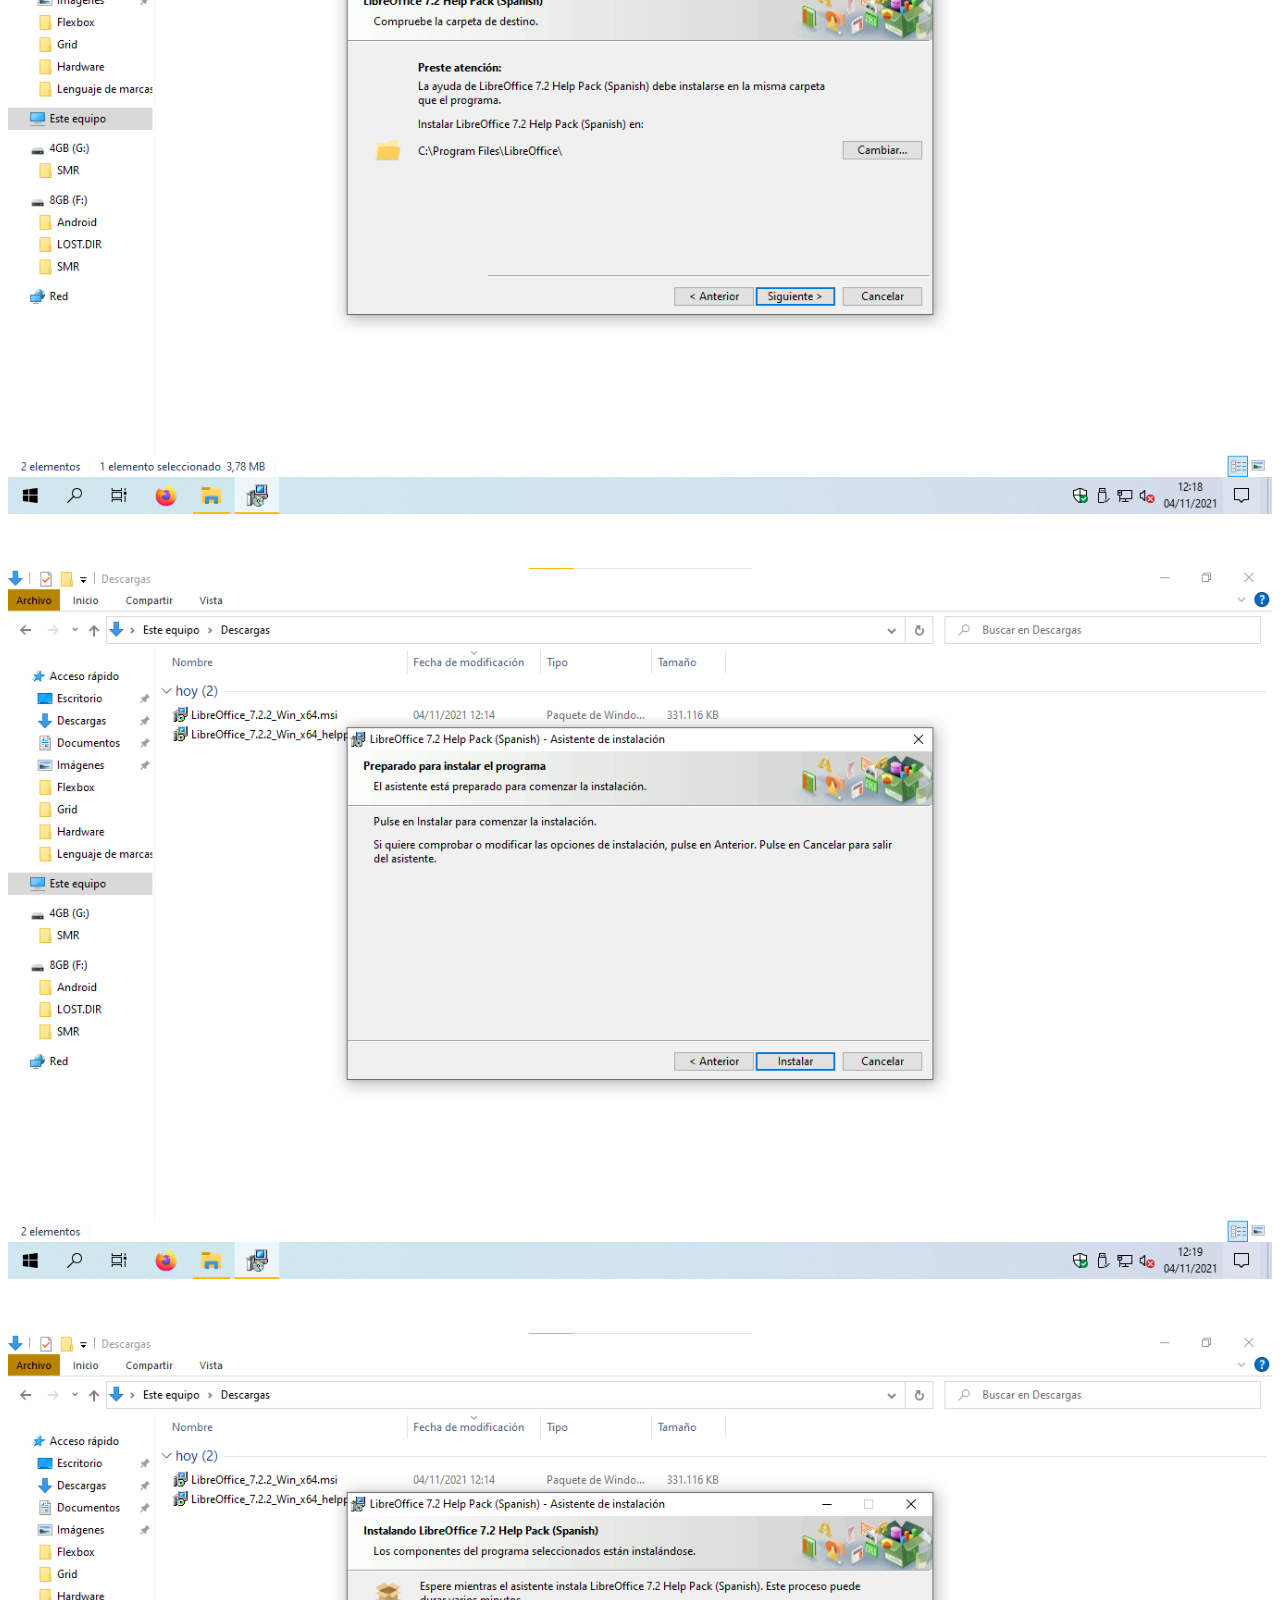
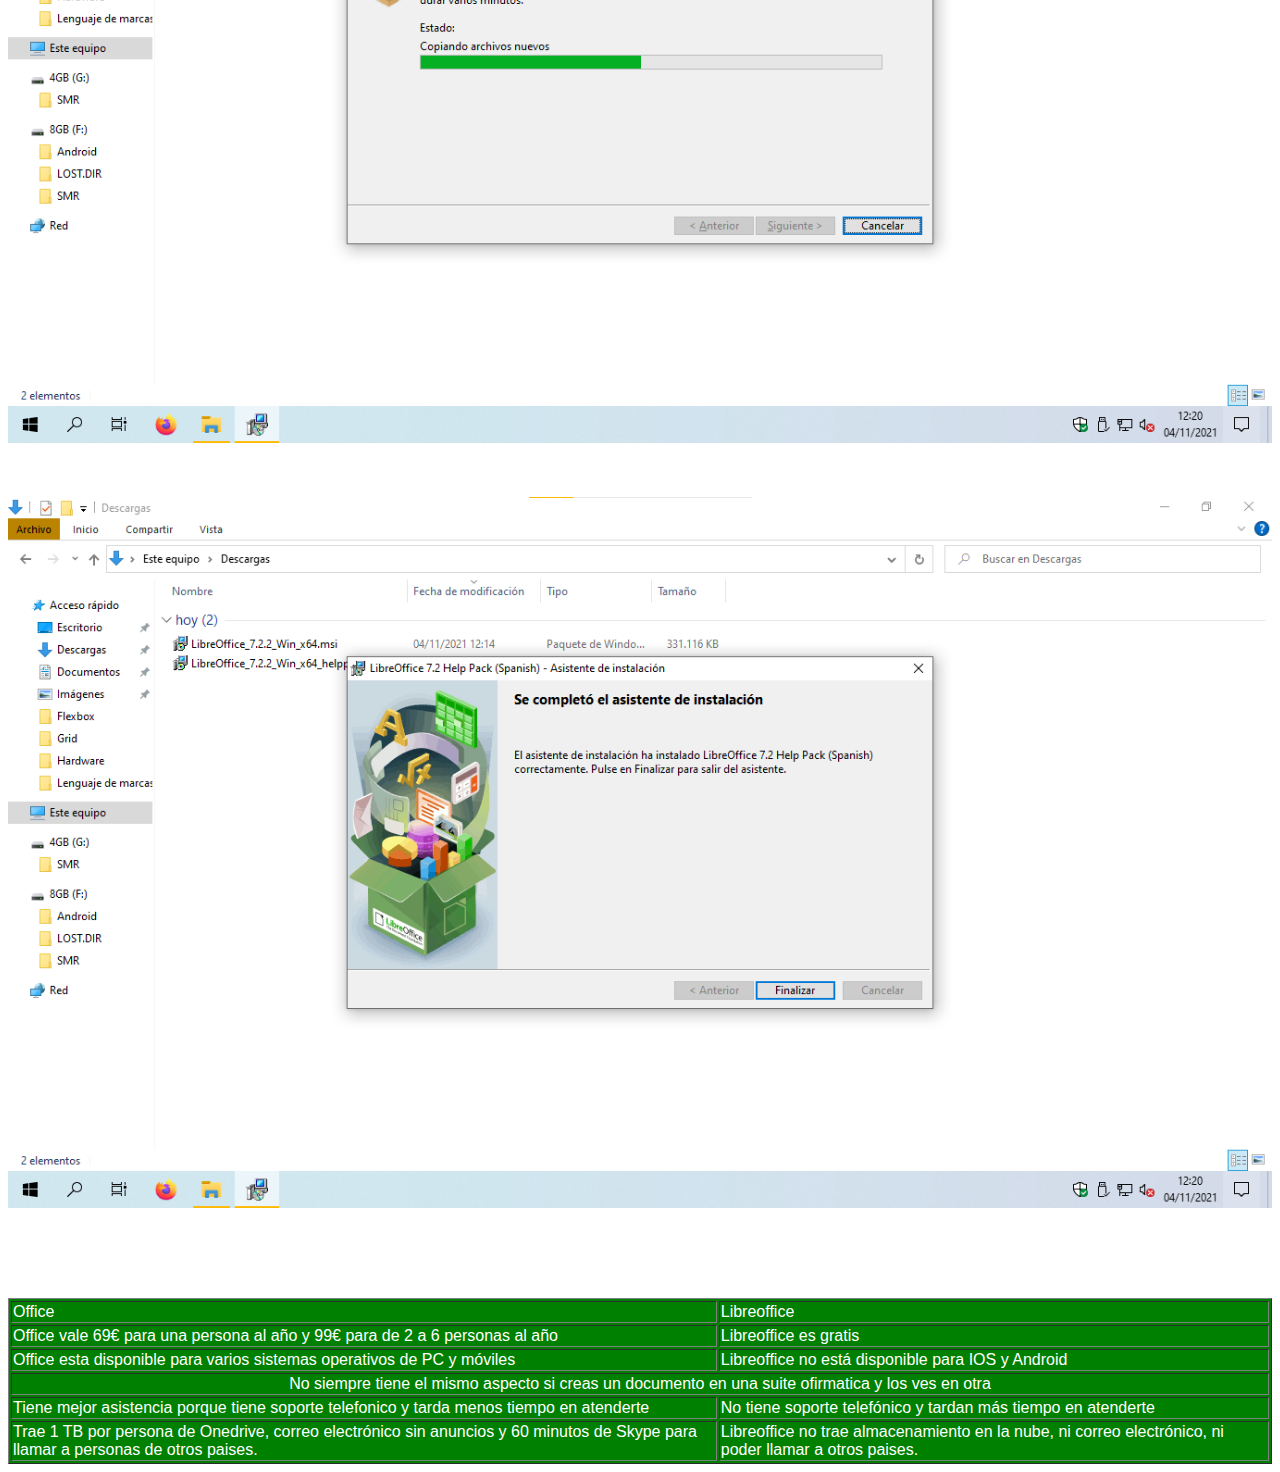
<file: Paginas/Libreoffice.html>
<!DOCTYPE html>
<html lang="es">
<head>
<meta charset="utf-8">
<meta name="viewport" content="width=device-width, initial-scale=1">
<link rel="stylesheet" href= "../Estilos/Libreoffice.css">
</head>
<body>
	<div class="flex-container">
   <div><a href="Libreoffice.html">Libreoffice Windows</a></div>
   <div><a href="LibreofficeLinux.html">Libreoffice Linux</a></div> 
   <div><a href="LibreofficePortable.html">Libreoffice Portable</a></div>
	</div>
   <h1>En esta guía se explica como instalar Libreoffice en Windows</h1>
   	<h3>LibreOffice es un software ofirmático libre y de código abierto desarrollado<br> por The Document Foundation y está disponible en Windows, Mac y Linux.</h3>
   	<p>1. Descargamos Libreoffice desde su pagina oficial, poniendo en google libreoffice</p>
	<img src="..\Imagenes\Capturas Libreoffice\Libreoffice (12).png" alt="Captura 1" height="500px">
	<p>2. Hacemos click, donde pone descarga </p>
	<img src="..\Imagenes\Capturas Libreoffice\Libreoffice (13).png" alt="Captura 2" height="500px">
	<p>3. Hacemos click, en Descargar Libreoffice 7.2 </p>
	<img src="..\Imagenes\Capturas Libreoffice\Libreoffice (14).png" alt="Captura 3" height="500px">
	<p>4. Hacemos click, en Guardar archivo </p>
	<img src="..\Imagenes\Capturas Libreoffice\Libreoffice (15).png" alt="Captura 4" height="500px">
	<p>5. Hacemos click, en Ayuda Interna de Libreoffice y en Guardar Archivo</p>
	<img src="..\Imagenes\Capturas Libreoffice\Libreoffice (16).png" alt="Captura 5" height="500px">
	<p>6. Ya tenemos los dos archivos descargados en la carpeta Descargas</p>
	<img src="..\Imagenes\Capturas Libreoffice\Libreoffice (1).png" alt="Captura 6" height="500px">
	<p>7. Abrimos el primer archivo y hacemos click en siguiente</p>
	<img src="..\Imagenes\Capturas Libreoffice\Libreoffice (2).png" alt="Captura 7" height="500px">
	<p>8. Seleccionamos típica y hacemos click en siguiente</p>
	<img src="..\Imagenes\Capturas Libreoffice\Libreoffice (3).png" alt="Captura 8" height="500px">
	<p>9. Le damos a Instalar y después, hacemos click en Sí en ¿Quiere que este programa haga cambios en el sistema?</p>
	<img src="..\Imagenes\Capturas Libreoffice\Libreoffice (4).png" alt="Captura 9" height="500px">
	<p>10. Comienza a instalarse el programa</p>
	<img src="..\Imagenes\Capturas Libreoffice\Libreoffice (5).png" alt="Captura 10" height="500px">
	<p>11. Hacemos click en Finalizar, para finalizar la instalación</p>
	<img src="..\Imagenes\Capturas Libreoffice\Libreoffice (6).png" alt="Captura 11" height="500px">
	<p>12. Hacemos click en el archivo que dice Helppack, para instalar la ayuda y hacemos click en siguiente</p>
	<img src="..\Imagenes\Capturas Libreoffice\Libreoffice (7).png" alt="Captura 12" height="500px">
	<p>13. Hacemos click en Siguiente</p>
	<img src="..\Imagenes\Capturas Libreoffice\Libreoffice (8).png" alt="Captura 13" height="500px">
	<p>14. Hacemos click en Instalar, hacemos click en Sí, cuando pregunte, ¿Desea que este programa realice cambios en el sistema?</p>
	<img src="..\Imagenes\Capturas Libreoffice\Libreoffice (9).png" alt="Captura 14" height="500px">
	<p>15. Se instala el programa</p>
	<img src="..\Imagenes\Capturas Libreoffice\Libreoffice (10).png" alt="Captura 15" height="500px">
	<p>16. Al hacer click en Finalizar, acaba el proceso de instalación.</p>
	<img src="..\Imagenes\Capturas Libreoffice\Libreoffice (11).png" alt="Captura 16" height="500px">
	<p>17. Ya solo queda abrir Libreoffice y disfrutar</p>
	<br><br>
	<table border="1" align="center">
		<tr><td>Office</td><td>Libreoffice</td></tr>
		<tr><td>Office vale 69€ para una persona al año y 99€ para de 2 a 6 personas al año</td><td>Libreoffice es gratis</td></tr>
		<tr><td>Office esta disponible para varios sistemas operativos de PC y móviles</td><td>Libreoffice no está disponible para IOS y Android</td></tr>
		<tr><td colspan="2" align="center">No siempre tiene el mismo aspecto si creas un documento en una suite ofirmatica y los ves en otra</td></tr>
		<tr><td>Tiene mejor asistencia porque tiene soporte telefonico y tarda menos tiempo en atenderte</td><td>No tiene soporte telefónico y tardan más tiempo en atenderte</td></tr>
		<tr><td>Trae 1 TB por persona de Onedrive, correo electrónico sin anuncios y 60 minutos de Skype para llamar a personas de otros paises.</td><td>Libreoffice no trae almacenamiento en la nube, ni correo electrónico, ni poder llamar a otros paises.</td></tr>
	</table>
</body>
</html>
</file>
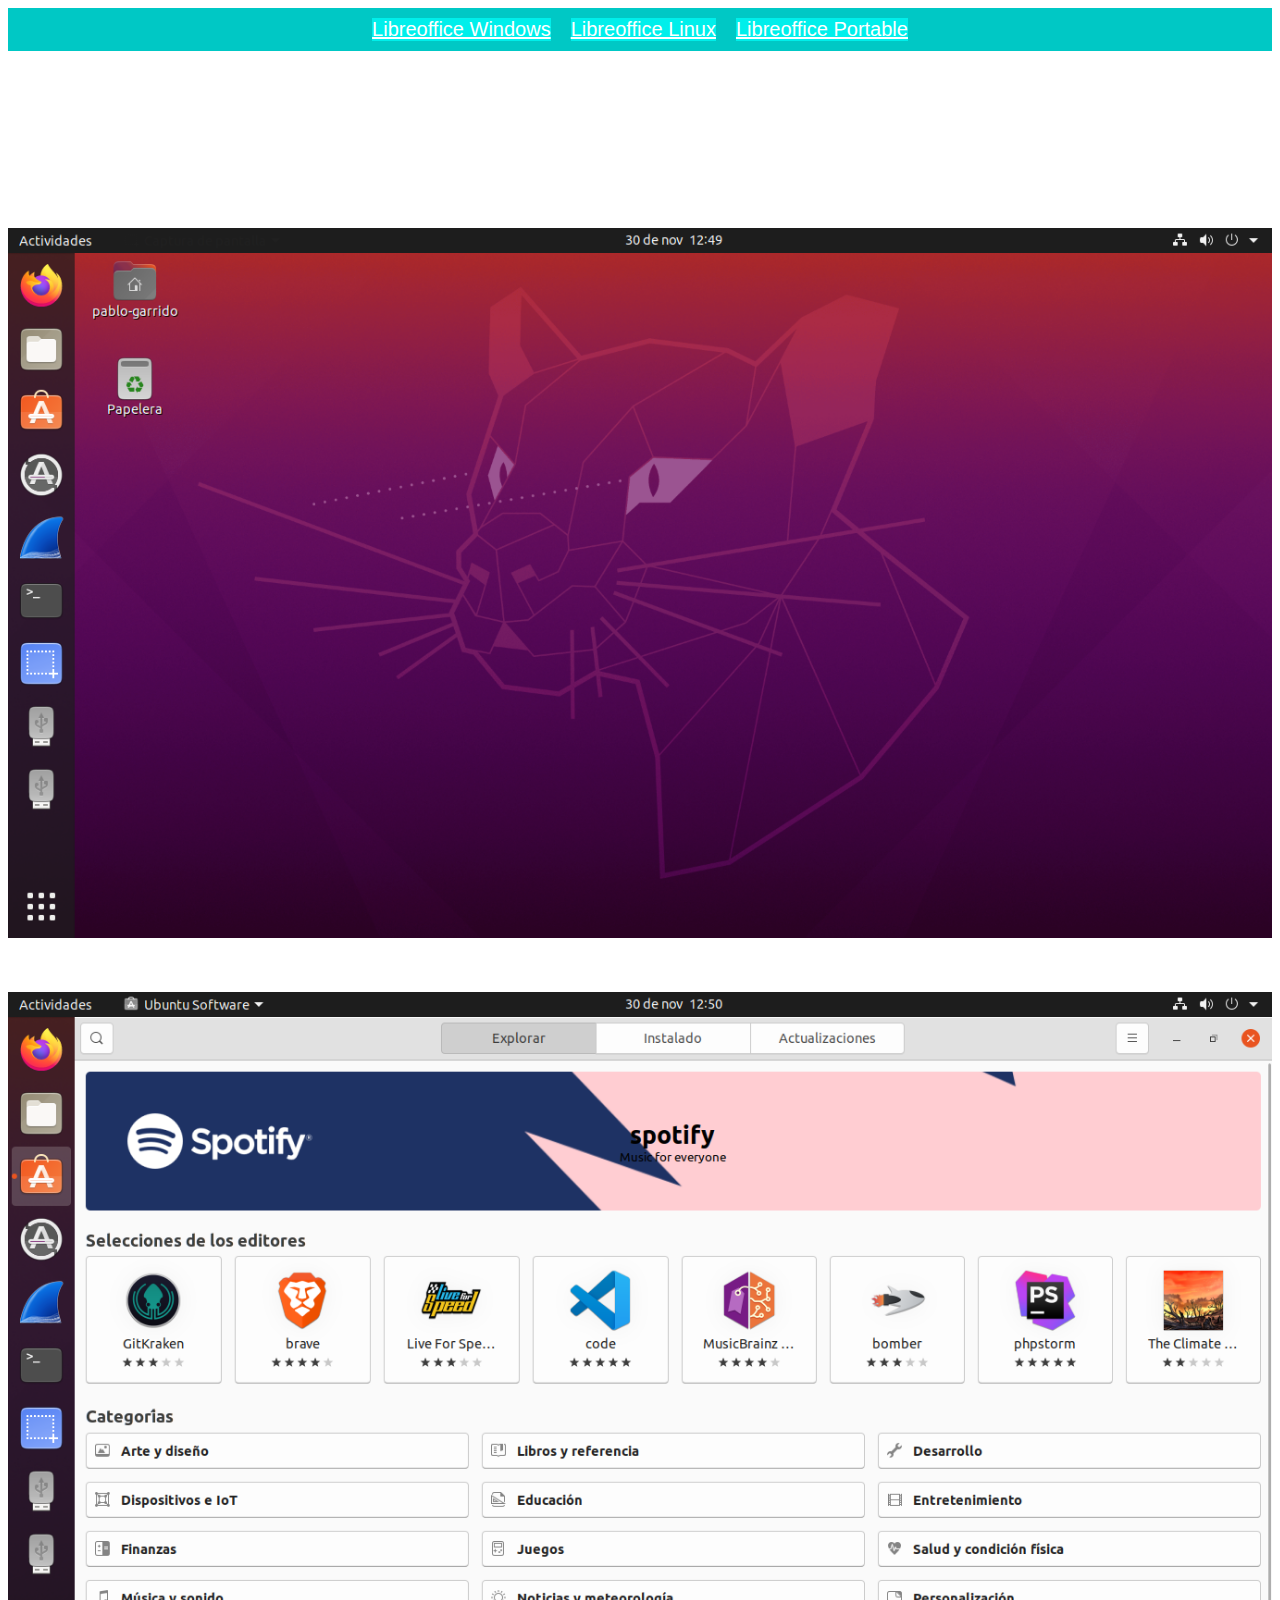
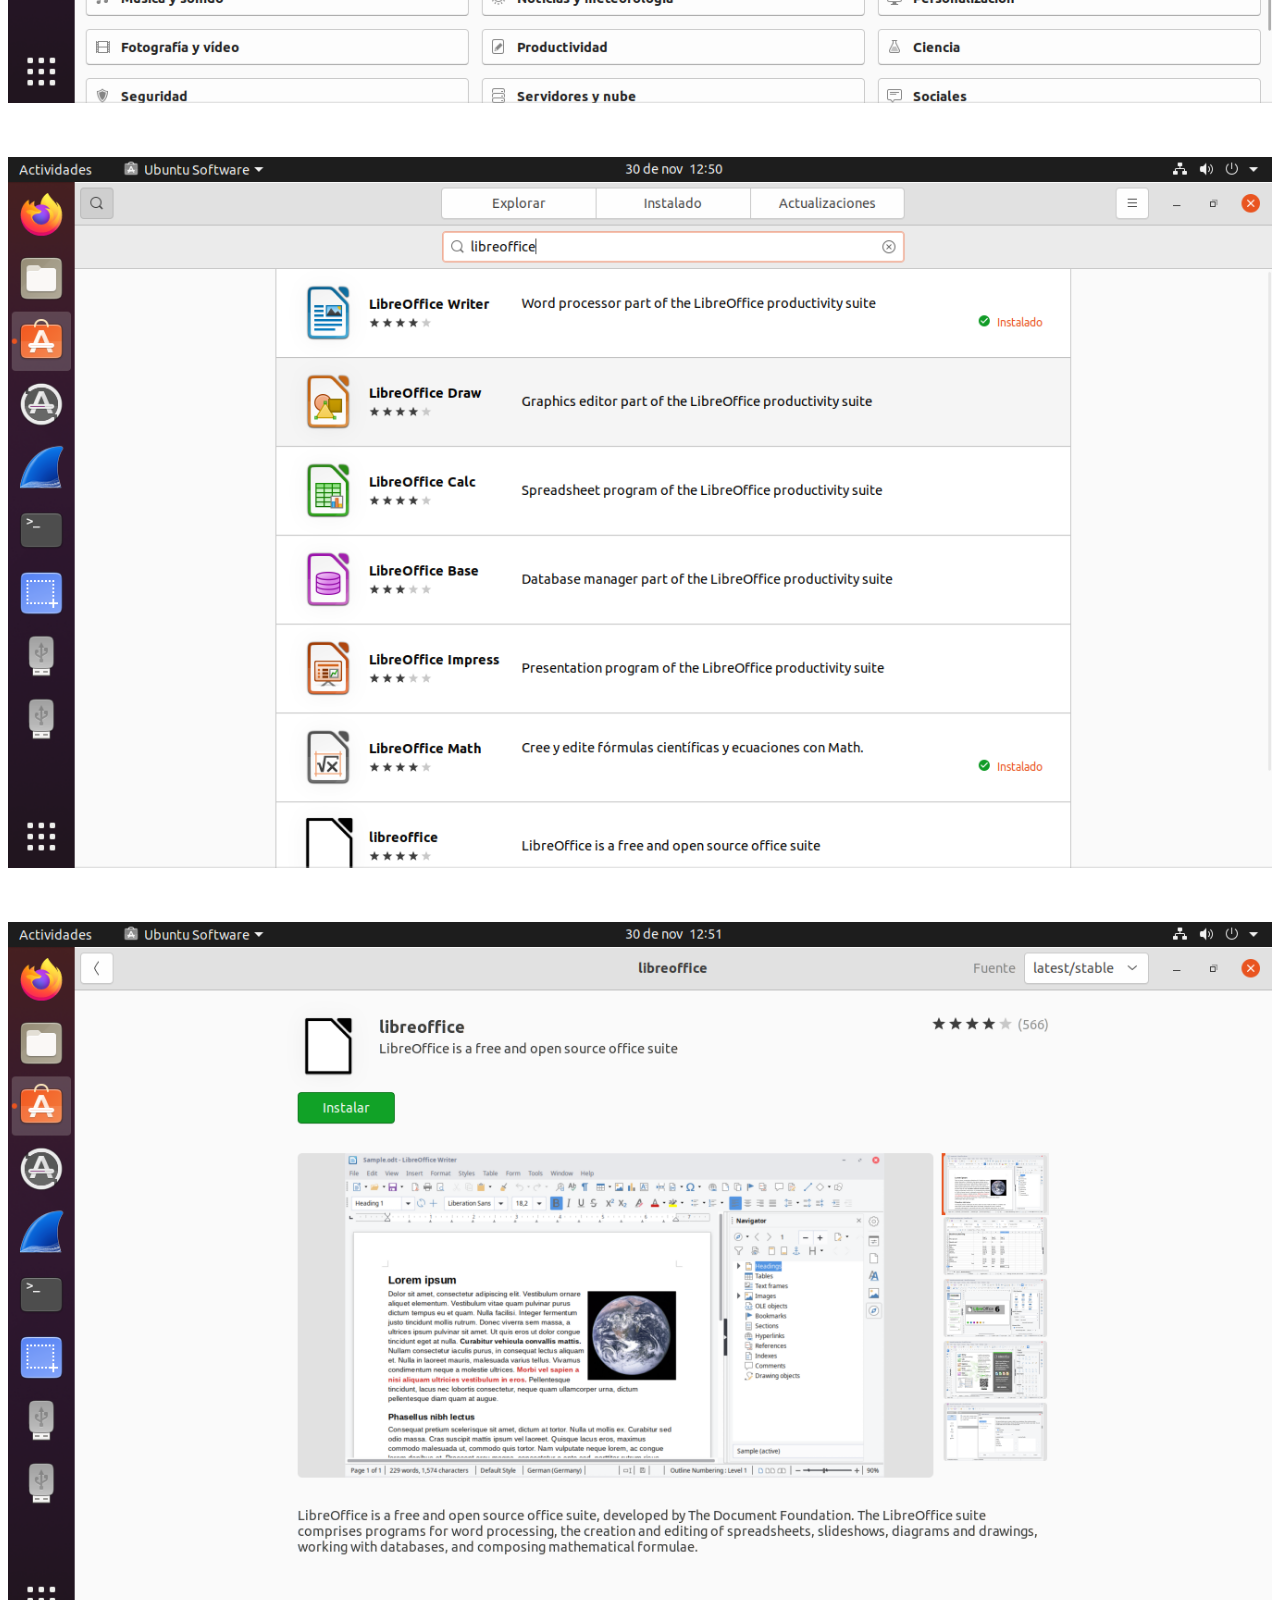
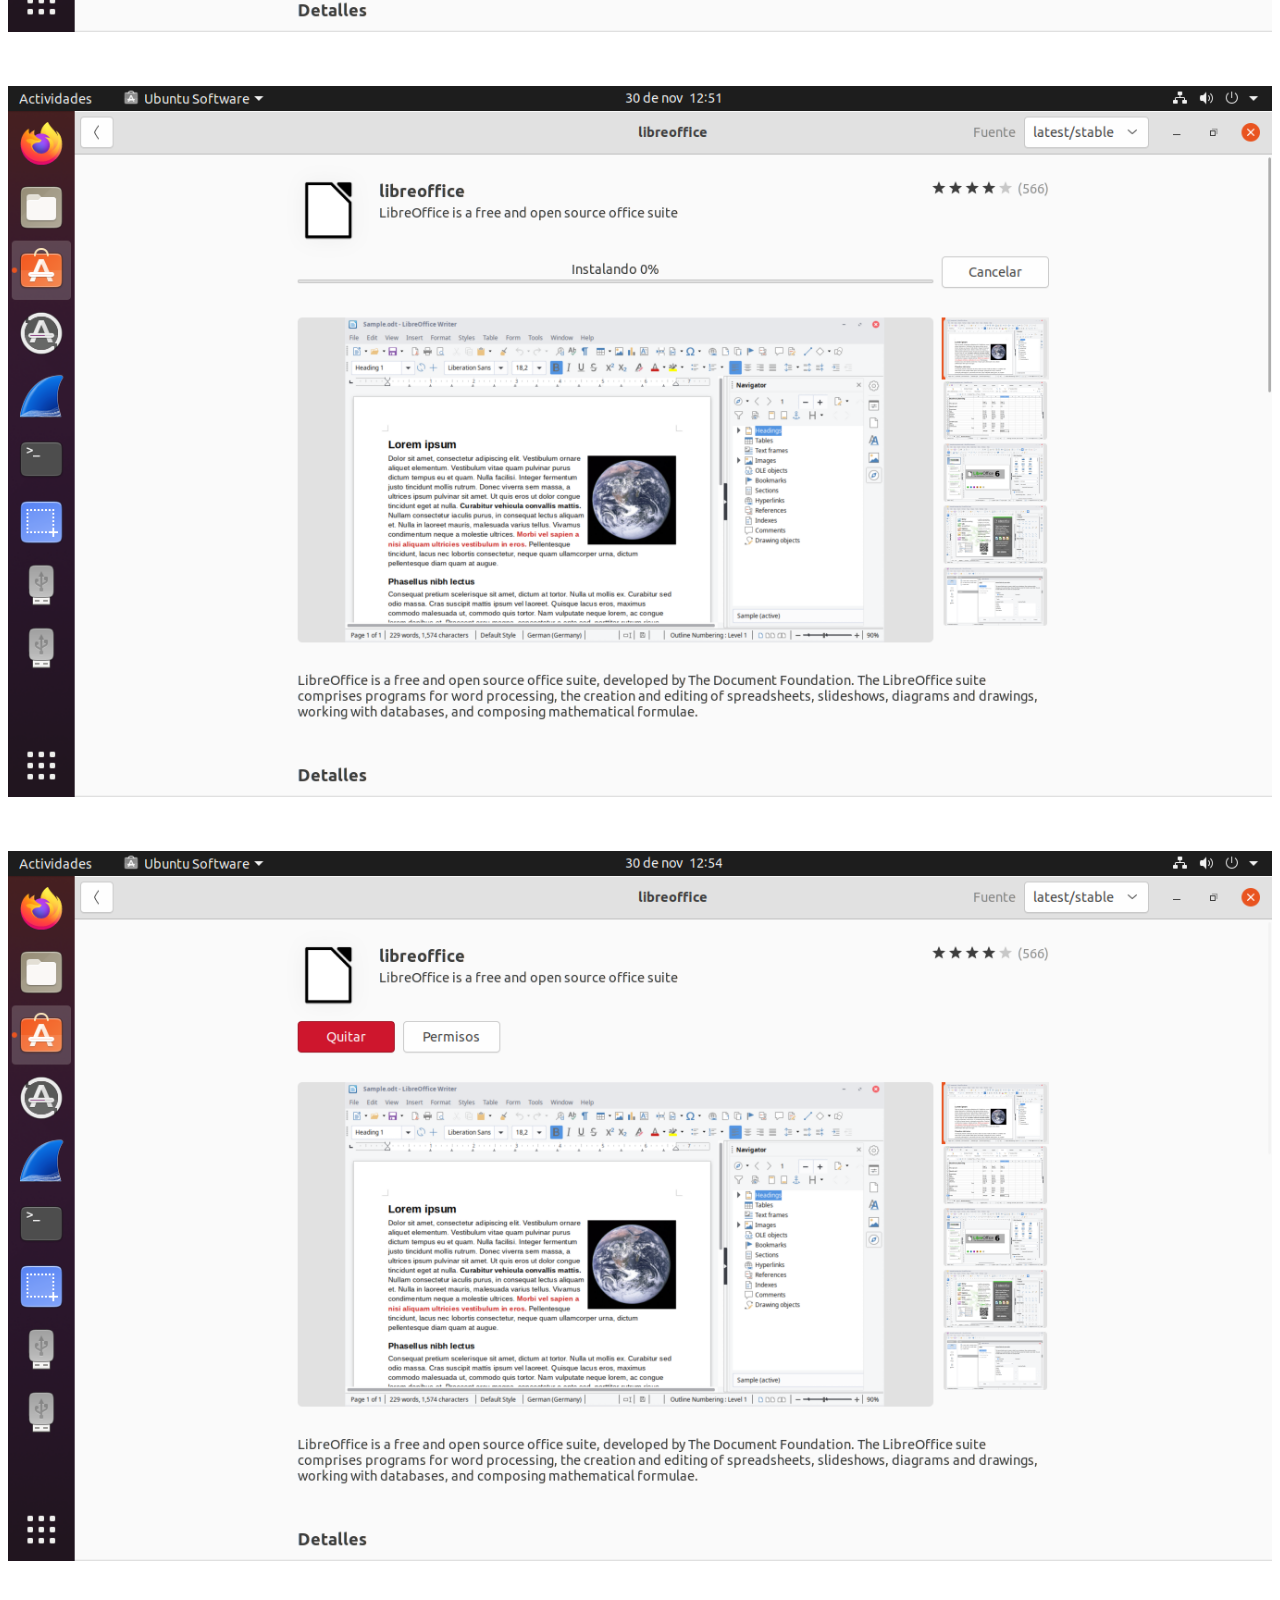
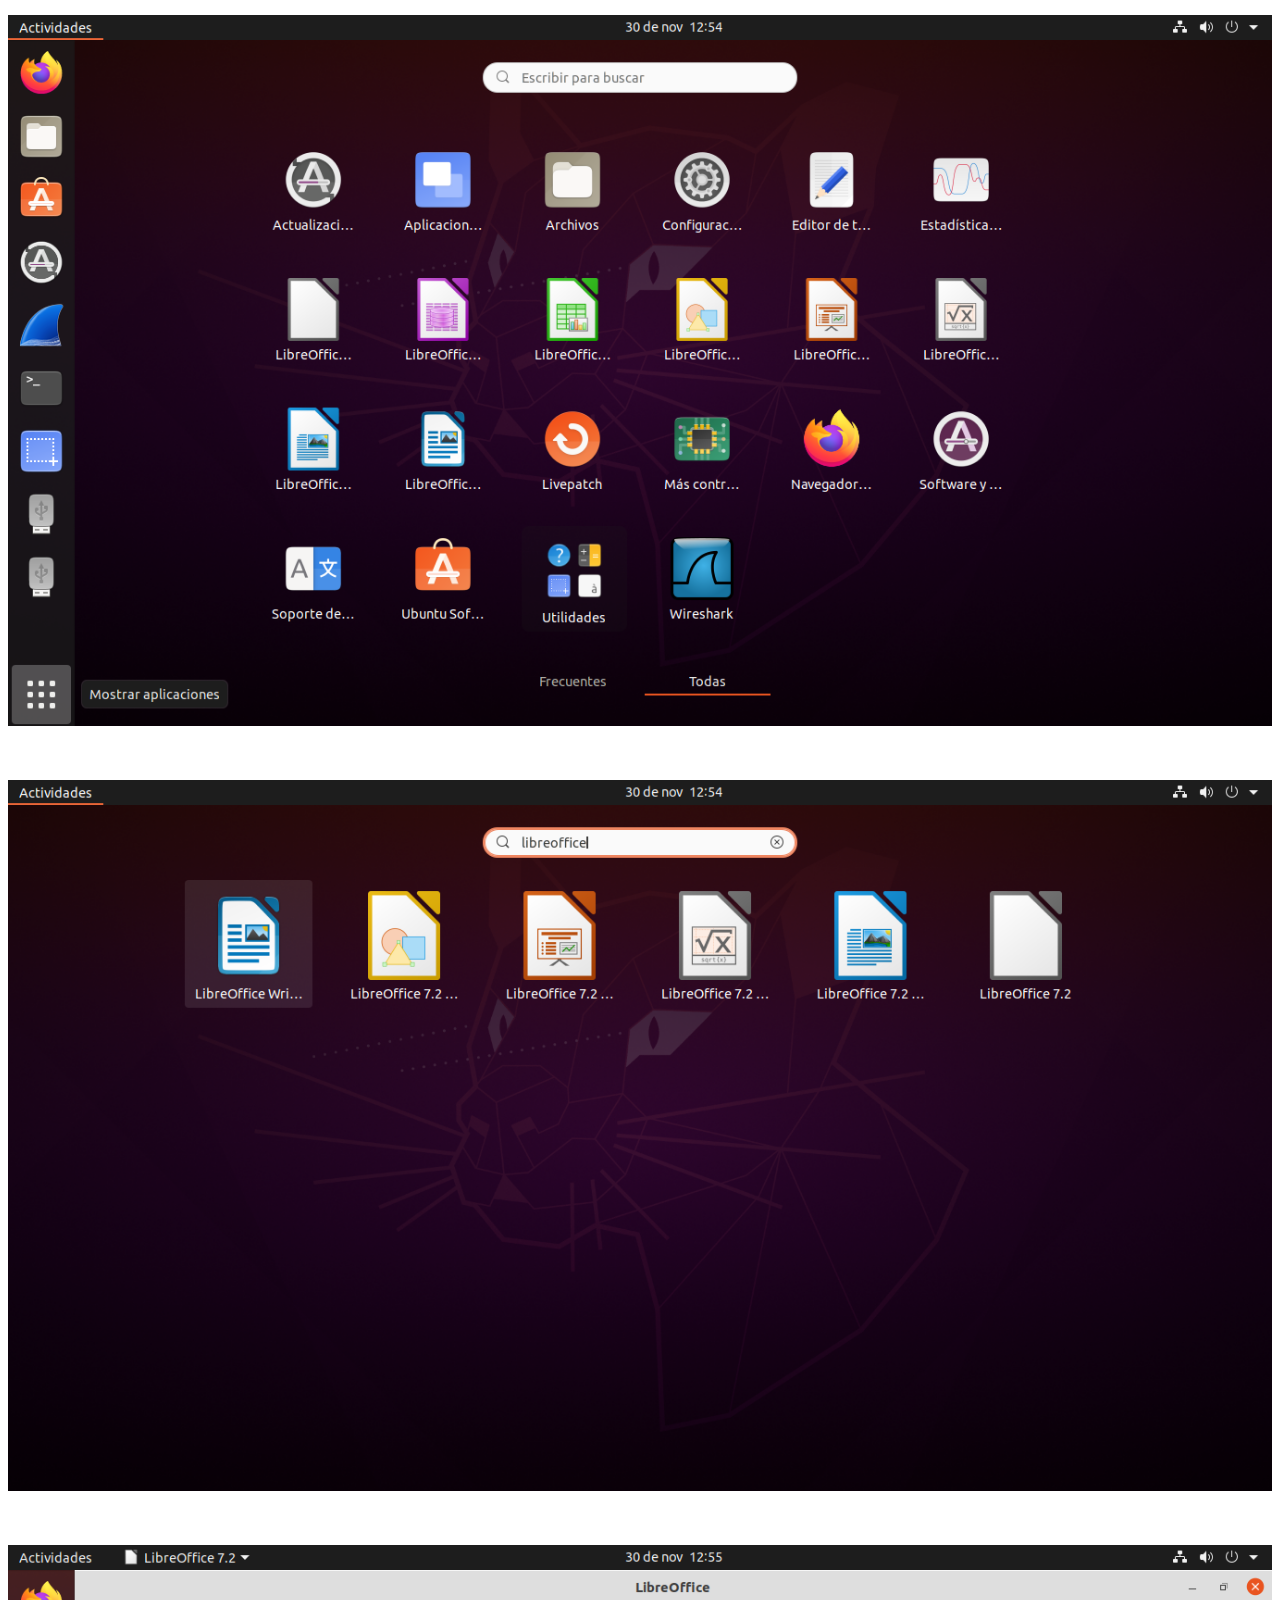
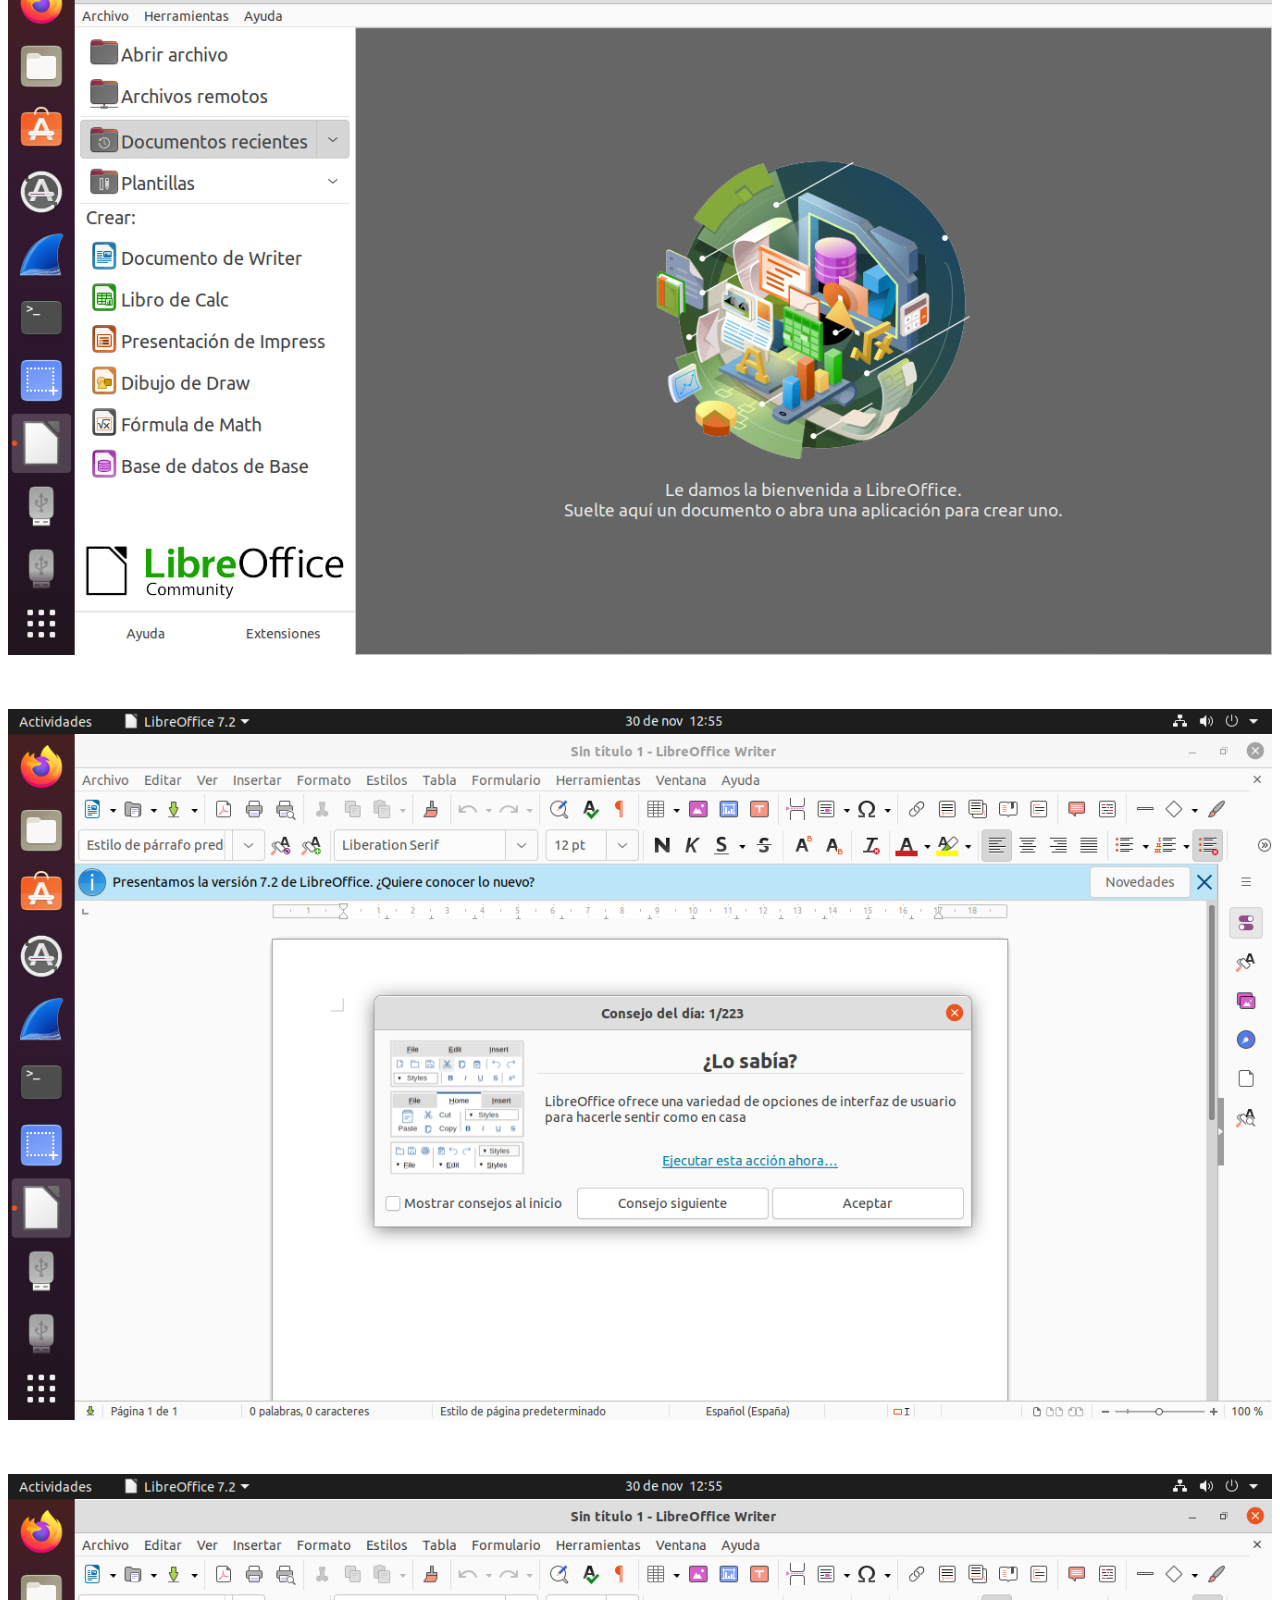
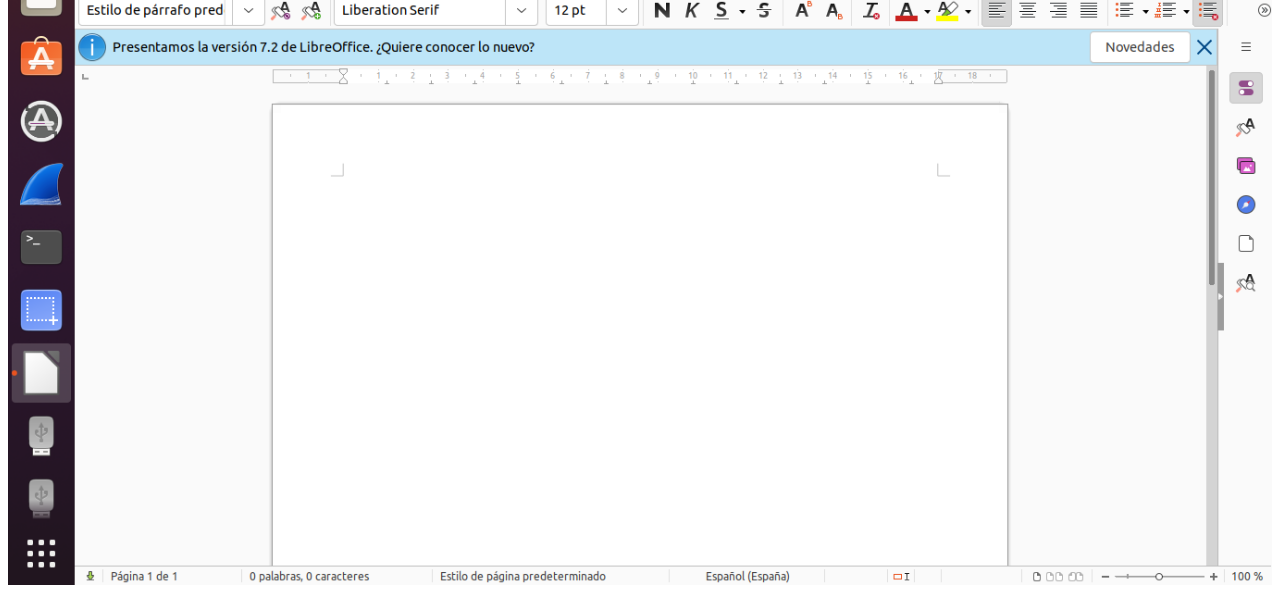
<file: Paginas/LibreofficeLinux.html>
<!DOCTYPE html>
<html lang="es">
<head>
<meta charset="utf-8">
<meta name="viewport" content="width=device-width, initial-scale=1">
<link rel="stylesheet" href= "../Estilos/LibreofficeLinux.css">
</head>
<body>
   <div class="flex-container">
   <div><a href="Libreoffice.html">Libreoffice Windows</a></div>
   <div><a href="LibreofficeLinux.html">Libreoffice Linux</a></div> 
   <div><a href="LibreofficePortable.html">Libreoffice Portable</a></div>
 </div>
   <h1>En esta guía se explica como instalar Libreoffice en Linux</h1>
   <h3>LibreOffice es un software ofirmático libre y de código abierto desarrollado <br> por The Document Foundation y está disponible en Windows, Mac y Linux.</h3>
   	<p>1. Abrimos el centro de software de Ubuntu desde el icono de la tienda</p>
	<img src="..\Imagenes\Capturas Libreoffice\Libreoffice (17).png" alt="Captura 1" height="500px">
	<p>2. Hacemos click en el icono de la lupa para buscar </p>
	<img src="..\Imagenes\Capturas Libreoffice\Libreoffice (18).png" alt="Captura 2" height="500px">
	<p>3. Escribimos Libreoffice y hacemos click en el icono de Libreoffice </p>
	<img src="..\Imagenes\Capturas Libreoffice\Libreoffice (19).png" alt="Captura 3" height="500px">
	<p>4. Hacemos click en Instalar y escribimos la contraseña para poder instalar software y hacemos click en Aceptar</p>
	<img src="..\Imagenes\Capturas Libreoffice\Libreoffice (20).png" alt="Captura 4" height="500px">
	<p>5. Se empieza a instalar Libreoffice</p>
	<img src="..\Imagenes\Capturas Libreoffice\Libreoffice (21).png" alt="Captura 5" height="500px">
	<p>6. Ya se ha instalado Libreoffice</p>
	<img src="..\Imagenes\Capturas Libreoffice\Libreoffice (22).png" alt="Captura 6" height="500px">
	<p>7. Abrimos el menú mostrar aplicaciones</p>
	<img src="..\Imagenes\Capturas Libreoffice\Libreoffice (23).png" alt="Captura 7" height="500px">
	<p>8. Buscamos Libreoffice y lo abrimos</p>
	<img src="..\Imagenes\Capturas Libreoffice\Libreoffice (24).png" alt="Captura 8" height="500px">
	<p>9. Una vez abierto, hacemos click en por ejemplo Documento de Writer</p>
	<img src="..\Imagenes\Capturas Libreoffice\Libreoffice (25).png" alt="Captura 9" height="500px">
	<p>10. Hacemos click en Aceptar y podemos desmarcar la casilla de Mostrar consejos al inicio antes para que no nos muestre los consejos cada vez que iniciamos Libreoffice</p>
	<img src="..\Imagenes\Capturas Libreoffice\Libreoffice (26).png" alt="Captura 10" height="500px">
	<p>11. Podemos empezar a utilizar el programa</p>
	<img src="..\Imagenes\Capturas Libreoffice\Libreoffice (27).png" alt="Captura 11" height="500px">
</body>
</body>
</html>
</file>
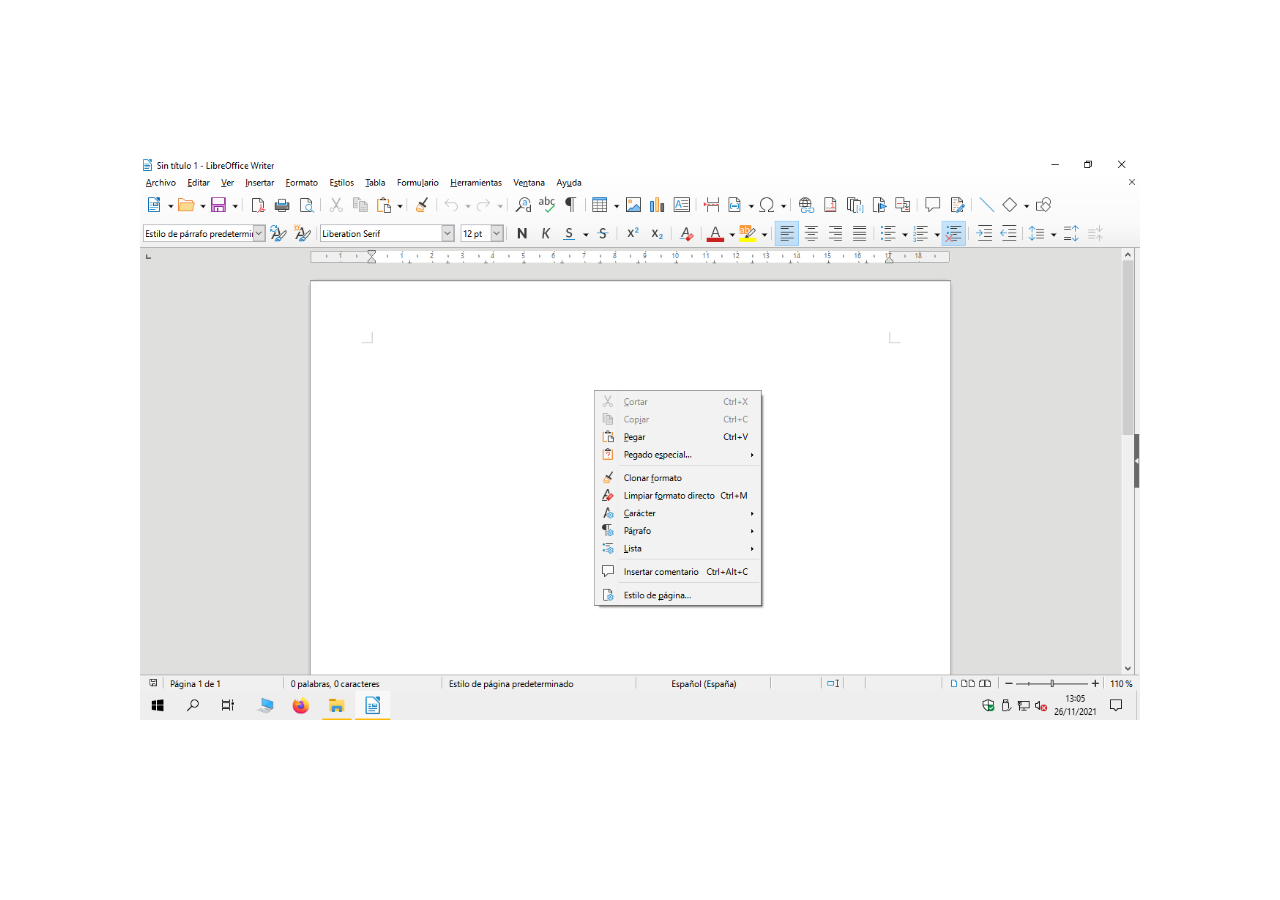
<file: Paginas/Portada.html>
<!DOCTYPE html>
<html lang="es">
<head>
<meta charset="utf-8">
<meta name="viewport" content="width=device-width, initial-scale=1">
<link rel="stylesheet" href= "../Estilos/Portada.css">
</head>
<body>
   <h1>En esta guía se explica como instalar Software</h1>
   	<p>Hecho por Pablo Garrido</p>
      <h3>El software son los programas necesarios para ejecutar tareas en el ordenador</h3>
    <img src="..\Imagenes\Ejemplo.png" width="1000px" height="600px" alt="Ejemplo">
</body>
</html>
</file>
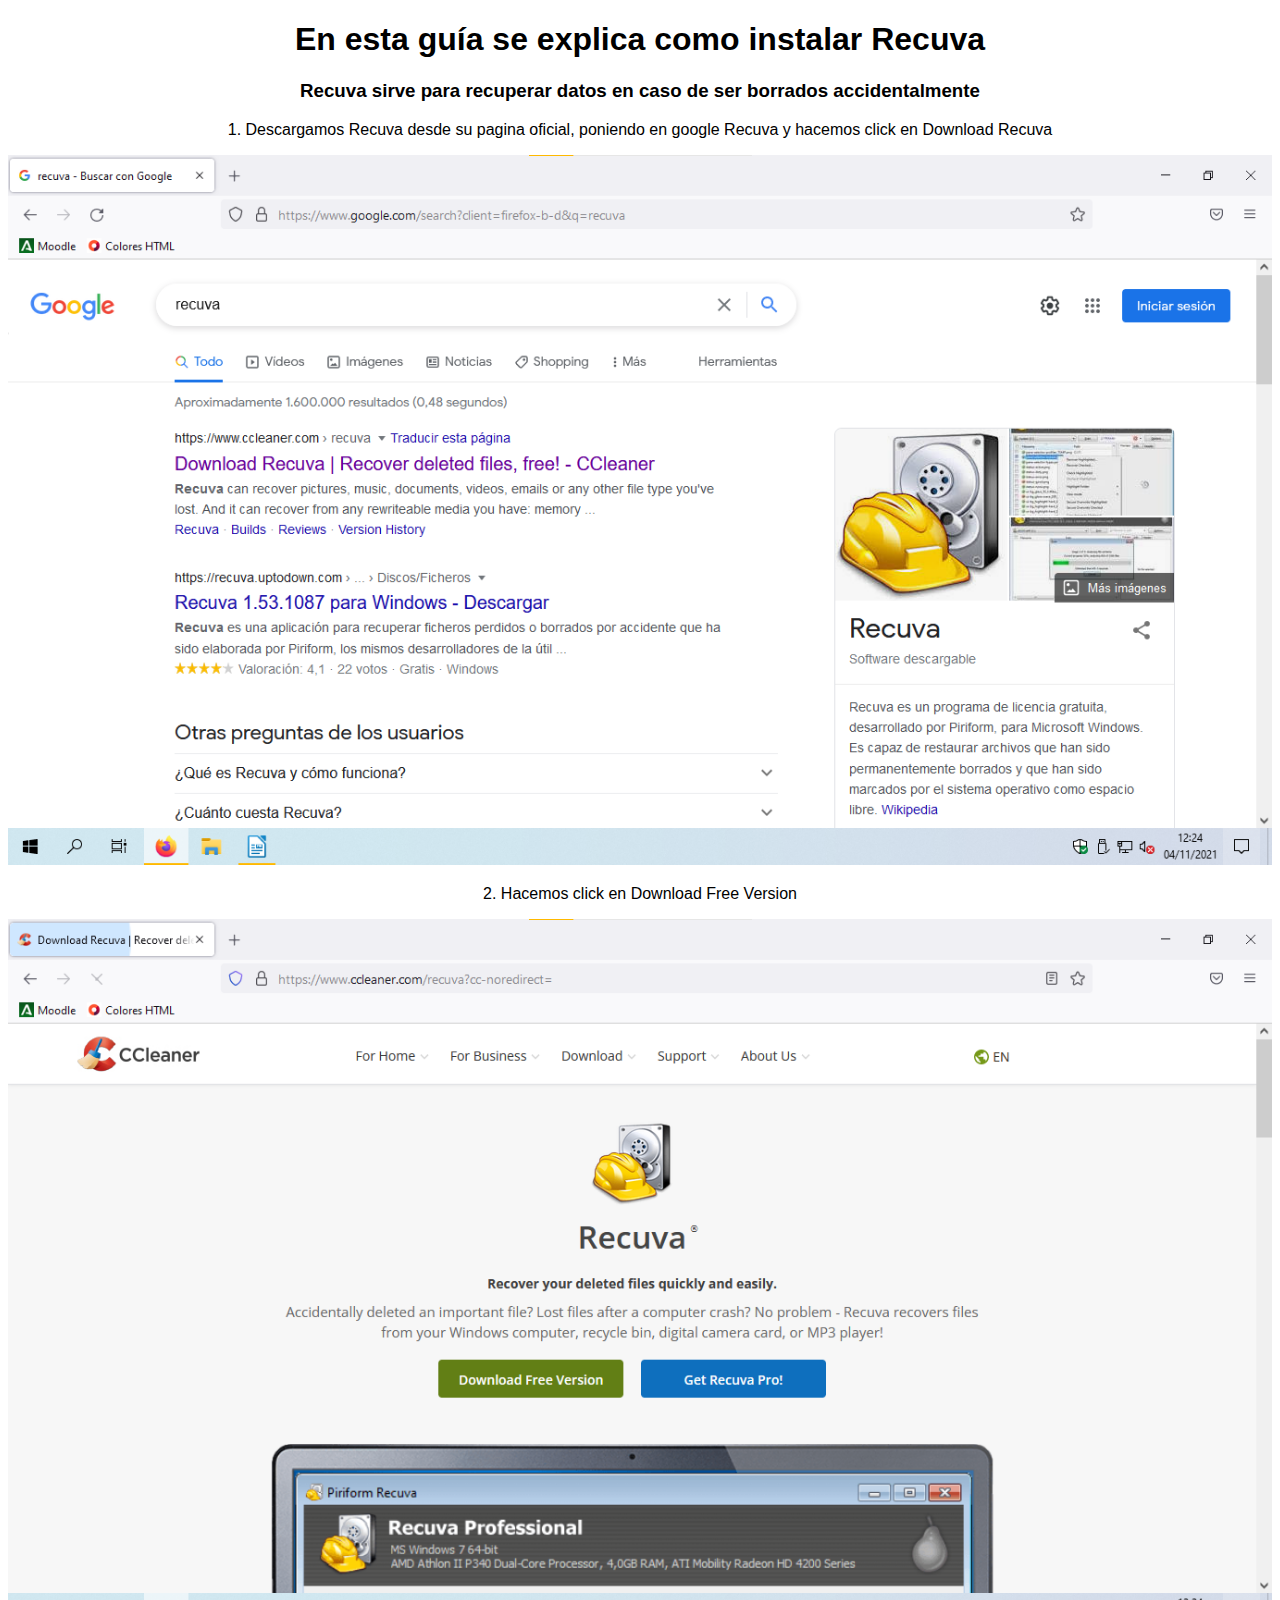
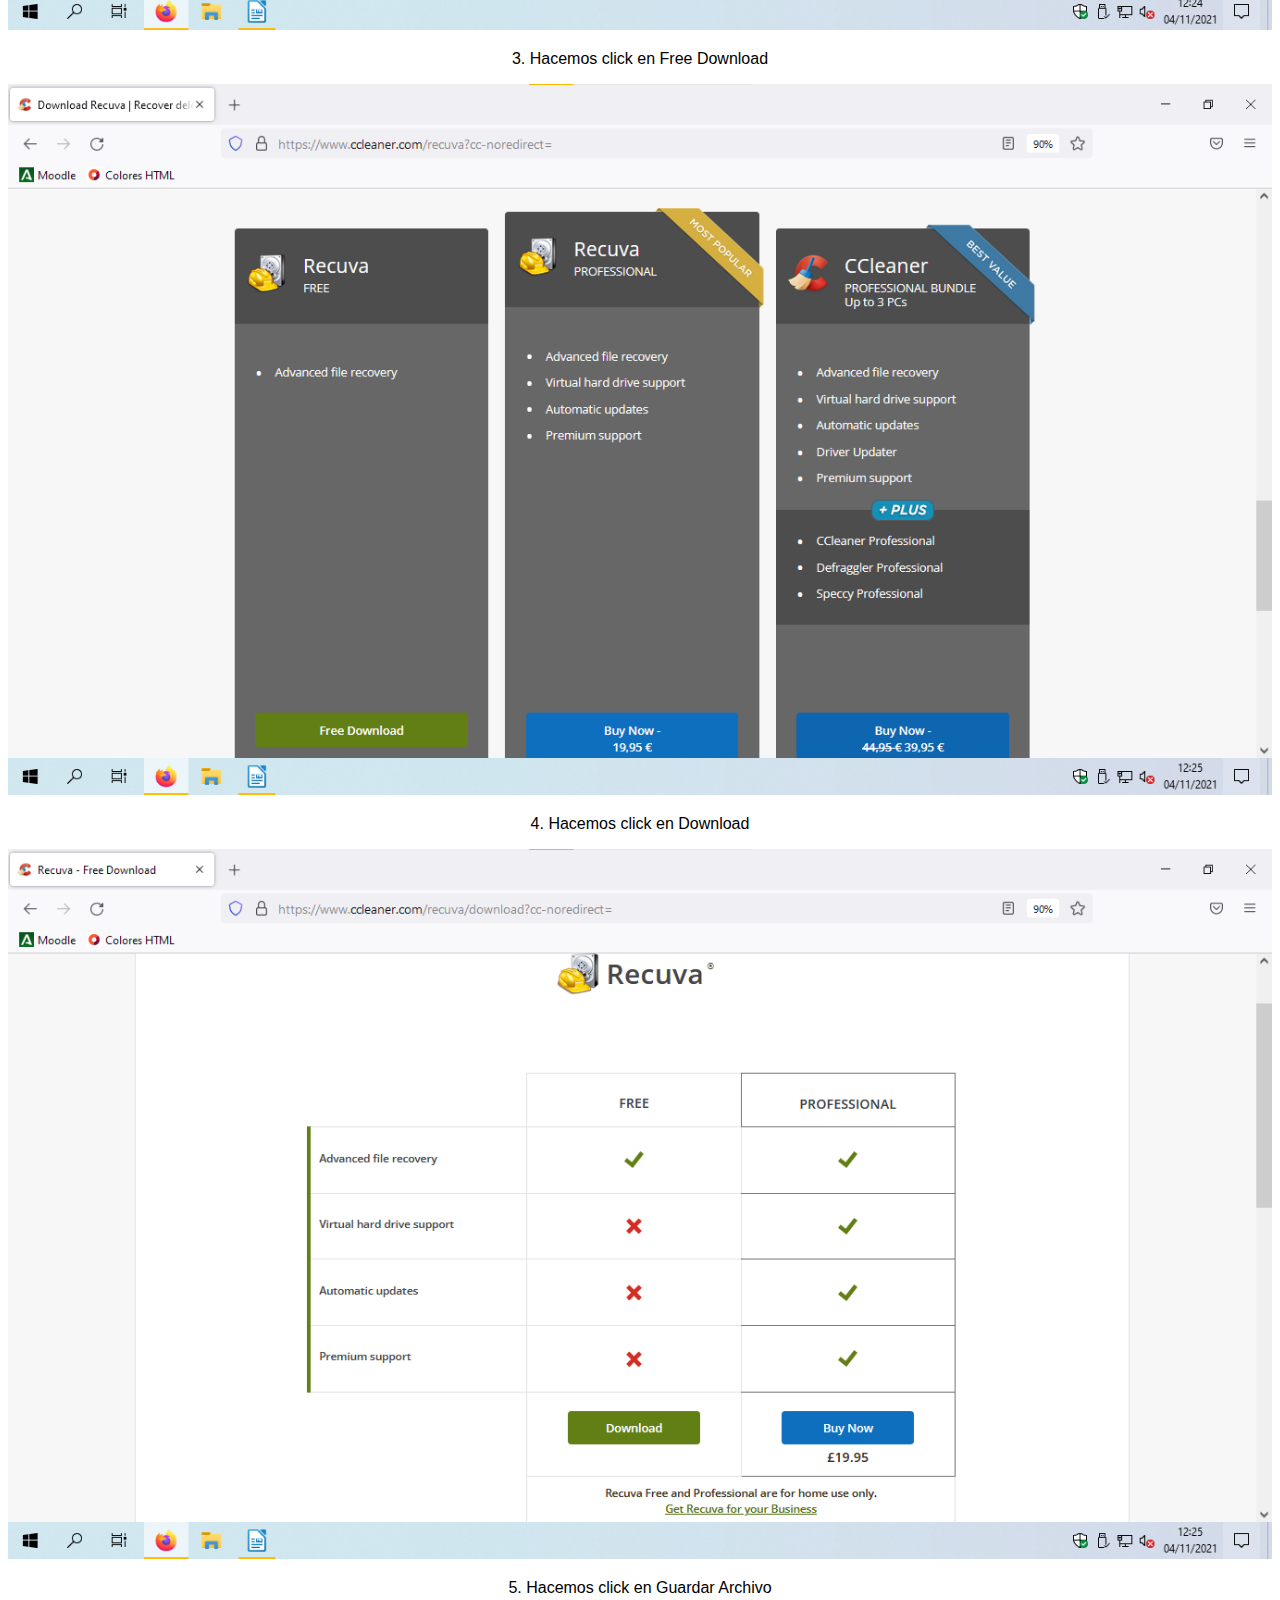
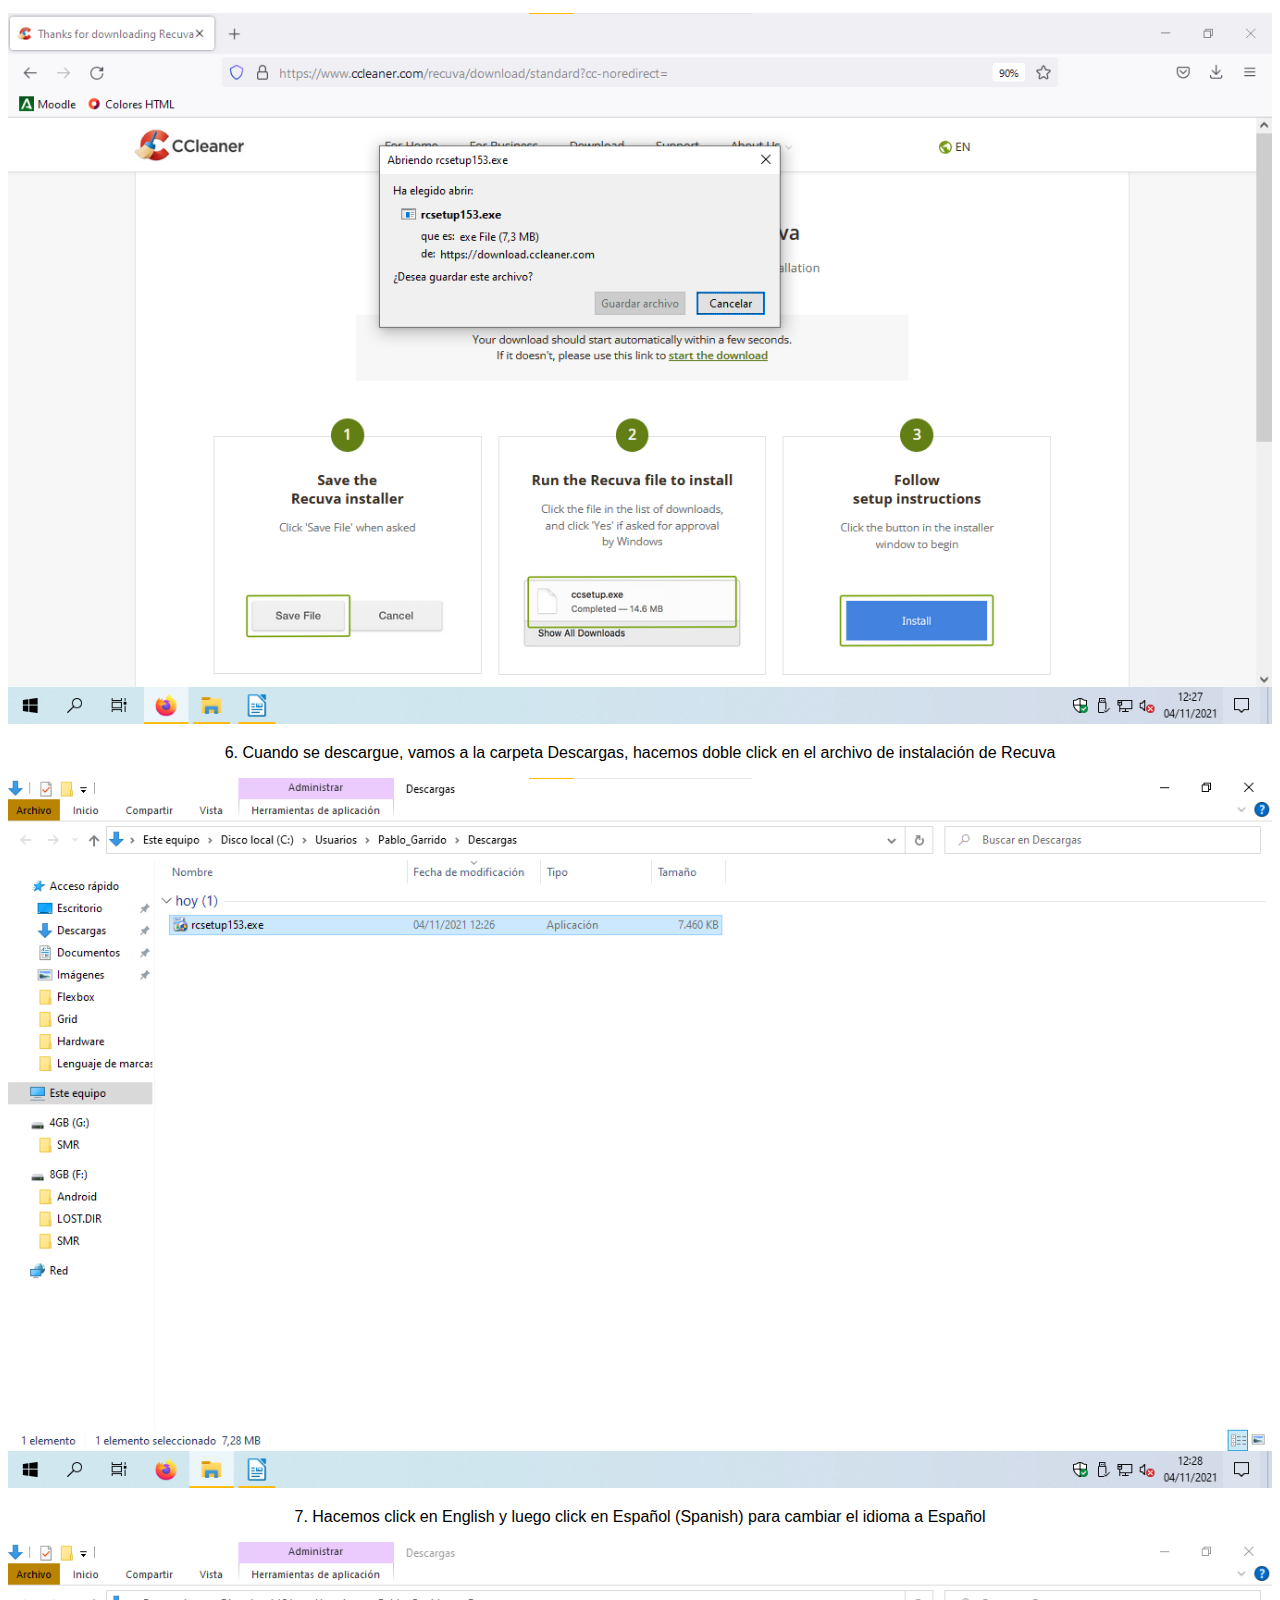
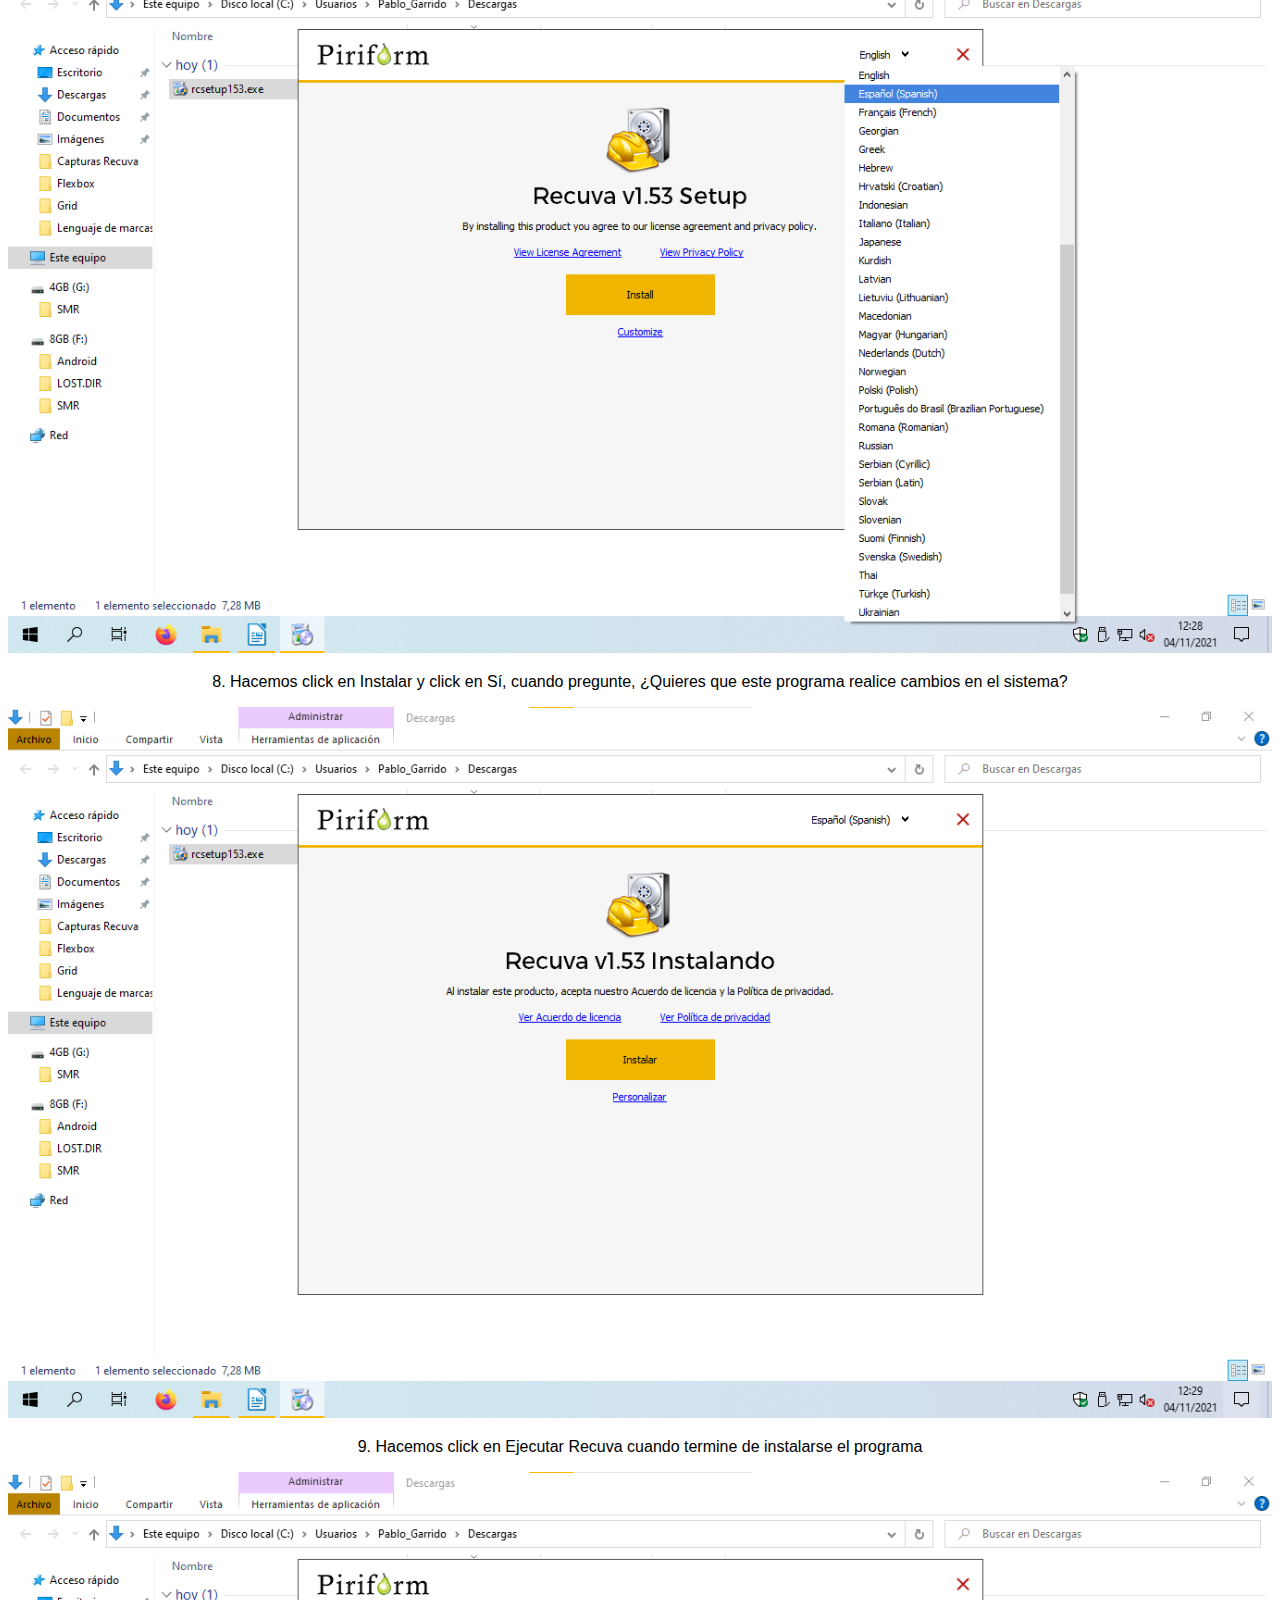
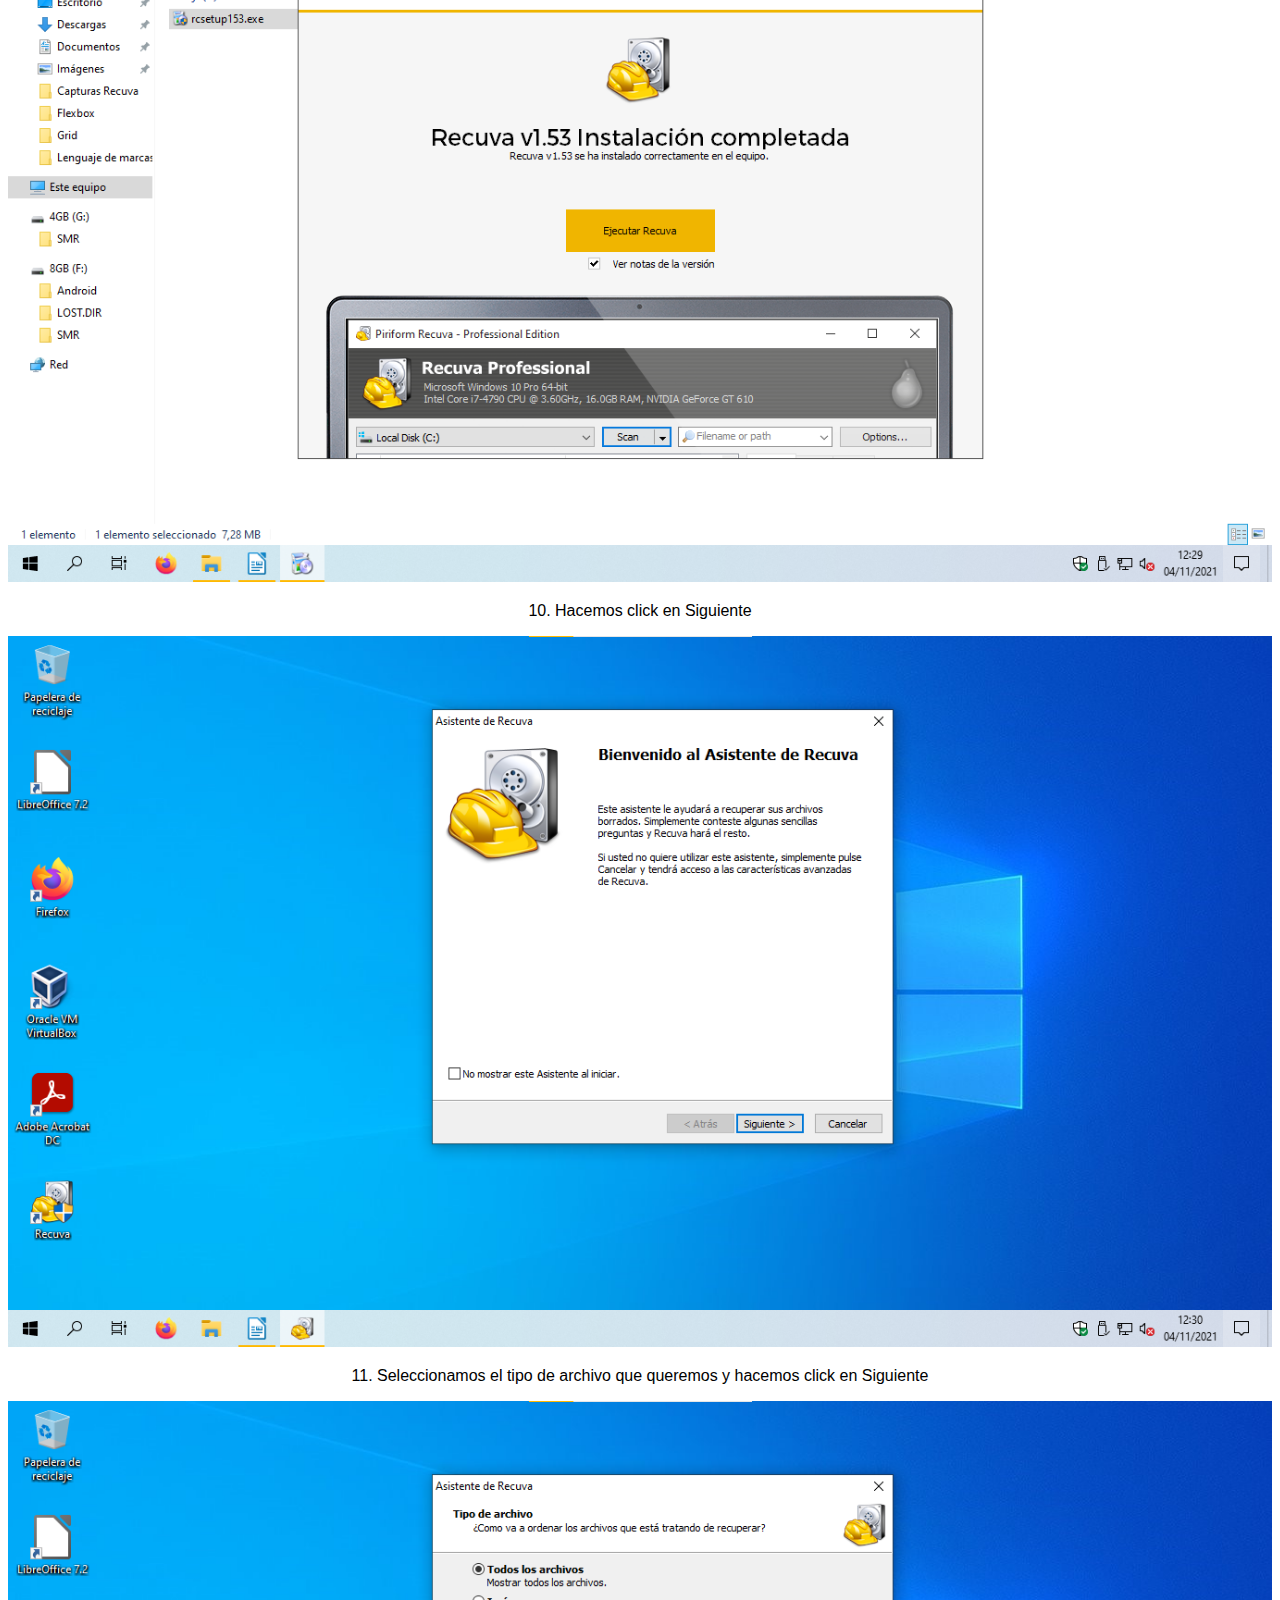
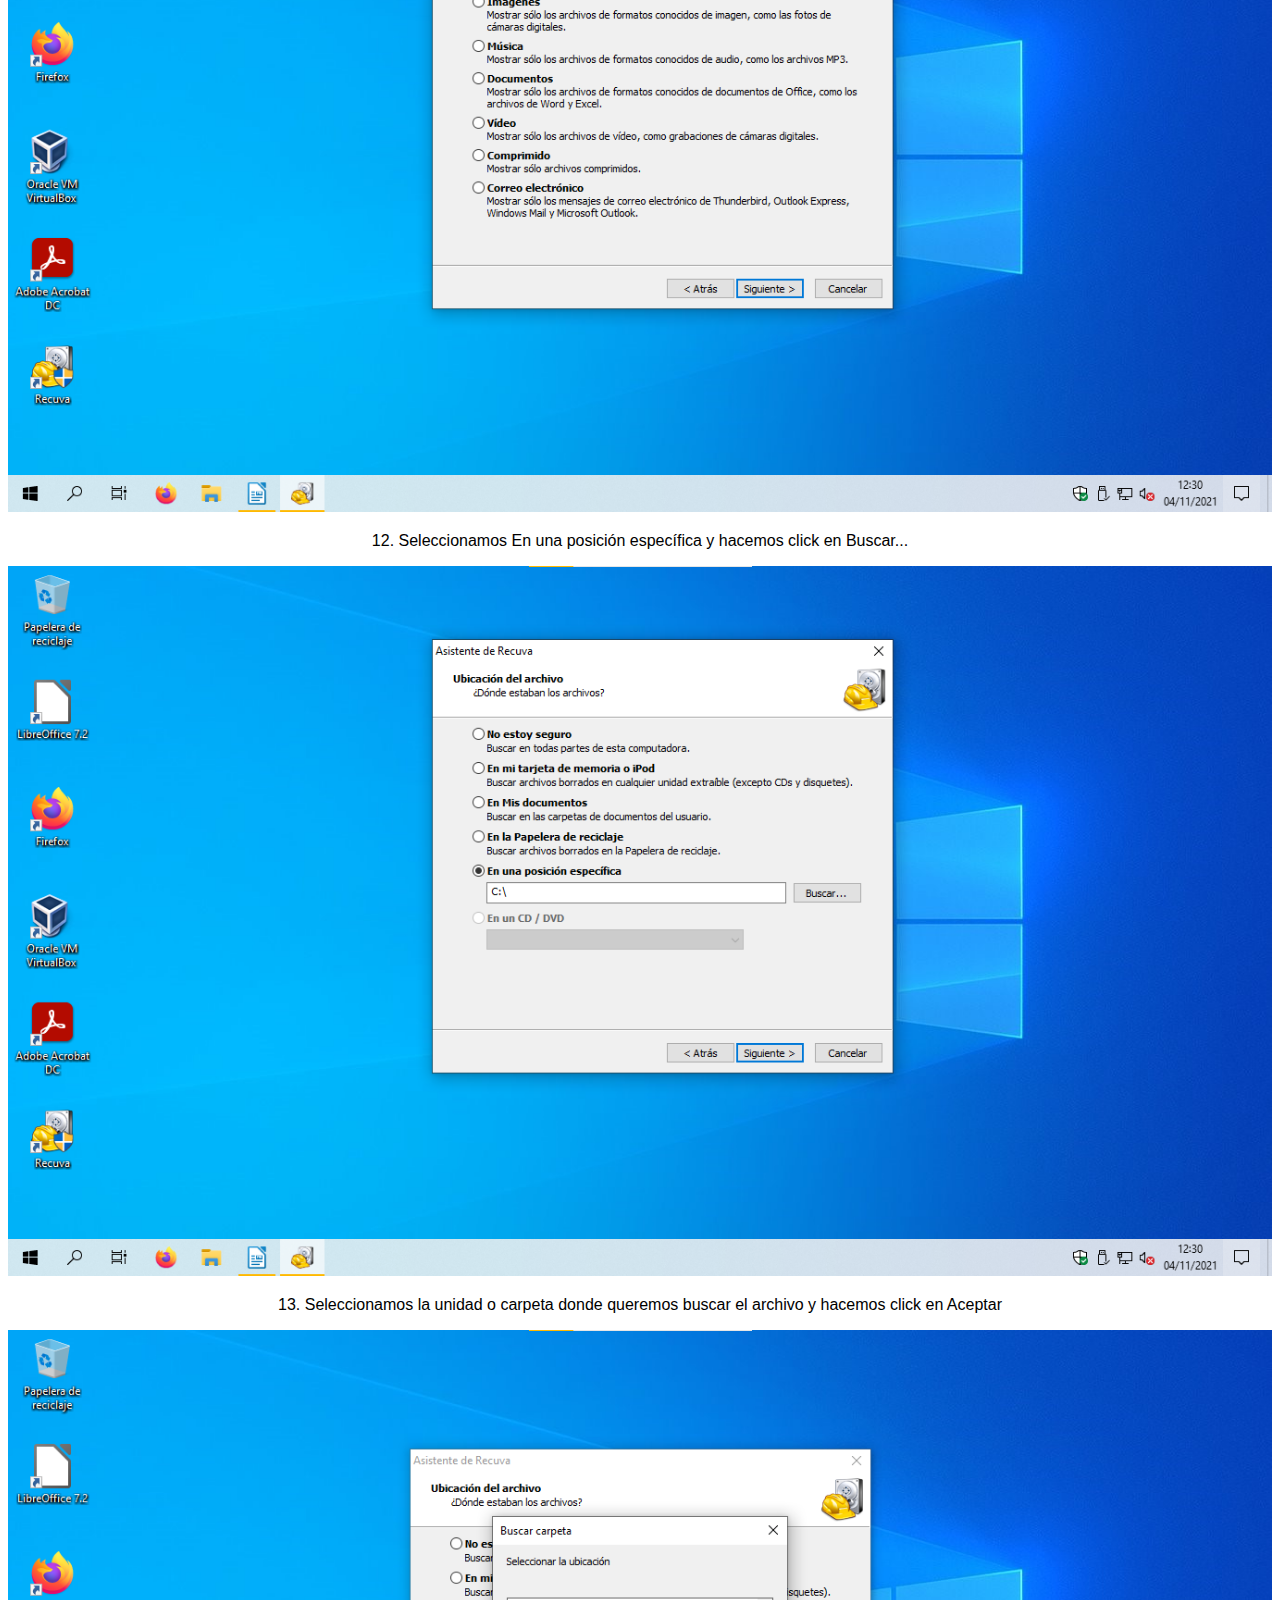
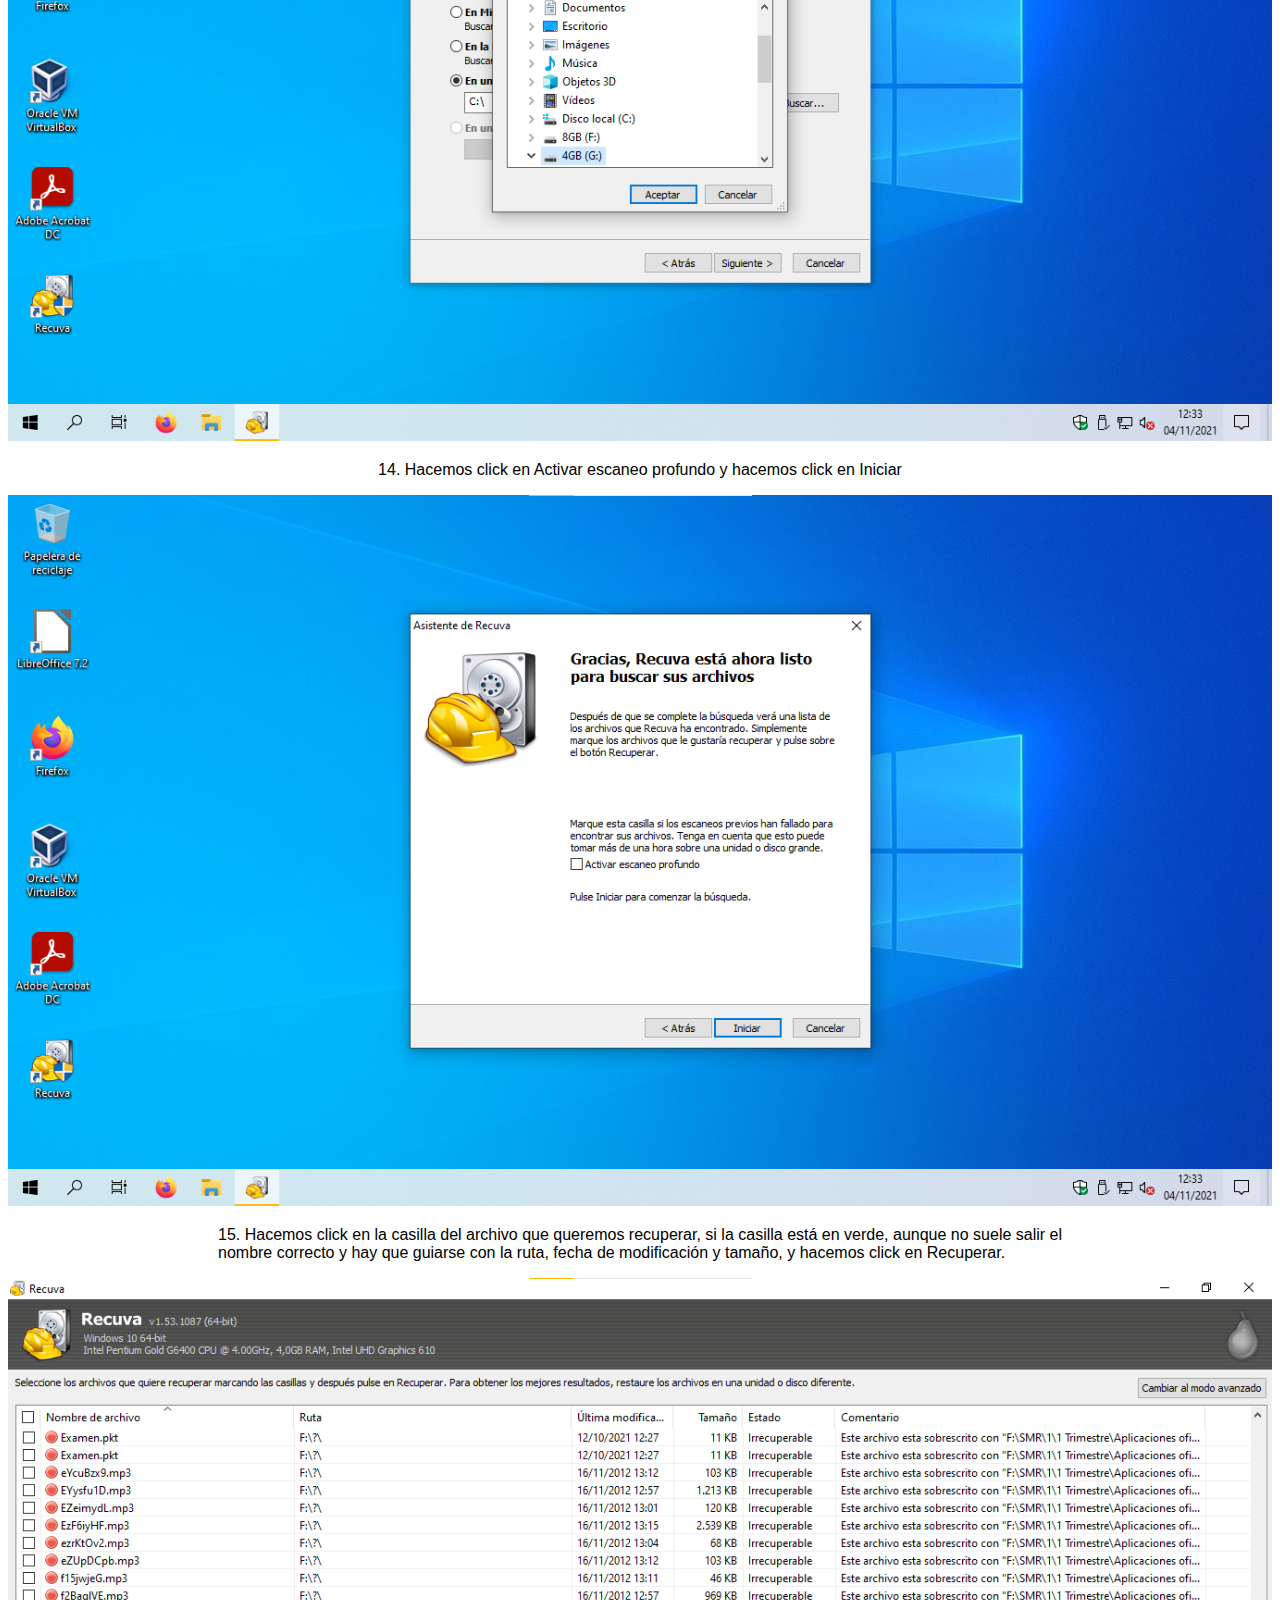
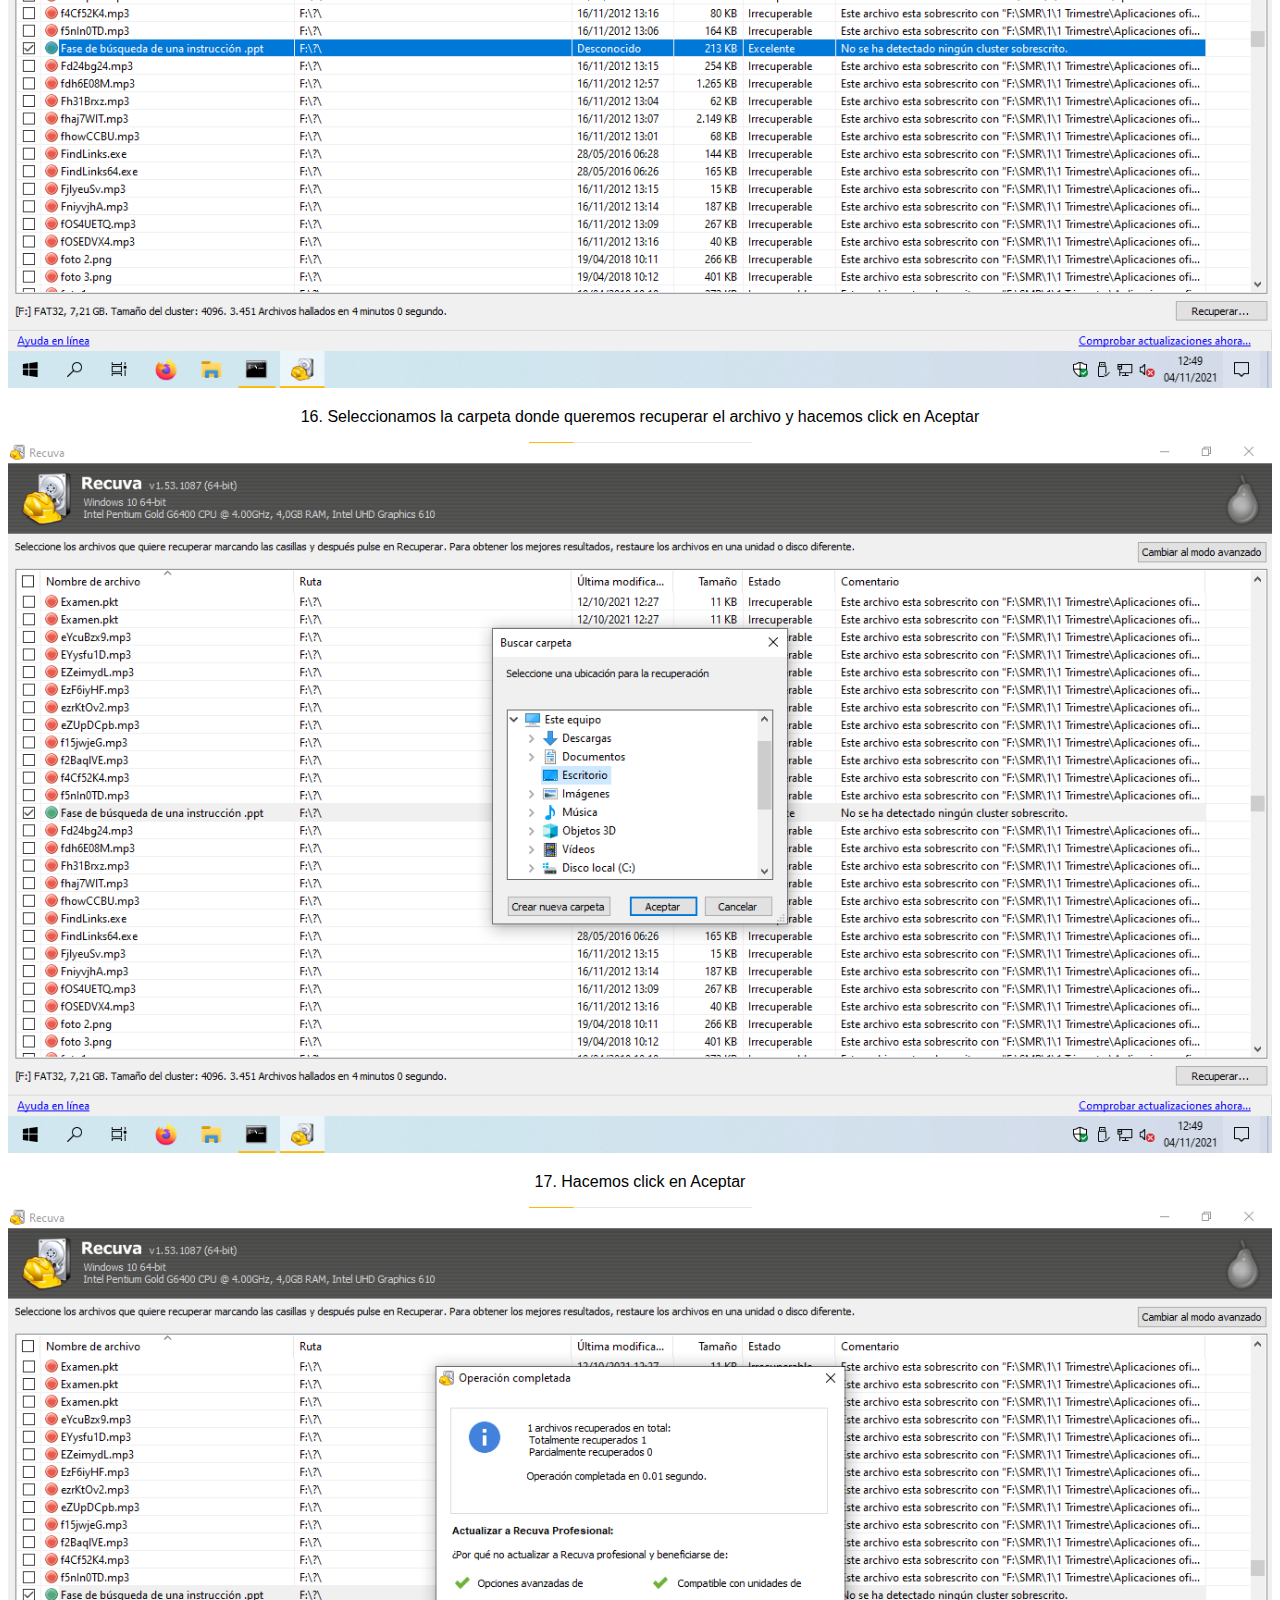
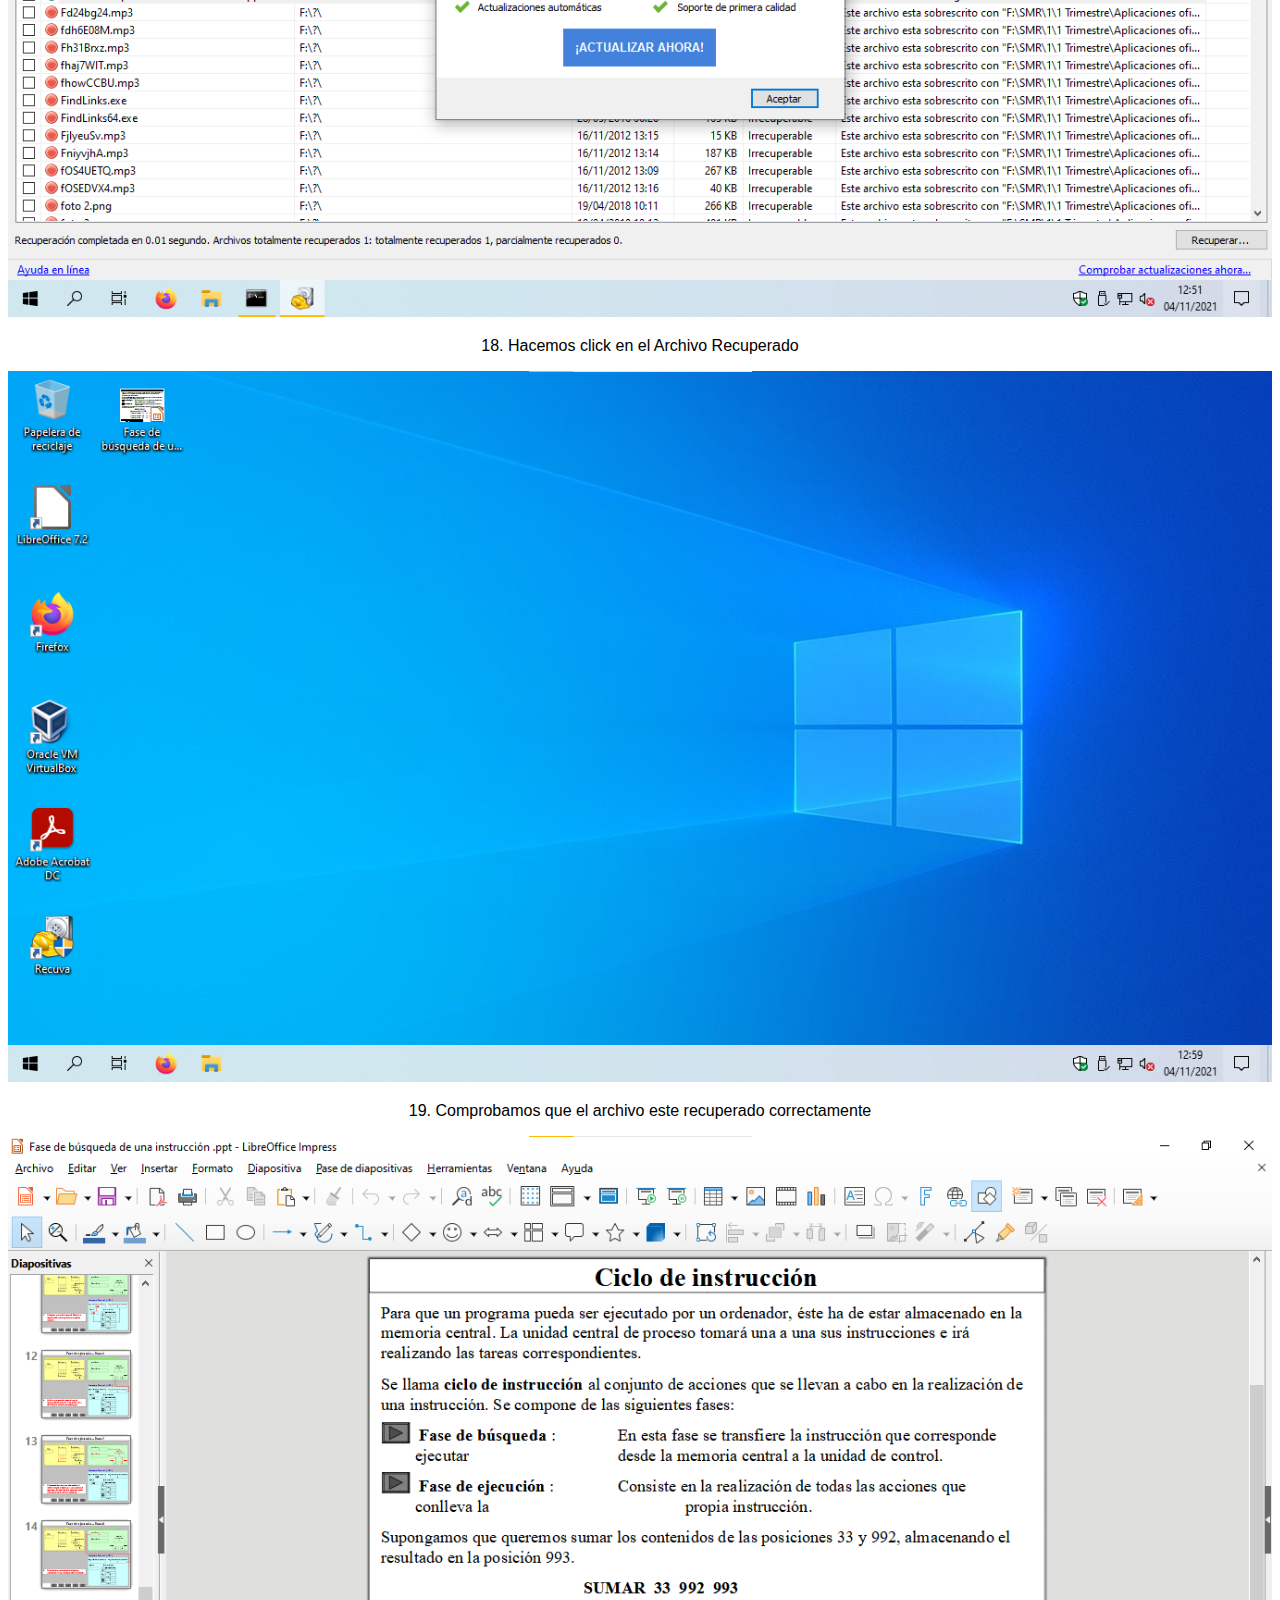
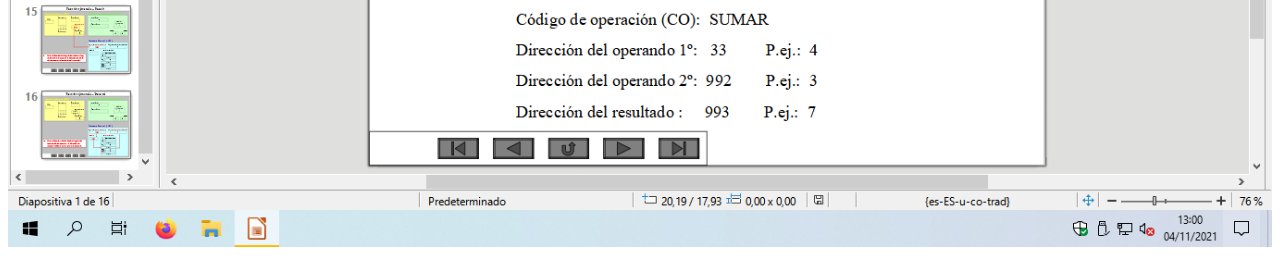
<file: Paginas/Recuva.html>
<!DOCTYPE html>
<html lang="es">
<head>
<meta charset="utf-8">
<meta name="viewport" content="width=device-width, initial-scale=1">
</head>
<link rel="stylesheet" href= "../Estilos/Recuva.css">
<body>
	<div class="flex-container">
   <h1>En esta guía se explica como instalar Recuva</h1>
   <h3>Recuva sirve para recuperar datos en caso de ser borrados accidentalmente</h3>
   	<p>1. Descargamos Recuva desde su pagina oficial, poniendo en google Recuva y hacemos click en Download Recuva</p>
	<img src="..\Imagenes\Capturas Recuva\Recuva (1).png" alt="Captura 1" height="500px">
	<p>2. Hacemos click en Download Free Version</p>
	<img src="..\Imagenes\Capturas Recuva\Recuva (2).png" alt="Captura 2" height="500px">
	<p>3. Hacemos click en Free Download</p>
	<img src="..\Imagenes\Capturas Recuva\Recuva (3).png" alt="Captura 3" height="500px">
	<p>4. Hacemos click en Download</p>
	<img src="..\Imagenes\Capturas Recuva\Recuva (4).png" alt="Captura 4" height="500px">
	<p>5. Hacemos click en Guardar Archivo</p>
	<img src="..\Imagenes\Capturas Recuva\Recuva (6).png" alt="Captura 5" height="500px">
	<p>6. Cuando se descargue, vamos a la carpeta Descargas, hacemos doble click en el archivo de instalación de Recuva</p>
	<img src="..\Imagenes\Capturas Recuva\Recuva (7).png" alt="Captura 6" height="500px">
	<p>7. Hacemos click en English y luego click en Español (Spanish) para cambiar el idioma a Español</p>
	<img src="..\Imagenes\Capturas Recuva\Recuva (8).png" alt="Captura 7" height="500px">
	<p>8. Hacemos click en Instalar y click en Sí, cuando pregunte, ¿Quieres que este programa realice cambios en el sistema?</p>
	<img src="..\Imagenes\Capturas Recuva\Recuva (9).png" alt="Captura 8" height="500px">
	<p>9. Hacemos click en Ejecutar Recuva cuando termine de instalarse el programa</p>
	<img src="..\Imagenes\Capturas Recuva\Recuva (10).png" alt="Captura 9" height="500px">
	<p>10. Hacemos click en Siguiente</p>
	<img src="..\Imagenes\Capturas Recuva\Recuva (11).png" alt="Captura 10" height="500px">
	<p>11. Seleccionamos el tipo de archivo que queremos y hacemos click en Siguiente</p>
	<img src="..\Imagenes\Capturas Recuva\Recuva (12).png" alt="Captura 11" height="500px">
	<p>12. Seleccionamos En una posición específica y hacemos click en Buscar... </p>
	<img src="..\Imagenes\Capturas Recuva\Recuva (13).png" alt="Captura 12" height="500px">
	<p>13. Seleccionamos la unidad o carpeta donde queremos buscar el archivo y hacemos click en Aceptar </p>
	<img src="..\Imagenes\Capturas Recuva\Recuva (14).png" alt="Captura 13" height="500px">
	<p>14. Hacemos click en Activar escaneo profundo y hacemos click en Iniciar </p>
	<img src="..\Imagenes\Capturas Recuva\Recuva (15).png" alt="Captura 14" height="500px">
	<p id="texto">15. Hacemos click en la casilla del archivo que queremos recuperar, si la casilla está en verde, aunque no suele salir el
	<br>nombre correcto y hay que guiarse con la ruta, fecha de modificación y tamaño, y hacemos click en Recuperar.</p>
	<img src="..\Imagenes\Capturas Recuva\Recuva (16).png" alt="Captura 15" height="500px">
	<p>16. Seleccionamos la carpeta donde queremos recuperar el archivo y hacemos click en Aceptar</p>
	<img src="..\Imagenes\Capturas Recuva\Recuva (17).png" alt="Captura 16" height="500px">
	<p>17. Hacemos click en Aceptar</p>
	<img src="..\Imagenes\Capturas Recuva\Recuva (18).png" alt="Captura 17" height="500px">
	<p>18. Hacemos click en el Archivo Recuperado</p>
	<img src="..\Imagenes\Capturas Recuva\Recuva (19).png" alt="Captura 18" height="500px">
	<p>19. Comprobamos que el archivo este recuperado correctamente</p>
	<img src="..\Imagenes\Capturas Recuva\Recuva (20).png" alt="Captura 19" height="500px">
</div>
</body>
</html>
</file>
<file: Estilos/AcronisTrueImage.css>
* {
  box-sizing: border-box;
}
body {
  font-family: Arial, Helvetica, sans-serif;
  text-align: center;
}
/* Style the header */
header {
  background-color: #00c8c5;
  text-align: center;
  font-size: 35px;
}
nav {
  float: left;
  width: 100%;
  background: #ccc;
}

/* Style the list inside the menu */
ul {
  list-style-type: none;
  margin: 0;
  padding: 0;
  overflow: hidden;
  background-color: #279800;
}

li {
  float: left;
}
li a {
  display: block;
  color: white;
  padding: 10px 10px;
  text-decoration: none;
}



li a:hover {
  background-color: #00efeb;
  color: black;
}

article {
  float: left;
  width: 100%;
  background-color: #00c8c5;
 }


/* Clear floats after the columns */
section:after {
  content: "";
  display: table;
  clear: both;
}

/* Style the footer */
footer {
  background-color: #00c8c5;
  text-align: center;
  font-size: 30px;
  color: white;
}

/* Responsive layout - makes the two columns/boxes stack on top of each other instead of next to each other, on small screens */
@media (max-width: 600px) {
  nav, article {
    width: 100%;
    height: auto;
  }
}

table tr {
  text-align: left;
}

table tr {
  text-align: left;
}
table{
  background-color: green;
  max-width: 100%;
  height: auto;
}
img {
  max-width: 100%;
  height: auto;
}

@media only screen and (min-height: 755px) {
  iframe {height: 510px;}
}
@media only screen and (max-height: 754px) {
  iframe {height: 360px;}
}
@media only screen and (min-height: 1000px) {
  iframe {height: 700px;}
}
@media only screen and (min-height: 1200px) {
  iframe {height: 900px;}
}
@media only screen and (min-height: 2000px) {
  iframe {height: 1600px;}
}
</file>
<file: Estilos/AOMEIBACKUPPERSTANDARD.css>

</file>
<file: Estilos/AVG.css>
* {
  box-sizing: border-box;
}
body {
  font-family: Arial, Helvetica, sans-serif;
  color: black;
  text-align: center;
}
/* Style the header */
header {
  background-color: #00c8c5;
  text-align: center;
  font-size: 35px;
  color: white;
}
nav {
  float: left;
  width: 100%;
  background: #ccc;
}

/* Style the list inside the menu */
ul {
  list-style-type: none;
  margin: 0;
  padding: 0;
  overflow: hidden;
  background-color: #279800;
}

li {
  float: left;
}
li a {
  display: block;
  color: white;
  padding: 10px 10px;
  text-decoration: none;
}



li a:hover {
  background-color: #00efeb;
  color: black;
}

article {
  float: left;
  width: 100%;
  background-color: #00c8c5;
 }


/* Clear floats after the columns */
section:after {
  content: "";
  display: table;
  clear: both;
}

/* Style the footer */
footer {
  background-color: #00c8c5;
  text-align: center;
  font-size: 30px;
  color: white;
}

/* Responsive layout - makes the two columns/boxes stack on top of each other instead of next to each other, on small screens */
@media (max-width: 600px) {
  nav, article {
    width: 100%;
    height: auto;
  }
}

table tr {
  text-align: left;
}
a{
  color: white;
}

table tr {
  text-align: left;
}
table{
  background-color: green;
  max-width: 100%;
  height: auto;
}
img {
  max-width: 100%;
  height: auto;
}

@media only screen and (min-height: 755px) {
  iframe {height: 510px;}
}
@media only screen and (max-height: 754px) {
  iframe {height: 360px;}
}
@media only screen and (min-height: 1000px) {
  iframe {height: 700px;}
}
@media only screen and (min-height: 1200px) {
  iframe {height: 900px;}
}
@media only screen and (min-height: 2000px) {
  iframe {height: 1600px;}
}
</file>
<file: Estilos/Clonezilla.css>
* {
    box-sizing: border-box;
  }
  body {
    font-family: Arial, Helvetica, sans-serif;
    text-align: center;
  }
  /* Style the header */
  header {
    background-color: #00c8c5;
    text-align: center;
    font-size: 35px;
  }
  nav {
    float: left;
    width: 100%;
    background: #ccc;
  }
  
  /* Style the list inside the menu */
  ul {
    list-style-type: none;
    margin: 0;
    padding: 0;
    overflow: hidden;
    background-color: #279800;
  }
  
  li {
    float: left;
  }
  li a {
    display: block;
    color: white;
    padding: 10px 10px;
    text-decoration: none;
  }
  
  
  
  li a:hover {
    background-color: #00efeb;
    color: black;
  }
  
  article {
    float: left;
    width: 100%;
    background-color: #00c8c5;
   }
  
  
  /* Clear floats after the columns */
  section:after {
    content: "";
    display: table;
    clear: both;
  }
  
  /* Style the footer */
  footer {
    background-color: #00c8c5;
    text-align: center;
    font-size: 30px;
  }
  
  /* Responsive layout - makes the two columns/boxes stack on top of each other instead of next to each other, on small screens */
  @media (max-width: 600px) {
    nav, article {
      width: 100%;
      height: auto;
    }
  }
  
  table tr {
    text-align: left;
  }
  
  
  table tr {
    text-align: left;
  }
  table{
    background-color: green;
    max-width: 100%;
    height: auto;
  }
  img {
    max-width: 100%;
    height: auto;
  }
  
  @media only screen and (min-height: 755px) {
    iframe {height: 510px;}
  }
  @media only screen and (max-height: 754px) {
    iframe {height: 360px;}
  }
  @media only screen and (min-height: 1000px) {
    iframe {height: 700px;}
  }
  @media only screen and (min-height: 1200px) {
    iframe {height: 900px;}
  }
  @media only screen and (min-height: 2000px) {
    iframe {height: 1600px;}
  }
  .flex-container {
    display: flex;
    background-color: #00c8c5;
    justify-content: center;
    height: auto;
    width: auto;
  }
  
  .flex-container > div {
    background-color: #00efeb;
    margin: 10px;
    font-size: 20px;
    height: auto;
    width: auto;
  }
</file>
<file: Estilos/Clonezilla 3.css>
* {
    box-sizing: border-box;
  }
  body {
    font-family: Arial, Helvetica, sans-serif;
    text-align: center;
  }
  /* Style the header */
  header {
    background-color: #00c8c5;
    text-align: center;
    font-size: 35px;
  }
  nav {
    float: left;
    width: 100%;
    background: #ccc;
  }
  
  /* Style the list inside the menu */
  ul {
    list-style-type: none;
    margin: 0;
    padding: 0;
    overflow: hidden;
    background-color: #279800;
  }
  
  li {
    float: left;
  }
  li a {
    display: block;
    color: white;
    padding: 10px 10px;
    text-decoration: none;
  }
  
  
  
  li a:hover {
    background-color: #00efeb;
    color: black;
  }
  
  article {
    float: left;
    width: 100%;
    background-color: #00c8c5;
   }
  
  
  /* Clear floats after the columns */
  section:after {
    content: "";
    display: table;
    clear: both;
  }
  
  /* Style the footer */
  footer {
    background-color: #00c8c5;
    text-align: center;
    font-size: 30px;
  }
  
  /* Responsive layout - makes the two columns/boxes stack on top of each other instead of next to each other, on small screens */
  @media (max-width: 600px) {
    nav, article {
      width: 100%;
      height: auto;
    }
  }
  
  table tr {
    text-align: left;
  }
  
  
  table tr {
    text-align: left;
  }
  table{
    background-color: green;
    max-width: 100%;
    height: auto;
  }
  img {
    max-width: 100%;
    height: auto;
  }
  
  @media only screen and (min-height: 755px) {
    iframe {height: 510px;}
  }
  @media only screen and (max-height: 754px) {
    iframe {height: 360px;}
  }
  @media only screen and (min-height: 1000px) {
    iframe {height: 700px;}
  }
  @media only screen and (min-height: 1200px) {
    iframe {height: 900px;}
  }
  @media only screen and (min-height: 2000px) {
    iframe {height: 1600px;}
  }
  .flex-container {
    display: flex;
    background-color: #00c8c5;
    justify-content: center;
    height: auto;
    width: auto;
  }
  
  .flex-container > div {
    background-color: #00efeb;
    margin: 10px;
    font-size: 20px;
    height: auto;
    width: auto;
  }
</file>
<file: Estilos/Grid.css>
* {
  box-sizing: border-box;
}
body {
  font-family: Arial, Helvetica, sans-serif;
  color: white;
  text-align: center;
}
/* Style the header */
header {
  background-color: #00c8c5;
  text-align: center;
  font-size: 35px;
  color: white;
}
nav {
  float: left;
  width: 100%;
  background: #ccc;
}

/* Style the list inside the menu */
ul {
  list-style-type: none;
  margin: 0;
  padding: 0;
  overflow: hidden;
  background-color: #279800;
}

li {
  float: left;
}
li a {
  display: block;
  color: white;
  padding: 10px 10px;
  text-decoration: none;
}



li a:hover {
  background-color: #00efeb;
  color: black;
}

article {
  float: left;
  width: 100%;
  background-color: #00c8c5;
 }

/* Clear floats after the columns */
section:after {
  content: "";
  display: table;
  clear: both;
}

/* Style the footer */
footer {
  background-color: #00c8c5;
  text-align: center;
  font-size: 30px;
  color: white;
}

/* Responsive layout - makes the two columns/boxes stack on top of each other instead of next to each other, on small screens */
@media (max-width: 600px) {
  nav, article {
    width: 100%;
    height: auto;
  }
}

table tr {
  text-align: left;
}
a{
  color: white;
}

table tr {
  text-align: left;
}
table{
  background-color: green;
  max-width: 100%;
  height: auto;
}

.flex-container {
  display: flex;
  background-color: #00c8c5;
  justify-content: center;
  height: auto;
  width: auto;
}

.flex-container > div {
  background-color: #00efeb;
  margin: 10px;
  font-size: 20px;
  height: auto;
  width: auto;
}
img {
  max-width: 100%;
  height: auto;
}

@media only screen and (min-height: 755px) {
  iframe {height: 510px;}
}
@media only screen and (max-height: 754px) {
  iframe {height: 360px;}
}
@media only screen and (min-height: 1000px) {
  iframe {height: 700px;}
}
@media only screen and (min-height: 1200px) {
  iframe {height: 900px;}
}
@media only screen and (min-height: 2000px) {
  iframe {height: 1600px;}
}
</file>
<file: Estilos/Libreoffice.css>
* {
  box-sizing: border-box;
}
body {
  font-family: Arial, Helvetica, sans-serif;
  color: white;
  text-align: center;
}
/* Style the header */
header {
  background-color: #00c8c5;
  text-align: center;
  font-size: 35px;
  color: white;
}
nav {
  float: left;
  width: 100%;
  background: #ccc;
}

/* Style the list inside the menu */
ul {
  list-style-type: none;
  margin: 0;
  padding: 0;
  overflow: hidden;
  background-color: #279800;
}

li {
  float: left;
}
li a {
  display: block;
  color: white;
  padding: 10px 10px;
  text-decoration: none;
}



li a:hover {
  background-color: #00efeb;
  color: black;
}

article {
  float: left;
  width: 100%;
  background-color: #00c8c5;
 }


/* Clear floats after the columns */
section:after {
  content: "";
  display: table;
  clear: both;
}

/* Style the footer */
footer {
  background-color: #00c8c5;
  text-align: center;
  font-size: 30px;
  color: white;
}

/* Responsive layout - makes the two columns/boxes stack on top of each other instead of next to each other, on small screens */
@media (max-width: 600px) {
  nav, article {
    width: 100%;
    height: auto;
  }
}

table tr {
  text-align: left;
}
a{
  color: white;
}

table tr {
  text-align: left;
}
table{
  background-color: green;
  max-width: 100%;
  height: auto;
}
img {
  max-width: 100%;
  height: auto;
}

@media only screen and (min-height: 755px) {
  iframe {height: 510px;}
}
@media only screen and (max-height: 754px) {
  iframe {height: 360px;}
}
@media only screen and (min-height: 1000px) {
  iframe {height: 700px;}
}
@media only screen and (min-height: 1200px) {
  iframe {height: 900px;}
}
@media only screen and (min-height: 2000px) {
  iframe {height: 1600px;}
}
.flex-container {
  display: flex;
  background-color: #00c8c5;
  justify-content: center;
  height: auto;
  width: auto;
}

.flex-container > div {
  background-color: #00efeb;
  margin: 10px;
  font-size: 20px;
  height: auto;
  width: auto;
}
</file>
<file: Estilos/LibreofficeLinux.css>
* {
  box-sizing: border-box;
}
body {
  font-family: Arial, Helvetica, sans-serif;
  color: white;
  text-align: center;
}
/* Style the header */
header {
  background-color: #00c8c5;
  text-align: center;
  font-size: 35px;
  color: white;
}
nav {
  float: left;
  width: 100%;
  background: #ccc;
}

/* Style the list inside the menu */
ul {
  list-style-type: none;
  margin: 0;
  padding: 0;
  overflow: hidden;
  background-color: #279800;
}

li {
  float: left;
}
li a {
  display: block;
  color: white;
  padding: 10px 10px;
  text-decoration: none;
}



li a:hover {
  background-color: #00efeb;
  color: black;
}

article {
  float: left;
  width: 100%;
  background-color: #00c8c5;
 }


/* Clear floats after the columns */
section:after {
  content: "";
  display: table;
  clear: both;
}

/* Style the footer */
footer {
  background-color: #00c8c5;
  text-align: center;
  font-size: 30px;
  color: white;
}

/* Responsive layout - makes the two columns/boxes stack on top of each other instead of next to each other, on small screens */
@media (max-width: 600px) {
  nav, article {
    width: 100%;
    height: auto;
  }
}

table tr {
  text-align: left;
}
a{
  color: white;
}

table tr {
  text-align: left;
}
table{
  background-color: green;
  max-width: 100%;
  height: auto;
}
img {
  max-width: 100%;
  height: auto;
}

@media only screen and (min-height: 755px) {
  iframe {height: 510px;}
}
@media only screen and (max-height: 754px) {
  iframe {height: 360px;}
}
@media only screen and (min-height: 1000px) {
  iframe {height: 700px;}
}
@media only screen and (min-height: 1200px) {
  iframe {height: 900px;}
}
@media only screen and (min-height: 2000px) {
  iframe {height: 1600px;}
}
.flex-container {
  display: flex;
  background-color: #00c8c5;
  justify-content: center;
  height: auto;
  width: auto;
}

.flex-container > div {
  background-color: #00efeb;
  margin: 10px;
  font-size: 20px;
  height: auto;
  width: auto;
}
</file>
<file: Estilos/Portada.css>
* {
  box-sizing: border-box;
}
body {
  font-family: Arial, Helvetica, sans-serif;
  color: white;
  text-align: center;
}
/* Style the header */
header {
  background-color: #00c8c5;
  text-align: center;
  font-size: 35px;
  color: white;
}
nav {
  float: left;
  width: 100%;
  background: #ccc;
}

/* Style the list inside the menu */
ul {
  list-style-type: none;
  margin: 0;
  padding: 0;
  overflow: hidden;
  background-color: #279800;
}

li {
  float: left;
}
li a {
  display: block;
  color: white;
  padding: 10px 10px;
  text-decoration: none;
}



li a:hover {
  background-color: #00efeb;
  color: black;
}

article {
  float: left;
  width: 100%;
  background-color: #00c8c5;
 }


/* Clear floats after the columns */
section:after {
  content: "";
  display: table;
  clear: both;
}

/* Style the footer */
footer {
  background-color: #00c8c5;
  text-align: center;
  font-size: 30px;
  color: white;
}

/* Responsive layout - makes the two columns/boxes stack on top of each other instead of next to each other, on small screens */
@media (max-width: 600px) {
  nav, article {
    width: 100%;
    height: auto;
  }
}

table tr {
  text-align: left;
}
a{
  color: white;
}

table tr {
  text-align: left;
}
table{
  background-color: green;
  max-width: 100%;
  height: auto;
}
img {
  max-width: 100%;
  height: auto;
}

@media only screen and (min-height: 755px) {
  iframe {height: 510px;}
}
@media only screen and (max-height: 754px) {
  iframe {height: 360px;}
}
@media only screen and (min-height: 1000px) {
  iframe {height: 700px;}
}
@media only screen and (min-height: 1200px) {
  iframe {height: 900px;}
}
@media only screen and (min-height: 2000px) {
  iframe {height: 1600px;}
}
</file>
<file: Estilos/Recuva.css>
* {
  box-sizing: border-box;
}
body {
  font-family: Arial, Helvetica, sans-serif;
  text-align: center;
}
/* Style the header */
header {
  background-color: #00c8c5;
  text-align: center;
  font-size: 35px;
}
nav {
  float: left;
  width: 100%;
  background: #ccc;
}

/* Style the list inside the menu */
ul {
  list-style-type: none;
  margin: 0;
  padding: 0;
  overflow: hidden;
  background-color: #279800;
}

li {
  float: left;
}
li a {
  display: block;
  padding: 10px 10px;
  text-decoration: none;
}

#texto{
text-align: left;
margin-left: 210px;
}


li a:hover {
  background-color: #00efeb;
  color: black;
}

article {
  float: left;
  width: 100%;
  background-color: #00c8c5;
 }

/* Clear floats after the columns */
section:after {
  content: "";
  display: table;
  clear: both;
}

/* Style the footer */
footer {
  background-color: #00c8c5;
  text-align: center;
  font-size: 30px;
}

/* Responsive layout - makes the two columns/boxes stack on top of each other instead of next to each other, on small screens */
@media (max-width: 600px) {
  nav, article {
    width: 100%;
    height: auto;
  }
}

table tr {
  text-align: left;
}


table tr {
  text-align: left;
}
table{
  background-color: green;
  max-width: 100%;
  height: auto;
}
img {
  max-width: 100%;
  height: auto;
}

@media only screen and (min-height: 755px) {
  iframe {height: 510px;}
} 
@media only screen and (max-height: 754px) {
  iframe {height: 360px;}
}
@media only screen and (min-height: 1000px) {
  iframe {height: 700px;}
}
@media only screen and (min-height: 1200px) {
  iframe {height: 900px;}
}
@media only screen and (min-height: 2000px) {
  iframe {height: 1600px;}
}
</file>
